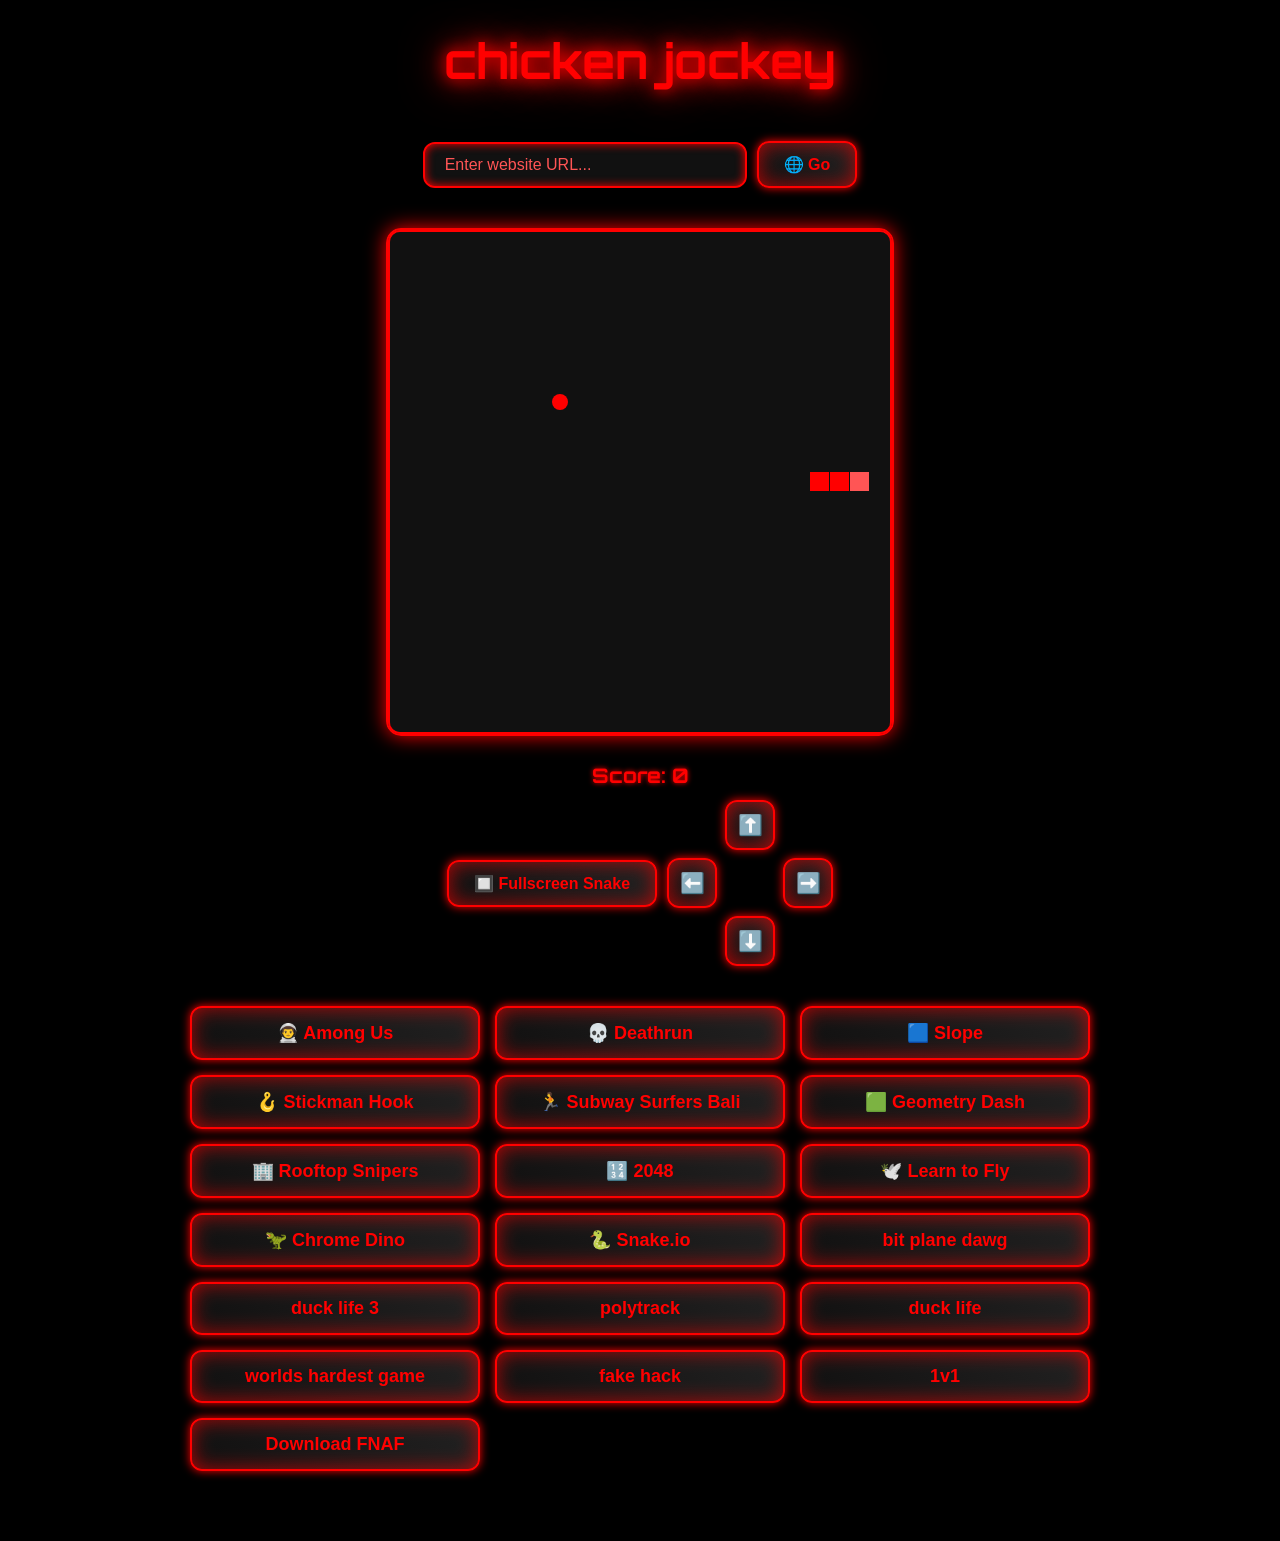
<file: index.html>
<!DOCTYPE html>
<html lang="en">
<head>
  <meta charset="UTF-8">
  <meta name="viewport" content="width=device-width, initial-scale=1.0">
  <title>Canvas</title>
  <link rel="icon" href="canvas.ico" type="image/x-icon">

  <link href="https://fonts.googleapis.com/css2?family=Orbitron:wght@700&display=swap" rel="stylesheet">
  <style>
    body {
      display: flex;
      flex-direction: column;
      align-items: center;
      min-height: 100vh;
      background: #000;
      font-family: 'Orbitron', sans-serif;
      color: #f00;
      margin: 0;
      padding: 30px 10px;
    }

    header {
      font-size: 3rem;
      font-weight: bold;
      color: #f00;
      text-align: center;
      text-shadow: 0 0 15px #f00, 0 0 30px #ff0000aa, 0 0 45px #ff0000bb;
      margin-bottom: 30px;
      animation: flicker 2s infinite;
    }

    @keyframes flicker {
      0%, 19%, 21%, 23%, 25%, 54%, 56%, 100% {opacity: 1;}
      20%, 22%, 24%, 55% {opacity: 0.4;}
    }

    .search-bar {
      margin: 20px 0 40px 0;
      display: flex;
      justify-content: center;
      align-items: center;
    }

    .search-input {
      padding: 12px 20px;
      font-size: 16px;
      border: 2px solid #f00;
      border-radius: 12px;
      outline: none;
      background: #111;
      color: #f00;
      width: 280px;
      margin-right: 10px;
      box-shadow: 0 0 10px #f00 inset;
    }

    .search-input::placeholder { color: #f55; }

    .search-btn, .fullscreen-btn, .touch-btn {
      padding: 12px 25px;
      font-size: 16px;
      font-weight: bold;
      border: 2px solid #f00;
      border-radius: 12px;
      background: linear-gradient(45deg, #111, #222);
      color: #f00;
      cursor: pointer;
      box-shadow: 0 0 10px #f00, 0 0 20px #ff0000aa inset;
      transition: transform 0.2s ease, box-shadow 0.2s ease, background 0.3s;
    }

    .search-btn:hover, .fullscreen-btn:hover, .touch-btn:hover {
      transform: scale(1.1);
      background: linear-gradient(45deg, #330000, #550000);
      box-shadow: 0 0 25px #ff0000, 0 0 35px #ff4444 inset;
    }

    .game-container {
      position: relative;
      margin-bottom: 15px;
      border: 2px solid #f00;
      border-radius: 15px;
      box-shadow: 0 0 20px #f00, 0 0 40px #ff0000aa inset;
    }

    canvas {
      display: block;
      background: #111;
      border: 2px solid #f00;
      border-radius: 12px;
      box-shadow: 0 0 15px #f00 inset;
    }

    .score {
      font-size: 20px;
      font-weight: bold;
      color: #f00;
      text-shadow: 0 0 5px #f00;
      margin: 12px 0;
      text-align: center;
    }

    .controls-row {
      display: flex;
      gap: 10px;
      align-items: center;
      justify-content: center;
      margin-bottom: 40px;
    }

    .touch-controls {
      display: grid;
      grid-template-columns: repeat(3, 50px);
      grid-template-rows: repeat(3, 50px);
      gap: 8px;
      justify-content: center;
      align-items: center;
    }

    .touch-controls div {
      display: flex;
      justify-content: center;
      align-items: center;
    }

    .touch-btn { font-size: 20px; padding: 10px; width: 50px; height: 50px; }

    .launcher-container {
      display: grid;
      grid-template-columns: repeat(auto-fit, minmax(220px, 1fr));
      gap: 15px;
      width: 100%;
      max-width: 900px;
      margin-bottom: 40px;
    }

    .launcher-btn {
      padding: 14px 20px;
      font-size: 18px;
      font-weight: bold;
      border: 2px solid #f00;
      border-radius: 12px;
      background: linear-gradient(45deg, #111, #222);
      color: #f00;
      cursor: pointer;
      text-align: center;
      box-shadow: 0 0 10px #f00, 0 0 20px #ff0000aa inset;
      transition: transform 0.2s ease, box-shadow 0.2s ease, background 0.3s;
    }

    .launcher-btn:hover {
      transform: scale(1.1);
      background: linear-gradient(45deg, #330000, #550000);
      box-shadow: 0 0 25px #ff0000, 0 0 35px #ff4444 inset;
    }
  </style>
</head>
<body>
  <header id="pageTitle">My assignments-Canvas</header>

  <div class="search-bar">
    <input type="text" id="urlInput" class="search-input" placeholder="Enter website URL...">
    <button class="search-btn" onclick="openURL()">🌐 Go</button>
  </div>

  <div class="game-container">
    <canvas id="gameCanvas"></canvas>
  </div>
  <div class="score">Score: <span id="score">0</span></div>

  <div class="controls-row">
    <button class="fullscreen-btn" onclick="toggleFullscreen()">🔲 Fullscreen Snake</button>
    <div class="touch-controls">
      <div></div>
      <div><button class="touch-btn" id="upBtn">⬆️</button></div>
      <div></div>
      <div><button class="touch-btn" id="leftBtn">⬅️</button></div>
      <div></div>
      <div><button class="touch-btn" id="rightBtn">➡️</button></div>
      <div></div>
      <div><button class="touch-btn" id="downBtn">⬇️</button></div>
      <div></div>
    </div>
  </div>

  <div class="launcher-container">
    <button class="launcher-btn" onclick="window.open('among-us/index.html','_blank')">👨‍🚀 Among Us</button>
    <button class="launcher-btn" onclick="window.open('deathrun/index.html','_blank')">💀 Deathrun</button>
    <button class="launcher-btn" onclick="window.open('slope/index.html','_blank')">🟦 Slope</button>
    <button class="launcher-btn" onclick="window.open('Stickman-Hook-main/index.html','_blank')">🪝 Stickman Hook</button>
    <button class="launcher-btn" onclick="window.open('subway-surfers-bali/index.html','_blank')">🏃 Subway Surfers Bali</button>
    <button class="launcher-btn" onclick="window.open('geometrydash/index.html','_blank')">🟩 Geometry Dash</button>
    <button class="launcher-btn" onclick="window.open('rooftopsnipers/index.html','_blank')">🏢 Rooftop Snipers</button>
    <button class="launcher-btn" onclick="window.open('2048/index.html','_blank')">🔢 2048</button>
    <button class="launcher-btn" onclick="window.open('learn-to-fly/index.html','_blank')">🕊️ Learn to Fly</button>
    <button class="launcher-btn" onclick="window.open('chrome-dino/index.html','_blank')">🦖 Chrome Dino</button>
    <button class="launcher-btn" onclick="window.open('snake-io/index.html','_blank')">🐍 Snake.io</button>
    <button class="launcher-btn" onclick="window.open('bit-planes/index.html','_blank')">bit plane dawg</button>
    <button class="launcher-btn" onclick="window.open('duck-life-3/index.html','_blank')">duck life 3</button>
    <button class="launcher-btn" onclick="window.open('poly-track/index.html','_blank')">polytrack</button>
    <button class="launcher-btn" onclick="window.open('duck-life-1/index.html','_blank')">duck life</button>
    <button class="launcher-btn" onclick="window.open('worlds-hardest-game/index.html','_blank')">worlds hardest game</button>
    <button class="launcher-btn" onclick="window.open('fake-virus/index.html','_blank')">fake hack</button>
    <button class="launcher-btn" onclick="window.open('1v1space/index.html','_blank')">1v1</button>
    <button class="launcher-btn" onclick="window.open('https://www.dropbox.com/scl/fi/ii67kqz07r5ntwaayr083/FNAF-1.zip?rlkey=k8g0d206216ex6wamsgj6av4g&st=xuwetb6e&dl=1', '_blank')">Download FNAF</button>

  </div>

  <script>
    const titles = ["your goat, sturron", "by urs truly", "chicken jockey", "revive low taper fade","ENRIQUEEE","67"];
    document.getElementById('pageTitle').innerText = titles[Math.floor(Math.random() * titles.length)];

    function toggleFullscreen() {
      if (!document.fullscreenElement) {
        document.getElementById('gameCanvas').requestFullscreen().catch(err => {
          alert(`Error: ${err.message}`);
        });
      } else { document.exitFullscreen(); }
    }

    function openURL() {
      let url = document.getElementById('urlInput').value.trim();
      if (!url) return alert("Enter a URL first!");
      if (!/^https?:\/\//i.test(url)) url = "https://" + url;
      window.open(url, "_blank");
    }

    const canvas = document.getElementById('gameCanvas');
    const ctx = canvas.getContext('2d');
    const gridSize = 20;
    const tileCountX = 25;
    const tileCountY = 25;
    canvas.width = gridSize * tileCountX;
    canvas.height = gridSize * tileCountY;

    let snake = [
      { x: 12, y: 12 },
      { x: 11, y: 12 },
      { x: 10, y: 12 }
    ];
    let velocity = { x: 1, y: 0 };
    let apple = { x: 8, y: 8 };
    let score = 0;

    function draw() {
      const head = { x: snake[0].x + velocity.x, y: snake[0].y + velocity.y };
      head.x = (head.x + tileCountX) % tileCountX;
      head.y = (head.y + tileCountY) % tileCountY;

      if (snake.some(segment => segment.x === head.x && segment.y === head.y)) {
        alert("Game Over! Score: " + score);
        snake = [{ x: 12, y: 12 }, { x: 11, y: 12 }, { x: 10, y: 12 }];
        velocity = { x: 1, y: 0 };
        score = 0;
        document.getElementById('score').innerText = score;
        apple = { x: Math.floor(Math.random() * tileCountX), y: Math.floor(Math.random() * tileCountY) };
        return;
      }

      snake.unshift(head);
      if (head.x === apple.x && head.y === apple.y) {
        score++;
        document.getElementById('score').innerText = score;
        apple = { x: Math.floor(Math.random() * tileCountX), y: Math.floor(Math.random() * tileCountY) };
      } else snake.pop();

      ctx.fillStyle = "#111";
      ctx.fillRect(0, 0, canvas.width, canvas.height);

      ctx.fillStyle = "red";
      ctx.beginPath();
      ctx.arc(apple.x * gridSize + gridSize/2, apple.y * gridSize + gridSize/2, gridSize/2 - 2, 0, Math.PI * 2);
      ctx.fill();

      for (let i = 0; i < snake.length; i++) {
        ctx.fillStyle = i === 0 ? "#ff5555" : "#ff0000";
        ctx.fillRect(snake[i].x * gridSize, snake[i].y * gridSize, gridSize - 1, gridSize - 1);
      }
    }

    setInterval(draw, 100);

    window.addEventListener('keydown', e => {
      switch(e.key) {
        case 'ArrowUp': if (velocity.y === 0) velocity = { x: 0, y: -1 }; break;
        case 'ArrowDown': if (velocity.y === 0) velocity = { x: 0, y: 1 }; break;
        case 'ArrowLeft': if (velocity.x === 0) velocity = { x: -1, y: 0 }; break;
        case 'ArrowRight': if (velocity.x === 0) velocity = { x: 1, y: 0 }; break;
      }
    });

    document.getElementById('upBtn').addEventListener('click', () => { if (velocity.y === 0) velocity = { x: 0, y: -1 }; });
    document.getElementById('downBtn').addEventListener('click', () => { if (velocity.y === 0) velocity = { x: 0, y: 1 }; });
    document.getElementById('leftBtn').addEventListener('click', () => { if (velocity.x === 0) velocity = { x: -1, y: 0 }; });
    document.getElementById('rightBtn').addEventListener('click', () => { if (velocity.x === 0) velocity = { x: 1, y: 0 }; });
  </script>
</body>
</html>
</file>
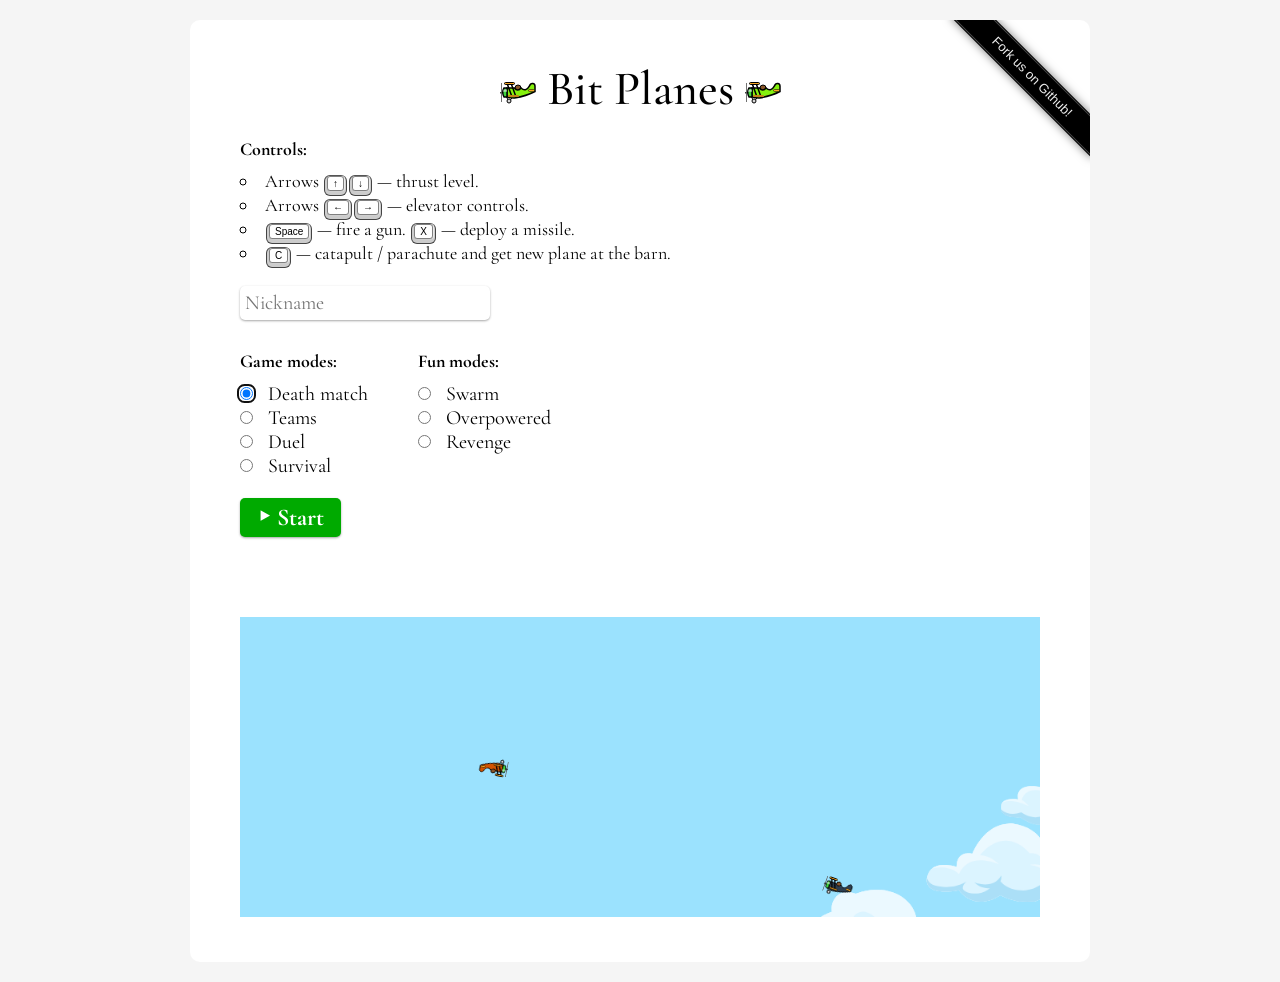
<file: bit-planes/index.html>
<!DOCTYPE html>
<html lang="en">

<head>
    <meta charset="UTF-8">
    <meta name="viewport"
          content="width=device-width, initial-scale=1, maximum-scale=1, minimum-scale=1, user-scalable=no">
    <link href="https://fonts.googleapis.com/css?family=Cormorant+Garamond&amp;display=swap" rel="stylesheet">
    <title>Bit Planes</title>
<link href="styles37ad.css?5d2872322fef463c838c" rel="stylesheet"></head>
<body>
<main>
    <section class="welcome">
        <div class="ribbon right black">
            <a href="https://github.com/N-coder82/Bit-Planes" tabindex="-1" target="_blank">Fork us on Github!</a>
        </div>
        <h1>
            <i class="logo"></i>
            Bit Planes
            <i class="logo"></i>
        </h1>
        <p>
            <strong>Controls:</strong><br>
        </p>
        <ul>
            <li>Arrows <kbd>↑</kbd><kbd>↓</kbd> — thrust level.</li>
            <li>Arrows <kbd>←</kbd><kbd>→</kbd> — elevator controls.</li>
            <li><kbd>Space</kbd> — fire a gun. <kbd>X</kbd> — deploy a missile.</li>
            <li><kbd>C</kbd> — catapult / parachute and get new plane at the barn.</li>
        </ul>

        <form id="game">
            <label>
                <input type="text" name="nickname" placeholder="Nickname">
            </label>
            <div class="game-modes">
                <div class="game-modes-column">
                    <p>
                        <strong>Game modes:</strong>
                    </p>
                    <div>
                        <label title="Everyone against everyone."><input type="radio" name="mode" value="death-match"
                                                                         checked autofocus> Death match</label>
                    </div>
                    <div>
                        <label title="Fight between teams."><input type="radio" name="mode" value="teams"> Teams</label>
                    </div>
                    <div>
                        <label title="One on one duel."><input type="radio" name="mode" value="duel"> Duel</label>
                    </div>
                    <div>
                        <label title="Survive with a waives of enemies."><input type="radio" name="mode"
                                                                                value="survival"> Survival</label>
                    </div>
                </div>
                <div class="game-modes-column">
                    <p>
                        <strong>Fun modes:</strong>
                    </p>
                    <div>
                        <label title="Two big teams against each other."><input type="radio" name="mode" value="swarm">
                            Swarm</label>
                    </div>
                    <div>
                        <label title="Total domination."><input type="radio" name="mode" value="domination"> Overpowered</label>
                    </div>
                    <div>
                        <label title="Revenge of cows."><input type="radio" name="mode" value="revenge"> Revenge</label>
                    </div>
                </div>
            </div>
            <div class="action">
                <button class="btn">‣ Start</button>
            </div>
        </form>

        <div class="stats"></div>
        <canvas class="demo"></canvas>
    </section>
</main>

<div class="ui">
    <div class="cockpit">
        <div class="missile-capacity">
            <div class="missile"></div>
            <div class="missile"></div>
        </div>
        <div class="thrust">
            <div class="thrust-level"></div>
        </div>
        <div class="ammo-capacity">
            <div class="ammo"></div>
            <div class="ammo"></div>
            <div class="ammo"></div>
            <div class="ammo"></div>
            <div class="ammo"></div>
            <div class="ammo"></div>
            <div class="ammo"></div>
            <div class="ammo"></div>
            <div class="ammo"></div>
            <div class="ammo"></div>
            <div class="ammo"></div>
            <div class="ammo"></div>
            <div class="ammo"></div>
            <div class="ammo"></div>
            <div class="ammo"></div>
        </div>
    </div>
    <canvas class="minimap"></canvas>
    <div class="log"></div>
</div>
<canvas id="canvas"></canvas>

<!-- Yandex.Metrika counter -->
<script type="text/javascript">
  (function (m, e, t, r, i, k, a) {
    m[i] = m[i] || function () {
      (m[i].a = m[i].a || []).push(arguments)
    }
    m[i].l = 1 * new Date()
    for (var j = 0; j < document.scripts.length; j++) {
      if (document.scripts[j].src === r) {
        return
      }
    }
    k = e.createElement(t), a = e.getElementsByTagName(t)[0], k.async = 1, k.src = r, a.parentNode.insertBefore(k, a)
  })
  (window, document, 'script', 'https://mc.yandex.ru/metrika/tag.js', 'ym')

  ym(94977381, 'init', {
    clickmap: true,
    trackLinks: true,
    accurateTrackBounce: true,
  })
</script>
<noscript>
    <div><img src="https://mc.yandex.ru/watch/94977381" style="position:absolute; left:-9999px;" alt=""/></div>
</noscript>
<!-- /Yandex.Metrika counter -->

<script type="text/javascript" src="index37ad.js?5d2872322fef463c838c"></script></body>

<!-- Mirrored from medv.io/bit-planes/ by HTTrack Website Copier/3.x [XR&CO'2014], Tue, 07 May 2024 23:35:20 GMT -->
</html>
</file>
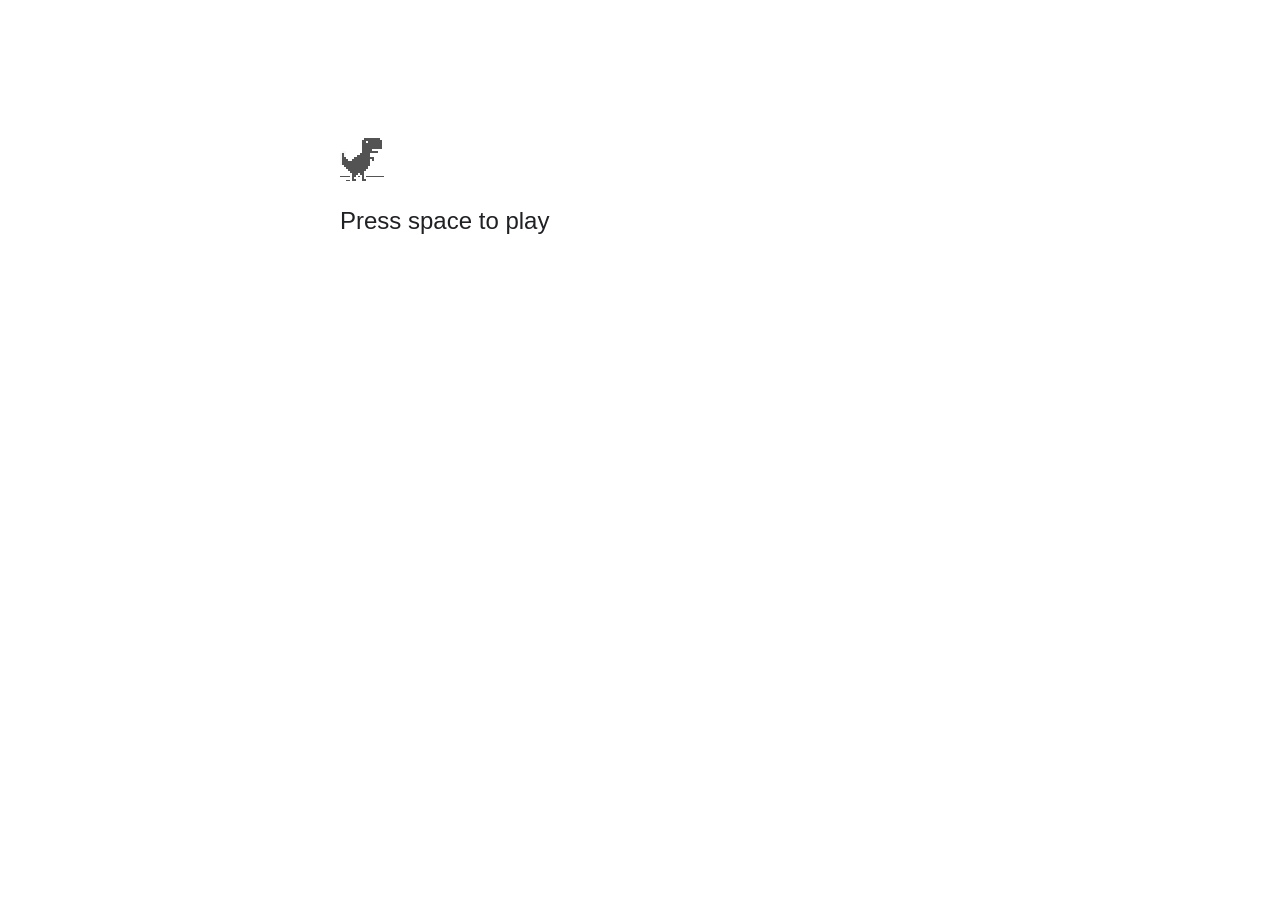
<file: chrome-dino/index.html>
<!DOCTYPE html>
<html dir="ltr" lang="en" class="offline"><head>
  <meta charset="utf-8">
  <meta name="color-scheme" content="light dark">
  <meta name="theme-color" content="#fff">
  <meta name="viewport" content="width=device-width, initial-scale=1.0,
                                 maximum-scale=1.0, user-scalable=no">
  <title>chrome://dino/</title>
  <style>/* Copyright 2017 The Chromium Authors. All rights reserved.
 * Use of this source code is governed by a BSD-style license that can be
 * found in the LICENSE file. */

a {
  color: var(--link-color);
}

body {
  --background-color: #fff;
  --error-code-color: var(--google-gray-700);
  --google-blue-100: rgb(210, 227, 252);
  --google-blue-300: rgb(138, 180, 248);
  --google-blue-600: rgb(26, 115, 232);
  --google-blue-700: rgb(25, 103, 210);
  --google-gray-100: rgb(241, 243, 244);
  --google-gray-300: rgb(218, 220, 224);
  --google-gray-500: rgb(154, 160, 166);
  --google-gray-50: rgb(248, 249, 250);
  --google-gray-600: rgb(128, 134, 139);
  --google-gray-700: rgb(95, 99, 104);
  --google-gray-800: rgb(60, 64, 67);
  --google-gray-900: rgb(32, 33, 36);
  --heading-color: var(--google-gray-900);
  --link-color: rgb(88, 88, 88);
  --popup-container-background-color: rgba(0,0,0,.65);
  --primary-button-fill-color-active: var(--google-blue-700);
  --primary-button-fill-color: var(--google-blue-600);
  --primary-button-text-color: #fff;
  --quiet-background-color: rgb(247, 247, 247);
  --secondary-button-border-color: var(--google-gray-500);
  --secondary-button-fill-color: #fff;
  --secondary-button-hover-border-color: var(--google-gray-600);
  --secondary-button-hover-fill-color: var(--google-gray-50);
  --secondary-button-text-color: var(--google-gray-700);
  --small-link-color: var(--google-gray-700);
  --text-color: var(--google-gray-700);
  background: var(--background-color);
  color: var(--text-color);
  word-wrap: break-word;
}

.nav-wrapper .secondary-button {
  background: var(--secondary-button-fill-color);
  border: 1px solid var(--secondary-button-border-color);
  color: var(--secondary-button-text-color);
  float: none;
  margin: 0;
  padding: 8px 16px;
}

.hidden {
  display: none;
}

html {
  -webkit-text-size-adjust: 100%;
  font-size: 125%;
}

.icon {
  background-repeat: no-repeat;
  background-size: 100%;
}

@media (prefers-color-scheme: dark) {
  body {
    --background-color: var(--google-gray-900);
    --error-code-color: var(--google-gray-500);
    --heading-color: var(--google-gray-500);
    --link-color: var(--google-blue-300);
    --primary-button-fill-color-active: rgb(129, 162, 208);
    --primary-button-fill-color: var(--google-blue-300);
    --primary-button-text-color: var(--google-gray-900);
    --quiet-background-color: var(--background-color);
    --secondary-button-border-color: var(--google-gray-700);
    --secondary-button-fill-color: var(--google-gray-900);
    --secondary-button-hover-fill-color: rgb(48, 51, 57);
    --secondary-button-text-color: var(--google-blue-300);
    --small-link-color: var(--google-blue-300);
    --text-color: var(--google-gray-500);
  }
}
</style>
  <style>/* Copyright 2014 The Chromium Authors. All rights reserved.
   Use of this source code is governed by a BSD-style license that can be
   found in the LICENSE file. */

button {
  border: 0;
  border-radius: 4px;
  box-sizing: border-box;
  color: var(--primary-button-text-color);
  cursor: pointer;
  float: right;
  font-size: .875em;
  margin: 0;
  padding: 8px 16px;
  transition: box-shadow 150ms cubic-bezier(0.4, 0, 0.2, 1);
  user-select: none;
}

[dir='rtl'] button {
  float: left;
}

.bad-clock button,
.captive-portal button,
.https-only button,
.insecure-form button,
.lookalike-url button,
.main-frame-blocked button,
.neterror button,
.pdf button,
.ssl button,
.safe-browsing-billing button {
  background: var(--primary-button-fill-color);
}

button:active {
  background: var(--primary-button-fill-color-active);
  outline: 0;
}

#debugging {
  display: inline;
  overflow: auto;
}

.debugging-content {
  line-height: 1em;
  margin-bottom: 0;
  margin-top: 1em;
}

.debugging-content-fixed-width {
  display: block;
  font-family: monospace;
  font-size: 1.2em;
  margin-top: 0.5em;
}

.debugging-title {
  font-weight: bold;
}

#details {
  margin: 0 0 50px;
}

#details p:not(:first-of-type) {
  margin-top: 20px;
}

.secondary-button:active {
  border-color: white;
  box-shadow: 0 1px 2px 0 rgba(60, 64, 67, .3),
      0 2px 6px 2px rgba(60, 64, 67, .15);
}

.secondary-button:hover {
  background: var(--secondary-button-hover-fill-color);
  border-color: var(--secondary-button-hover-border-color);
  text-decoration: none;
}

.error-code {
  color: var(--error-code-color);
  font-size: .8em;
  margin-top: 12px;
  text-transform: uppercase;
}

#error-debugging-info {
  font-size: 0.8em;
}

h1 {
  color: var(--heading-color);
  font-size: 1.6em;
  font-weight: normal;
  line-height: 1.25em;
  margin-bottom: 16px;
}

h2 {
  font-size: 1.2em;
  font-weight: normal;
}

.icon {
  height: 72px;
  margin: 0 0 40px;
  width: 72px;
}

input[type=checkbox] {
  opacity: 0;
}

input[type=checkbox]:focus ~ .checkbox::after {
  outline: -webkit-focus-ring-color auto 5px;
}

.interstitial-wrapper {
  box-sizing: border-box;
  font-size: 1em;
  line-height: 1.6em;
  margin: 14vh auto 0;
  max-width: 600px;
  width: 100%;
}

#main-message > p {
  display: inline;
}

#extended-reporting-opt-in {
  font-size: .875em;
  margin-top: 32px;
}

#extended-reporting-opt-in label {
  display: grid;
  grid-template-columns: 1.8em 1fr;
  position: relative;
}

#enhanced-protection-message {
  border-radius: 4px;
  font-size: 1em;
  margin-top: 32px;
  padding: 10px 5px;
}

#enhanced-protection-message label {
  display: grid;
  grid-template-columns: 2.5em 1fr;
  position: relative;
}

#enhanced-protection-message div {
  margin: 0.5em;
}

#enhanced-protection-message .icon {
  height: 1.5em;
  vertical-align: middle;
  width: 1.5em;
}

.nav-wrapper {
  margin-top: 51px;
}

.nav-wrapper::after {
  clear: both;
  content: '';
  display: table;
  width: 100%;
}

.small-link {
  color: var(--small-link-color);
  font-size: .875em;
}

.checkboxes {
  flex: 0 0 24px;
}

.checkbox {
  --padding: .9em;
  background: transparent;
  display: block;
  height: 1em;
  left: -1em;
  padding-inline-start: var(--padding);
  position: absolute;
  right: 0;
  top: -.5em;
  width: 1em;
}

.checkbox::after {
  border: 1px solid white;
  border-radius: 2px;
  content: '';
  height: 1em;
  left: var(--padding);
  position: absolute;
  top: var(--padding);
  width: 1em;
}

.checkbox::before {
  background: transparent;
  border: 2px solid white;
  border-inline-end-width: 0;
  border-top-width: 0;
  content: '';
  height: .2em;
  left: calc(.3em + var(--padding));
  opacity: 0;
  position: absolute;
  top: calc(.3em  + var(--padding));
  transform: rotate(-45deg);
  width: .5em;
}

input[type=checkbox]:checked ~ .checkbox::before {
  opacity: 1;
}

#recurrent-error-message {
  background: #ededed;
  border-radius: 4px;
  margin-bottom: 16px;
  margin-top: 12px;
  padding: 12px 16px;
}

.showing-recurrent-error-message #extended-reporting-opt-in {
  margin-top: 16px;
}

.showing-recurrent-error-message #enhanced-protection-message {
  margin-top: 16px;
}

@media (max-width: 700px) {
  .interstitial-wrapper {
    padding: 0 10%;
  }

  #error-debugging-info {
    overflow: auto;
  }
}

@media (max-width: 420px) {
  button,
  [dir='rtl'] button,
  .small-link {
    float: none;
    font-size: .825em;
    font-weight: 500;
    margin: 0;
    width: 100%;
  }

  button {
    padding: 16px 24px;
  }

  #details {
    margin: 20px 0 20px 0;
  }

  #details p:not(:first-of-type) {
    margin-top: 10px;
  }

  .secondary-button:not(.hidden) {
    display: block;
    margin-top: 20px;
    text-align: center;
    width: 100%;
  }

  .interstitial-wrapper {
    padding: 0 5%;
  }

  #extended-reporting-opt-in {
    margin-top: 24px;
  }

  #enhanced-protection-message {
    margin-top: 24px;
  }

  .nav-wrapper {
    margin-top: 30px;
  }
}

/**
 * Mobile specific styling.
 * Navigation buttons are anchored to the bottom of the screen.
 * Details message replaces the top content in its own scrollable area.
 */

@media (max-width: 420px) {
  .nav-wrapper .secondary-button {
    border: 0;
    margin: 16px 0 0;
    margin-inline-end: 0;
    padding-bottom: 16px;
    padding-top: 16px;
  }
}

/* Fixed nav. */
@media (min-width: 240px) and (max-width: 420px) and
       (min-height: 401px),
       (min-width: 421px) and (min-height: 240px) and
       (max-height: 560px) {
  body .nav-wrapper {
    background: var(--background-color);
    bottom: 0;
    box-shadow: 0 -12px 24px var(--background-color);
    left: 0;
    margin: 0 auto;
    max-width: 736px;
    padding-inline-end: 24px;
    padding-inline-start: 24px;
    position: fixed;
    right: 0;
    width: 100%;
    z-index: 2;
  }

  .interstitial-wrapper {
    max-width: 736px;
  }

  #details,
  #main-content {
    padding-bottom: 40px;
  }

  #details {
    padding-top: 5.5vh;
  }

  button.small-link {
    color: var(--google-blue-600);
  }
}

@media (max-width: 420px) and (orientation: portrait),
       (max-height: 560px) {
  body {
    margin: 0 auto;
  }

  button,
  [dir='rtl'] button,
  button.small-link,
  .nav-wrapper .secondary-button {
    font-family: Roboto-Regular,Helvetica;
    font-size: .933em;
    margin: 6px 0;
    transform: translatez(0);
  }

  .nav-wrapper {
    box-sizing: border-box;
    padding-bottom: 8px;
    width: 100%;
  }

  #details {
    box-sizing: border-box;
    height: auto;
    margin: 0;
    opacity: 1;
    transition: opacity 250ms cubic-bezier(0.4, 0, 0.2, 1);
  }

  #details.hidden,
  #main-content.hidden {
    height: 0;
    opacity: 0;
    overflow: hidden;
    padding-bottom: 0;
    transition: none;
  }

  h1 {
    font-size: 1.5em;
    margin-bottom: 8px;
  }

  .icon {
    margin-bottom: 5.69vh;
  }

  .interstitial-wrapper {
    box-sizing: border-box;
    margin: 7vh auto 12px;
    padding: 0 24px;
    position: relative;
  }

  .interstitial-wrapper p {
    font-size: .95em;
    line-height: 1.61em;
    margin-top: 8px;
  }

  #main-content {
    margin: 0;
    transition: opacity 100ms cubic-bezier(0.4, 0, 0.2, 1);
  }

  .small-link {
    border: 0;
  }

  .suggested-left > #control-buttons,
  .suggested-right > #control-buttons {
    float: none;
    margin: 0;
  }
}

@media (min-width: 421px) and (min-height: 500px) and (max-height: 560px) {
  .interstitial-wrapper {
    margin-top: 10vh;
  }
}

@media (min-height: 400px) and (orientation:portrait) {
  .interstitial-wrapper {
    margin-bottom: 145px;
  }
}

@media (min-height: 299px) {
  .nav-wrapper {
    padding-bottom: 16px;
  }
}

@media (max-height: 560px) and (min-height: 240px) and (orientation:landscape) {
  .extended-reporting-has-checkbox #details {
    padding-bottom: 80px;
  }
}

@media (min-height: 500px) and (max-height: 650px) and (max-width: 414px) and
       (orientation: portrait) {
  .interstitial-wrapper {
    margin-top: 7vh;
  }
}

@media (min-height: 650px) and (max-width: 414px) and (orientation: portrait) {
  .interstitial-wrapper {
    margin-top: 10vh;
  }
}

/* Small mobile screens. No fixed nav. */
@media (max-height: 400px) and (orientation: portrait),
       (max-height: 239px) and (orientation: landscape),
       (max-width: 419px) and (max-height: 399px) {
  .interstitial-wrapper {
    display: flex;
    flex-direction: column;
    margin-bottom: 0;
  }

  #details {
    flex: 1 1 auto;
    order: 0;
  }

  #main-content {
    flex: 1 1 auto;
    order: 0;
  }

  .nav-wrapper {
    flex: 0 1 auto;
    margin-top: 8px;
    order: 1;
    padding-inline-end: 0;
    padding-inline-start: 0;
    position: relative;
    width: 100%;
  }

  button,
  .nav-wrapper .secondary-button {
    padding: 16px 24px;
  }

  button.small-link {
    color: var(--google-blue-600);
  }
}

@media (max-width: 239px) and (orientation: portrait) {
  .nav-wrapper {
    padding-inline-end: 0;
    padding-inline-start: 0;
  }
}
</style>
  <style>/* Copyright 2013 The Chromium Authors. All rights reserved.
 * Use of this source code is governed by a BSD-style license that can be
 * found in the LICENSE file. */

/* Don't use the main frame div when the error is in a subframe. */
html[subframe] #main-frame-error {
  display: none;
}

/* Don't use the subframe error div when the error is in a main frame. */
html:not([subframe]) #sub-frame-error {
  display: none;
}

h1 {
  margin-top: 0;
  word-wrap: break-word;
}

h1 span {
  font-weight: 500;
}

a {
  text-decoration: none;
}

.icon {
  -webkit-user-select: none;
  display: inline-block;
}

.icon-generic {
  /* Can't access chrome://theme/IDR_ERROR_NETWORK_GENERIC from an untrusted
   * renderer process, so embed the resource manually. */
  content: -webkit-image-set(
      url([data-uri]) 1x,
      url([data-uri]) 2x);
}

.icon-offline {
  content: -webkit-image-set(
      url([data-uri]) 1x,
      url([data-uri]) 2x);
  position: relative;
}

.icon-disabled {
  content: -webkit-image-set(
      url([data-uri]) 1x,
      url([data-uri]) 2x);
  width: 112px;
}

.hidden {
  display: none;
}

#suggestions-list a {
  color: var(--google-blue-600);
}

#suggestions-list p {
  margin-block-end: 0;
}

#suggestions-list ul {
  margin-top: 0;
}

.single-suggestion {
  list-style-type: none;
  padding-inline-start: 0;
}

#error-information-button {
  content: url([data-uri]);
  height: 24px;
  vertical-align: -.15em;
  width: 24px;
}

.use-popup-container#error-information-popup-container
  #error-information-popup {
  align-items: center;
  background-color: var(--popup-container-background-color);
  display: flex;
  height: 100%;
  left: 0;
  position: fixed;
  top: 0;
  width: 100%;
  z-index: 100;
}

.use-popup-container#error-information-popup-container
  #error-information-popup-content > p {
  margin-bottom: 11px;
  margin-inline-start: 20px;
}

.use-popup-container#error-information-popup-container #suggestions-list ul {
  margin-inline-start: 15px;
}

.use-popup-container#error-information-popup-container
  #error-information-popup-box {
  background-color: var(--background-color);
  left: 5%;
  padding-bottom: 15px;
  padding-top: 15px;
  position: fixed;
  width: 90%;
  z-index: 101;
}

.use-popup-container#error-information-popup-container div.error-code {
  margin-inline-start: 20px;
}

.use-popup-container#error-information-popup-container #suggestions-list p {
  margin-inline-start: 20px;
}

:not(.use-popup-container)#error-information-popup-container
  #error-information-popup-close {
  display: none;
}

#error-information-popup-close {
  margin-bottom: 0;
  margin-inline-end: 35px;
  margin-top: 15px;
  text-align: end;
}

.link-button {
  color: rgb(66, 133, 244);
  display: inline-block;
  font-weight: bold;
  text-transform: uppercase;
}

#sub-frame-error-details {

  color: #8F8F8F;

  /* Not done on mobile for performance reasons. */
  text-shadow: 0 1px 0 rgba(255,255,255,0.3);

}

[jscontent=hostName],
[jscontent=failedUrl] {
  overflow-wrap: break-word;
}

.secondary-button {
  background: #d9d9d9;
  color: #696969;
  margin-inline-end: 16px;
}

.snackbar {
  background: #323232;
  border-radius: 2px;
  bottom: 24px;
  box-sizing: border-box;
  color: #fff;
  font-size: .87em;
  left: 24px;
  max-width: 568px;
  min-width: 288px;
  opacity: 0;
  padding: 16px 24px 12px;
  position: fixed;
  transform: translateY(90px);
  will-change: opacity, transform;
  z-index: 999;
}

.snackbar-show {
  -webkit-animation:
    show-snackbar 250ms cubic-bezier(0, 0, 0.2, 1) forwards,
    hide-snackbar 250ms cubic-bezier(0.4, 0, 1, 1) forwards 5s;
}

@-webkit-keyframes show-snackbar {
  100% {
    opacity: 1;
    transform: translateY(0);
  }
}

@-webkit-keyframes hide-snackbar {
  0% {
    opacity: 1;
    transform: translateY(0);
  }
  100% {
    opacity: 0;
    transform: translateY(90px);
  }
}

.suggestions {
  margin-top: 18px;
}

.suggestion-header {
  font-weight: bold;
  margin-bottom: 4px;
}

.suggestion-body {
  color: #777;
}

/* Decrease padding at low sizes. */
@media (max-width: 640px), (max-height: 640px) {
  h1 {
    margin: 0 0 15px;
  }
  .suggestions {
    margin-top: 10px;
  }
  .suggestion-header {
    margin-bottom: 0;
  }
}

#download-link,
#download-link-clicked {
  margin-bottom: 30px;
  margin-top: 30px;
}

#download-link-clicked {
  color: #BBB;
}

#download-link::before,
#download-link-clicked::before {
  content: url([data-uri]);
  display: inline-block;
  margin-inline-end: 4px;
  vertical-align: -webkit-baseline-middle;
}

#download-link-clicked::before {
  opacity: 0;
  width: 0;
}

#offline-content-list-visibility-card {
  border: 1px solid white;
  border-radius: 8px;
  display: flex;
  font-size: .8em;
  justify-content: space-between;
  line-height: 1;
}

#offline-content-list.list-hidden #offline-content-list-visibility-card {
  border-color: rgb(218, 220, 224);
}

#offline-content-list-visibility-card > div {
  padding: 1em;
}

#offline-content-list-title {
  color: var(--google-gray-700);
}

#offline-content-list-show-text,
#offline-content-list-hide-text {
  color: rgb(66, 133, 244);
}

/* Hides the "hide" text div when the offline content list is collapsed/hidden
 * and, alternatively, hides the "show" text div when the offline content list
 * is expanded/shown.
 */
#offline-content-list.list-hidden #offline-content-list-hide-text,
#offline-content-list:not(.list-hidden) #offline-content-list-show-text {
  display: none;
}

/* Controls the animation of the offline content list when it is expanded/shown.
 */
#offline-content-suggestions {
  /* Max-height has to be set for the height animation to work. The chosen value
   * is a little greater than the maximum height the list will have, when all
   * suggestions have images, so that it is never clamped. This makes so that
   * when the actual height is smaller then the animation is not as smooth.
   */
  max-height: 27em;
  transition: max-height 200ms ease-in, visibility 0s 200ms,
              opacity 200ms 200ms linear;
}

/* Controls the animation of the offline content list when it is
 * collapsed/hidden.
 */
#offline-content-list.list-hidden #offline-content-suggestions {
  max-height: 0;
  opacity: 0;
  transition: opacity 200ms linear, visibility 0s 200ms,
              max-height 200ms 200ms ease-out;
  visibility: hidden;
}

#offline-content-list {
  margin-inline-start: -5%;
  width: 110%;
}

/* The selectors below adjust the "overflow" of the suggestion cards contents
 * based on the same screen size based strategy used for the main frame, which
 * is applied by the `interstitial-wrapper` class. */
@media (max-width: 420px)  {
  #offline-content-list {
    margin-inline-start: -2.5%;
    width: 105%;
  }
}
@media (max-width: 420px) and (orientation: portrait),
       (max-height: 560px) {
  #offline-content-list {
    margin-inline-start: -12px;
    width: calc(100% + 24px);
  }
}

.suggestion-with-image .offline-content-suggestion-thumbnail {
  flex-basis: 8.2em;
  flex-shrink: 0;
}

.suggestion-with-image .offline-content-suggestion-thumbnail > img {
  height: 100%;
  width: 100%;
}

.suggestion-with-image #offline-content-list:not(.is-rtl)
.offline-content-suggestion-thumbnail > img {
  border-bottom-right-radius: 7px;
  border-top-right-radius: 7px;
}

.suggestion-with-image #offline-content-list.is-rtl
.offline-content-suggestion-thumbnail > img {
  border-bottom-left-radius: 7px;
  border-top-left-radius: 7px;
}

.suggestion-with-icon .offline-content-suggestion-thumbnail {
  align-items: center;
  display: flex;
  justify-content: center;
  min-height: 4.2em;
  min-width: 4.2em;
}

.suggestion-with-icon .offline-content-suggestion-thumbnail > div {
  align-items: center;
  background-color: rgb(241, 243, 244);
  border-radius: 50%;
  display: flex;
  height: 2.3em;
  justify-content: center;
  width: 2.3em;
}

.suggestion-with-icon .offline-content-suggestion-thumbnail > div > img {
  height: 1.45em;
  width: 1.45em;
}

.offline-content-suggestion-favicon {
  height: 1em;
  margin-inline-end: 0.4em;
  width: 1.4em;
}

.offline-content-suggestion-favicon > img {
  height: 1.4em;
  width: 1.4em;
}

.no-favicon .offline-content-suggestion-favicon {
  display: none;
}

.image-video {
  content: url([data-uri]);
}

.image-music-note {
  content: url([data-uri]);
}

.image-earth {
  content: url([data-uri]);
}

.image-file {
  content: url([data-uri]);
}

.offline-content-suggestion-texts {
  display: flex;
  flex-direction: column;
  justify-content: space-between;
  line-height: 1.3;
  padding: .9em;
  width: 100%;
}

.offline-content-suggestion-title {
  -webkit-box-orient: vertical;
  -webkit-line-clamp: 3;
  color: rgb(32, 33, 36);
  display: -webkit-box;
  font-size: 1.1em;
  overflow: hidden;
  text-overflow: ellipsis;
}

div.offline-content-suggestion {
  align-items: stretch;
  border: 1px solid rgb(218, 220, 224);
  border-radius: 8px;
  display: flex;
  justify-content: space-between;
  margin-bottom: .8em;
}

.suggestion-with-image {
  flex-direction: row;
  height: 8.2em;
  max-height: 8.2em;
}

.suggestion-with-icon {
  flex-direction: row-reverse;
  height: 4.2em;
  max-height: 4.2em;
}

.suggestion-with-icon .offline-content-suggestion-title {
  -webkit-line-clamp: 1;
  word-break: break-all;
}

.suggestion-with-icon .offline-content-suggestion-texts {
  padding-inline-start: 0;
}

.offline-content-suggestion-attribution-freshness {
  color: rgb(95, 99, 104);
  display: flex;
  font-size: .8em;
  line-height: 1.7em;
}

.offline-content-suggestion-attribution {
  -webkit-box-orient: vertical;
  -webkit-line-clamp: 1;
  display: -webkit-box;
  flex-shrink: 1;
  margin-inline-end: 0.3em;
  overflow: hidden;
  overflow-wrap: break-word;
  text-overflow: ellipsis;
  word-break: break-all;
}

.no-attribution .offline-content-suggestion-attribution {
  display: none;
}

.offline-content-suggestion-freshness::before {
  content: '-';
  display: inline-block;
  flex-shrink: 0;
  margin-inline-end: .1em;
  margin-inline-start: .1em;
}

.no-attribution .offline-content-suggestion-freshness::before {
  display: none;
}

.offline-content-suggestion-freshness {
  flex-shrink: 0;
}

.suggestion-with-image .offline-content-suggestion-pin-spacer {
  flex-grow: 100;
  flex-shrink: 1;
}

.suggestion-with-image .offline-content-suggestion-pin {
  content: url([data-uri]);
  flex-shrink: 0;
  height: 1.4em;
  margin-inline-start: .4em;
  width: 1.4em;
}

/* Controls the animation (and a bit more) of the launch-downloads-home action
 * button when the offline content list is expanded/shown.
 */
#offline-content-list-action {
  text-align: center;
  transition: visibility 0s 200ms, opacity 200ms 200ms linear;
}

/* Controls the animation of the launch-downloads-home action button when the
 * offline content list is collapsed/hidden.
 */
#offline-content-list.list-hidden #offline-content-list-action {
  opacity: 0;
  transition: opacity 200ms linear, visibility 0s 200ms;
  visibility: hidden;
}

#cancel-save-page-button {
  background-image: url([data-uri]);
  background-position: right 27px center;
  background-repeat: no-repeat;
  border: 1px solid var(--google-gray-300);
  border-radius: 5px;
  color: var(--google-gray-700);
  margin-bottom: 26px;
  padding-bottom: 16px;
  padding-inline-end: 88px;
  padding-inline-start: 16px;
  padding-top: 16px;
  text-align: start;
}

html[dir='rtl'] #cancel-save-page-button {
  background-position: left 27px center;
}

#save-page-for-later-button {
  display: flex;
  justify-content: start;
}

#save-page-for-later-button a::before {
  content: url([data-uri]);
  display: inline-block;
  margin-inline-end: 4px;
  vertical-align: -webkit-baseline-middle;
}

.hidden#save-page-for-later-button {
  display: none;
}

/* Don't allow overflow when in a subframe. */
html[subframe] body {
  overflow: hidden;
}

#sub-frame-error {
  -webkit-align-items: center;
  -webkit-flex-flow: column;
  -webkit-justify-content: center;
  background-color: #DDD;
  display: -webkit-flex;
  height: 100%;
  left: 0;
  position: absolute;
  text-align: center;
  top: 0;
  transition: background-color 200ms ease-in-out;
  width: 100%;
}

#sub-frame-error:hover {
  background-color: #EEE;
}

#sub-frame-error .icon-generic {
  margin: 0 0 16px;
}

#sub-frame-error-details {
  margin: 0 10px;
  text-align: center;
  visibility: hidden;
}

/* Show details only when hovering. */
#sub-frame-error:hover #sub-frame-error-details {
  visibility: visible;
}

/* If the iframe is too small, always hide the error code. */
/* TODO(mmenke): See if overflow: no-display works better, once supported. */
@media (max-width: 200px), (max-height: 95px) {
  #sub-frame-error-details {
    display: none;
  }
}

/* Adjust icon for small embedded frames in apps. */
@media (max-height: 100px) {
  #sub-frame-error .icon-generic {
    height: auto;
    margin: 0;
    padding-top: 0;
    width: 25px;
  }
}

/* details-button is special; it's a <button> element that looks like a link. */
#details-button {
  box-shadow: none;
  min-width: 0;
}

/* Styles for platform dependent separation of controls and details button. */
.suggested-left > #control-buttons,
.suggested-right > #details-button {
  float: left;
}

.suggested-right > #control-buttons,
.suggested-left > #details-button {
  float: right;
}

.suggested-left .secondary-button {
  margin-inline-end: 0;
  margin-inline-start: 16px;
}

#details-button.singular {
  float: none;
}

/* download-button shows both icon and text. */
#download-button {
  padding-bottom: 4px;
  padding-top: 4px;
  position: relative;
}

#download-button::before {
  background: -webkit-image-set(
      url([data-uri]) 1x,
      url([data-uri]) 2x)
    no-repeat;
  content: '';
  display: inline-block;
  height: 24px;
  margin-inline-end: 4px;
  margin-inline-start: -4px;
  vertical-align: middle;
  width: 24px;
}

#download-button:disabled {
  background: rgb(180, 206, 249);
  color: rgb(255, 255, 255);
}

#buttons::after {
  clear: both;
  content: '';
  display: block;
  width: 100%;
}

.runner-container {
	outline: none;
}

/* Offline page */
html[dir='rtl'] .runner-container,
html[dir='rtl'].offline .icon-offline {
  transform: scaleX(-1);
}

.offline {
  transition: filter 1.5s cubic-bezier(0.65, 0.05, 0.36, 1),
              background-color 1.5s cubic-bezier(0.65, 0.05, 0.36, 1);

  will-change: filter, background-color;

}

.offline body {
  transition: background-color 1.5s cubic-bezier(0.65, 0.05, 0.36, 1);
}

.offline #main-message > p {
  display: none;
}

.offline.inverted {
  background-color: #fff;
  filter: invert(1);
}

.offline.inverted body {
  background-color: #fff;
}

.offline .interstitial-wrapper {
  color: var(--text-color);
  font-size: 1em;
  line-height: 1.55;
  margin: 0 auto;
  max-width: 600px;
  padding-top: 100px;
  position: relative;
  width: 100%;
}

.offline .runner-container {
  direction: ltr;
  height: 150px;
  max-width: 600px;
  overflow: hidden;
  position: absolute;
  top: 35px;
  width: 44px;
}

.offline .runner-canvas {
  height: 150px;
  max-width: 600px;
  opacity: 1;
  overflow: hidden;
  position: absolute;
  top: 0;
  z-index: 10;
}

.offline .controller {
  height: 100vh;
  left: 0;
  position: absolute;
  top: 0;
  width: 100vw;
  z-index: 9;
}

#offline-resources {
  display: none;
}

#offline-instruction {
  image-rendering: pixelated;
  left: 0;
  margin: auto;
  position: absolute;
  right: 0;
  top: 60px;
  width: fit-content;
}

.offline-runner-live-region {
  bottom: 0;
  clip-path: polygon(0 0, 0 0, 0 0);
  color: var(--background-color);
  display: block;
  font-size: xx-small;
  overflow: hidden;
  position: absolute;
  text-align: center;
  transition: color 1.5s cubic-bezier(0.65, 0.05, 0.36, 1);
  user-select: none;
}

/* Custom toggle */
.slow-speed-option {
  align-items: center;
  background: var(--google-gray-50);
  border-radius: 24px/50%;
  bottom: 0;
  color: var(--error-code-color);
  display: inline-flex;
  font-size: 1em;
  left: 0;
  line-height: 1.1em;
  margin: 5px auto;
  padding: 2px 12px 3px 20px;
  position: absolute;
  right: 0;
  width: max-content;
  z-index: 999;
}

.slow-speed-option.hidden {
  display: none;
}

.slow-speed-option [type=checkbox] {
  opacity: 0;
  pointer-events: none;
  position: absolute;
}

.slow-speed-option .slow-speed-toggle {
  cursor: pointer;
  margin-inline-start: 8px;
  padding: 8px 4px;
  position: relative;
}

.slow-speed-option [type=checkbox]:disabled ~ .slow-speed-toggle {
  cursor: default;
}

.slow-speed-option-label [type=checkbox] {
  opacity: 0;
  pointer-events: none;
  position: absolute;
}

.slow-speed-option .slow-speed-toggle::before,
.slow-speed-option .slow-speed-toggle::after {
  content: '';
  display: block;
  margin: 0 3px;
  transition: all 100ms cubic-bezier(0.4, 0, 1, 1);
}

.slow-speed-option .slow-speed-toggle::before {
  background: rgb(189,193,198);
  border-radius: 0.65em;
  height: 0.9em;
  width: 2em;
}

.slow-speed-option .slow-speed-toggle::after {
  background: #fff;
  border-radius: 50%;
  box-shadow: 0 1px 3px 0 rgb(0 0 0 / 40%);
  height: 1.2em;
  position: absolute;
  top: 51%;
  transform: translate(-20%, -50%);
  width: 1.1em;
}

.slow-speed-option [type=checkbox]:focus + .slow-speed-toggle {
  box-shadow: 0 0 8px rgb(94, 158, 214);
  outline: 1px solid rgb(93, 157, 213);
}

.slow-speed-option [type=checkbox]:checked + .slow-speed-toggle::before {
  background: var(--google-blue-600);
  opacity: 0.5;
}

.slow-speed-option [type=checkbox]:checked + .slow-speed-toggle::after {
  background: var(--google-blue-600);
  transform: translate(calc(2em - 90%), -50%);
}

.slow-speed-option [type=checkbox]:checked:disabled +
  .slow-speed-toggle::before {
  background: rgb(189,193,198);
}

.slow-speed-option [type=checkbox]:checked:disabled +
  .slow-speed-toggle::after {
  background: var(--google-gray-50);
}

@media (max-width: 420px) {
  #download-button {
    padding-bottom: 12px;
    padding-top: 12px;
  }

  .suggested-left > #control-buttons,
  .suggested-right > #control-buttons {
    float: none;
  }

  .snackbar {
    border-radius: 0;
    bottom: 0;
    left: 0;
    width: 100%;
  }
}

@media (max-height: 350px) {
  h1 {
    margin: 0 0 15px;
  }

  .icon-offline {
    margin: 0 0 10px;
  }

  .interstitial-wrapper {
    margin-top: 5%;
  }

  .nav-wrapper {
    margin-top: 30px;
  }
}

@media (min-width: 420px) and (max-width: 736px) and
       (min-height: 240px) and (max-height: 420px) and
       (orientation:landscape) {
  .interstitial-wrapper {
    margin-bottom: 100px;
  }
}

@media (max-width: 360px) and (max-height: 480px) {
  .offline .interstitial-wrapper {
    padding-top: 60px;
  }

  .offline .runner-container {
    top: 8px;
  }
}

@media (min-height: 240px) and (orientation: landscape) {
  .offline .interstitial-wrapper {
    margin-bottom: 90px;
  }

  .icon-offline {
    margin-bottom: 20px;
  }
}

@media (max-height: 320px) and (orientation: landscape) {
  .icon-offline {
    margin-bottom: 0;
  }

  .offline .runner-container {
    top: 10px;
  }
}

@media (max-width: 240px) {
  button {
    padding-inline-end: 12px;
    padding-inline-start: 12px;
  }

  .interstitial-wrapper {
    overflow: inherit;
    padding: 0 8px;
  }
}

@media (max-width: 120px) {
  button {
    width: auto;
  }
}

.arcade-mode,
.arcade-mode .runner-container,
.arcade-mode .runner-canvas {
  image-rendering: pixelated;
  max-width: 100%;
  overflow: hidden;
}

.arcade-mode #buttons,
.arcade-mode #main-content {
  opacity: 0;
  overflow: hidden;
}

.arcade-mode .interstitial-wrapper {
  height: 100vh;
  max-width: 100%;
  overflow: hidden;
}

.arcade-mode .runner-container {
  left: 0;
  margin: auto;
  right: 0;
  transform-origin: top center;
  transition: transform 250ms cubic-bezier(0.4, 0, 1, 1) 400ms;
  z-index: 2;
}

@media (prefers-color-scheme: dark) {
  .icon {
    filter: invert(1);
  }

  .offline .runner-canvas {
    filter: invert(1);
  }

  .offline.inverted {
    background-color: var(--background-color);
    filter: invert(0);
  }

  .offline.inverted body {
    background-color: #fff;
  }

  .offline.inverted .offline-runner-live-region {
    color: #fff;
  }

  #suggestions-list a {
    color: var(--link-color);
  }

  #error-information-button {
    filter: invert(0.6);
  }

  .slow-speed-option {
    background: var(--google-gray-800);
    color: var(--google-gray-100);
  }

  .slow-speed-option .slow-speed-toggle::before,
  .slow-speed-option [type=checkbox]:checked:disabled +
    .slow-speed-toggle::before {
     background: rgb(189,193,198);
  }

  .slow-speed-option [type=checkbox]:checked + .slow-speed-toggle::after,
  .slow-speed-option [type=checkbox]:checked + .slow-speed-toggle::before {
    background: var(--google-blue-300);
  }
}
</style>
  <script>// Copyright 2013 The Chromium Authors. All rights reserved.
// Use of this source code is governed by a BSD-style license that can be
// found in the LICENSE file.

/**
 * @typedef {{
 *   downloadButtonClick: function(),
 *   reloadButtonClick: function(string),
 *   detailsButtonClick: function(),
 *   diagnoseErrorsButtonClick: function(),
 *   trackEasterEgg: function(),
 *   updateEasterEggHighScore: function(number),
 *   resetEasterEggHighScore: function(),
 *   launchOfflineItem: function(string, string),
 *   savePageForLater: function(),
 *   cancelSavePage: function(),
 *   listVisibilityChange: function(boolean),
 * }}
 */
// eslint-disable-next-line no-var
var errorPageController;

const HIDDEN_CLASS = 'hidden';

// Decodes a UTF16 string that is encoded as base64.
function decodeUTF16Base64ToString(encoded_text) {
  const data = atob(encoded_text);
  let result = '';
  for (let i = 0; i < data.length; i += 2) {
    result +=
        String.fromCharCode(data.charCodeAt(i) * 256 + data.charCodeAt(i + 1));
  }
  return result;
}

function toggleHelpBox() {
  const helpBoxOuter = document.getElementById('details');
  helpBoxOuter.classList.toggle(HIDDEN_CLASS);
  const detailsButton = document.getElementById('details-button');
  if (helpBoxOuter.classList.contains(HIDDEN_CLASS)) {
    /** @suppress {missingProperties} */
    detailsButton.innerText = detailsButton.detailsText;
  } else {
    /** @suppress {missingProperties} */
    detailsButton.innerText = detailsButton.hideDetailsText;
  }

  // Details appears over the main content on small screens.
  if (mobileNav) {
    document.getElementById('main-content').classList.toggle(HIDDEN_CLASS);
    const runnerContainer = document.querySelector('.runner-container');
    if (runnerContainer) {
      runnerContainer.classList.toggle(HIDDEN_CLASS);
    }
  }
}

function diagnoseErrors() {
  if (window.errorPageController) {
    errorPageController.diagnoseErrorsButtonClick();
  }
}

// Subframes use a different layout but the same html file.  This is to make it
// easier to support platforms that load the error page via different
// mechanisms (Currently just iOS). We also use the subframe style for portals
// as they are embedded like subframes and can't be interacted with by the user.
let isSubFrame = false;
if (window.top.location !== window.location || window.portalHost) {
  document.documentElement.setAttribute('subframe', '');
  isSubFrame = true;
}

// Re-renders the error page using |strings| as the dictionary of values.
// Used by NetErrorTabHelper to update DNS error pages with probe results.
function updateForDnsProbe(strings) {
  const context = new JsEvalContext(strings);
  jstProcess(context, document.getElementById('t'));
  onDocumentLoadOrUpdate();
}

// Adds an icon class to the list and removes classes previously set.
function updateIconClass(newClass) {
  const frameSelector = isSubFrame ? '#sub-frame-error' : '#main-frame-error';
  const iconEl = document.querySelector(frameSelector + ' .icon');

  if (iconEl.classList.contains(newClass)) {
    return;
  }

  iconEl.className = 'icon ' + newClass;
}

// Implements button clicks.  This function is needed during the transition
// between implementing these in trunk chromium and implementing them in iOS.
function reloadButtonClick(url) {
  if (window.errorPageController) {
    // 

    // 
    errorPageController.reloadButtonClick();
    // 
  } else {
    window.location = url;
  }
}

function downloadButtonClick() {
  if (window.errorPageController) {
    errorPageController.downloadButtonClick();
    const downloadButton = document.getElementById('download-button');
    downloadButton.disabled = true;
    /** @suppress {missingProperties} */
    downloadButton.textContent = downloadButton.disabledText;

    document.getElementById('download-link-wrapper')
        .classList.add(HIDDEN_CLASS);
    document.getElementById('download-link-clicked-wrapper')
        .classList.remove(HIDDEN_CLASS);
  }
}

function detailsButtonClick() {
  if (window.errorPageController) {
    errorPageController.detailsButtonClick();
  }
}

let primaryControlOnLeft = true;
// 

function setAutoFetchState(scheduled, can_schedule) {
  document.getElementById('cancel-save-page-button')
      .classList.toggle(HIDDEN_CLASS, !scheduled);
  document.getElementById('save-page-for-later-button')
      .classList.toggle(HIDDEN_CLASS, scheduled || !can_schedule);
}

function savePageLaterClick() {
  errorPageController.savePageForLater();
  // savePageForLater will eventually trigger a call to setAutoFetchState() when
  // it completes.
}

function cancelSavePageClick() {
  errorPageController.cancelSavePage();
  // setAutoFetchState is not called in response to cancelSavePage(), so do it
  // now.
  setAutoFetchState(false, true);
}

function toggleErrorInformationPopup() {
  document.getElementById('error-information-popup-container')
      .classList.toggle(HIDDEN_CLASS);
}

function launchOfflineItem(itemID, name_space) {
  errorPageController.launchOfflineItem(itemID, name_space);
}

function launchDownloadsPage() {
  errorPageController.launchDownloadsPage();
}

function getIconForSuggestedItem(item) {
  // Note: |item.content_type| contains the enum values from
  // chrome::mojom::AvailableContentType.
  switch (item.content_type) {
    case 1:  // kVideo
      return 'image-video';
    case 2:  // kAudio
      return 'image-music-note';
    case 0:  // kPrefetchedPage
    case 3:  // kOtherPage
      return 'image-earth';
  }
  return 'image-file';
}

function getSuggestedContentDiv(item, index) {
  // Note: See AvailableContentToValue in available_offline_content_helper.cc
  // for the data contained in an |item|.
  // TODO(carlosk): Present |snippet_base64| when that content becomes
  // available.
  let thumbnail = '';
  const extraContainerClasses = [];
  // html_inline.py will try to replace src attributes with data URIs using a
  // simple regex. The following is obfuscated slightly to avoid that.
  const source = 'src';
  if (item.thumbnail_data_uri) {
    extraContainerClasses.push('suggestion-with-image');
    thumbnail = `<img ${source}="${item.thumbnail_data_uri}">`;
  } else {
    extraContainerClasses.push('suggestion-with-icon');
    const iconClass = getIconForSuggestedItem(item);
    thumbnail = `<div><img class="${iconClass}"></div>`;
  }

  let favicon = '';
  if (item.favicon_data_uri) {
    favicon = `<img ${source}="${item.favicon_data_uri}">`;
  } else {
    extraContainerClasses.push('no-favicon');
  }

  if (!item.attribution_base64) {
    extraContainerClasses.push('no-attribution');
  }

  return `
  <div class="offline-content-suggestion ${extraContainerClasses.join(' ')}"
    onclick="launchOfflineItem('${item.ID}', '${item.name_space}')">
      <div class="offline-content-suggestion-texts">
        <div id="offline-content-suggestion-title-${index}"
             class="offline-content-suggestion-title">
        </div>
        <div class="offline-content-suggestion-attribution-freshness">
          <div id="offline-content-suggestion-favicon-${index}"
               class="offline-content-suggestion-favicon">
            ${favicon}
          </div>
          <div id="offline-content-suggestion-attribution-${index}"
               class="offline-content-suggestion-attribution">
          </div>
          <div class="offline-content-suggestion-freshness">
            ${item.date_modified}
          </div>
          <div class="offline-content-suggestion-pin-spacer"></div>
          <div class="offline-content-suggestion-pin"></div>
        </div>
      </div>
      <div class="offline-content-suggestion-thumbnail">
        ${thumbnail}
      </div>
  </div>`;
}

/**
 * @typedef {{
 *   ID: string,
 *   name_space: string,
 *   title_base64: string,
 *   snippet_base64: string,
 *   date_modified: string,
 *   attribution_base64: string,
 *   thumbnail_data_uri: string,
 *   favicon_data_uri: string,
 *   content_type: number,
 * }}
 */
let AvailableOfflineContent;

// Populates a list of suggested offline content.
// Note: For security reasons all content downloaded from the web is considered
// unsafe and must be securely handled to be presented on the dino page. Images
// have already been safely re-encoded but textual content -- like title and
// attribution -- must be properly handled here.
// @param {boolean} isShown
// @param {Array<AvailableOfflineContent>} suggestions
function offlineContentAvailable(isShown, suggestions) {
  if (!suggestions || !loadTimeData.valueExists('offlineContentList')) {
    return;
  }

  const suggestionsHTML = [];
  for (let index = 0; index < suggestions.length; index++) {
    suggestionsHTML.push(getSuggestedContentDiv(suggestions[index], index));
  }

  document.getElementById('offline-content-suggestions').innerHTML =
      suggestionsHTML.join('\n');

  // Sets textual web content using |textContent| to make sure it's handled as
  // plain text.
  for (let index = 0; index < suggestions.length; index++) {
    document.getElementById(`offline-content-suggestion-title-${index}`)
        .textContent =
        decodeUTF16Base64ToString(suggestions[index].title_base64);
    document.getElementById(`offline-content-suggestion-attribution-${index}`)
        .textContent =
        decodeUTF16Base64ToString(suggestions[index].attribution_base64);
  }

  const contentListElement = document.getElementById('offline-content-list');
  if (document.dir === 'rtl') {
    contentListElement.classList.add('is-rtl');
  }
  contentListElement.hidden = false;
  // The list is configured as hidden by default. Show it if needed.
  if (isShown) {
    toggleOfflineContentListVisibility(false);
  }
}

function toggleOfflineContentListVisibility(updatePref) {
  if (!loadTimeData.valueExists('offlineContentList')) {
    return;
  }

  const contentListElement = document.getElementById('offline-content-list');
  const isVisible = !contentListElement.classList.toggle('list-hidden');

  if (updatePref && window.errorPageController) {
    errorPageController.listVisibilityChanged(isVisible);
  }
}

// Called on document load, and from updateForDnsProbe().
function onDocumentLoadOrUpdate() {
  const downloadButtonVisible = loadTimeData.valueExists('downloadButton') &&
      loadTimeData.getValue('downloadButton').msg;
  const detailsButton = document.getElementById('details-button');

  // If offline content suggestions will be visible, the usual buttons will not
  // be presented.
  const offlineContentVisible =
      loadTimeData.valueExists('suggestedOfflineContentPresentation');
  if (offlineContentVisible) {
    document.querySelector('.nav-wrapper').classList.add(HIDDEN_CLASS);
    detailsButton.classList.add(HIDDEN_CLASS);

    document.getElementById('download-link').hidden = !downloadButtonVisible;
    document.getElementById('download-links-wrapper')
        .classList.remove(HIDDEN_CLASS);
    document.getElementById('error-information-popup-container')
        .classList.add('use-popup-container', HIDDEN_CLASS);
    document.getElementById('error-information-button')
        .classList.remove(HIDDEN_CLASS);
  }

  const attemptAutoFetch = loadTimeData.valueExists('attemptAutoFetch') &&
      loadTimeData.getValue('attemptAutoFetch');

  const reloadButtonVisible = loadTimeData.valueExists('reloadButton') &&
      loadTimeData.getValue('reloadButton').msg;

  const reloadButton = document.getElementById('reload-button');
  const downloadButton = document.getElementById('download-button');
  if (reloadButton.style.display === 'none' &&
      downloadButton.style.display === 'none') {
    detailsButton.classList.add('singular');
  }

  // Show or hide control buttons.
  const controlButtonDiv = document.getElementById('control-buttons');
  controlButtonDiv.hidden =
      offlineContentVisible || !(reloadButtonVisible || downloadButtonVisible);

  const iconClass = loadTimeData.valueExists('iconClass') &&
      loadTimeData.getValue('iconClass');

  updateIconClass(iconClass);

  if (!isSubFrame && iconClass === 'icon-offline') {
    document.documentElement.classList.add('offline');
    new Runner('.interstitial-wrapper');
  }
}

function onDocumentLoad() {
  // Sets up the proper button layout for the current platform.
  const buttonsDiv = document.getElementById('buttons');
  if (primaryControlOnLeft) {
    buttonsDiv.classList.add('suggested-left');
  } else {
    buttonsDiv.classList.add('suggested-right');
  }

  onDocumentLoadOrUpdate();
}

document.addEventListener('DOMContentLoaded', onDocumentLoad);
</script>
  <script>// Copyright 2015 The Chromium Authors. All rights reserved.
// Use of this source code is governed by a BSD-style license that can be
// found in the LICENSE file.

let mobileNav = false;

/**
 * For small screen mobile the navigation buttons are moved
 * below the advanced text.
 */
function onResize() {
  const helpOuterBox = document.querySelector('#details');
  const mainContent = document.querySelector('#main-content');
  const mediaQuery = '(min-width: 240px) and (max-width: 420px) and ' +
      '(min-height: 401px), ' +
      '(max-height: 560px) and (min-height: 240px) and ' +
      '(min-width: 421px)';

  const detailsHidden = helpOuterBox.classList.contains(HIDDEN_CLASS);
  const runnerContainer = document.querySelector('.runner-container');

  // Check for change in nav status.
  if (mobileNav !== window.matchMedia(mediaQuery).matches) {
    mobileNav = !mobileNav;

    // Handle showing the top content / details sections according to state.
    if (mobileNav) {
      mainContent.classList.toggle(HIDDEN_CLASS, !detailsHidden);
      helpOuterBox.classList.toggle(HIDDEN_CLASS, detailsHidden);
      if (runnerContainer) {
        runnerContainer.classList.toggle(HIDDEN_CLASS, !detailsHidden);
      }
    } else if (!detailsHidden) {
      // Non mobile nav with visible details.
      mainContent.classList.remove(HIDDEN_CLASS);
      helpOuterBox.classList.remove(HIDDEN_CLASS);
      if (runnerContainer) {
        runnerContainer.classList.remove(HIDDEN_CLASS);
      }
    }
  }
}

function setupMobileNav() {
  window.addEventListener('resize', onResize);
  onResize();
}

document.addEventListener('DOMContentLoaded', setupMobileNav);
</script>
  <script>// Copyright (c) 2014 The Chromium Authors. All rights reserved.
// Use of this source code is governed by a BSD-style license that can be
// found in the LICENSE file.

/**
 * T-Rex runner.
 * @param {string} outerContainerId Outer containing element id.
 * @param {!Object=} opt_config
 * @constructor
 * @implements {EventListener}
 * @export
 */
function Runner(outerContainerId, opt_config) {
  // Singleton
  if (Runner.instance_) {
    return Runner.instance_;
  }
  Runner.instance_ = this;

  this.outerContainerEl = document.querySelector(outerContainerId);
  this.containerEl = null;
  this.snackbarEl = null;
  // A div to intercept touch events. Only set while (playing && useTouch).
  this.touchController = null;

  this.config = opt_config || Object.assign(Runner.config, Runner.normalConfig);
  // Logical dimensions of the container.
  this.dimensions = Runner.defaultDimensions;

  this.gameType = null;
  Runner.spriteDefinition = Runner.spriteDefinitionByType['original'];

  this.altGameImageSprite = null;
  this.altGameModeActive = false;
  this.altGameModeFlashTimer = null;
  this.fadeInTimer = 0;

  this.canvas = null;
  this.canvasCtx = null;

  this.tRex = null;

  this.distanceMeter = null;
  this.distanceRan = 0;

  this.highestScore = 0;
  this.syncHighestScore = false;

  this.time = 0;
  this.runningTime = 0;
  this.msPerFrame = 1000 / FPS;
  this.currentSpeed = this.config.SPEED;
  Runner.slowDown = false;

  this.obstacles = [];

  this.activated = false; // Whether the easter egg has been activated.
  this.playing = false; // Whether the game is currently in play state.
  this.crashed = false;
  this.paused = false;
  this.inverted = false;
  this.invertTimer = 0;
  this.resizeTimerId_ = null;

  this.playCount = 0;

  // Sound FX.
  this.audioBuffer = null;

  /** @type {Object} */
  this.soundFx = {};
  this.generatedSoundFx = null;

  // Global web audio context for playing sounds.
  this.audioContext = null;

  // Images.
  this.images = {};
  this.imagesLoaded = 0;

  // Gamepad state.
  this.pollingGamepads = false;
  this.gamepadIndex = undefined;
  this.previousGamepad = null;

  if (this.isDisabled()) {
    this.setupDisabledRunner();
  } else {
    if (Runner.isAltGameModeEnabled()) {
      this.initAltGameType();
      Runner.gameType = this.gameType;
    }
    this.loadImages();

    window['initializeEasterEggHighScore'] =
        this.initializeHighScore.bind(this);
  }
}

/**
 * Default game width.
 * @const
 */
const DEFAULT_WIDTH = 600;

/**
 * Frames per second.
 * @const
 */
const FPS = 60;

/** @const */
const IS_HIDPI = window.devicePixelRatio > 1;

/** @const */
const IS_IOS = /CriOS/.test(window.navigator.userAgent);

/** @const */
const IS_MOBILE = /Android/.test(window.navigator.userAgent) || IS_IOS;

/** @const */
const IS_RTL = document.querySelector('html').dir == 'rtl';

/** @const */
const ARCADE_MODE_URL = 'chrome://dino/';

/** @const */
const RESOURCE_POSTFIX = 'offline-resources-';

/** @const */
const A11Y_STRINGS = {
  ariaLabel: 'dinoGameA11yAriaLabel',
  description: 'dinoGameA11yDescription',
  gameOver: 'dinoGameA11yGameOver',
  highScore: 'dinoGameA11yHighScore',
  jump: 'dinoGameA11yJump',
  started: 'dinoGameA11yStartGame',
  speedLabel: 'dinoGameA11ySpeedToggle'
};

/**
 * Default game configuration.
 * Shared config for all  versions of the game. Additional parameters are
 * defined in Runner.normalConfig and Runner.slowConfig.
 */
Runner.config = {
  AUDIOCUE_PROXIMITY_THRESHOLD: 190,
  AUDIOCUE_PROXIMITY_THRESHOLD_MOBILE_A11Y: 250,
  BG_CLOUD_SPEED: 0.2,
  BOTTOM_PAD: 10,
  // Scroll Y threshold at which the game can be activated.
  CANVAS_IN_VIEW_OFFSET: -10,
  CLEAR_TIME: 3000,
  CLOUD_FREQUENCY: 0.5,
  FADE_DURATION: 1,
  FLASH_DURATION: 1000,
  GAMEOVER_CLEAR_TIME: 1200,
  INITIAL_JUMP_VELOCITY: 12,
  INVERT_FADE_DURATION: 12000,
  MAX_BLINK_COUNT: 3,
  MAX_CLOUDS: 6,
  MAX_OBSTACLE_LENGTH: 3,
  MAX_OBSTACLE_DUPLICATION: 2,
  RESOURCE_TEMPLATE_ID: 'audio-resources',
  SPEED: 6,
  SPEED_DROP_COEFFICIENT: 3,
  ARCADE_MODE_INITIAL_TOP_POSITION: 35,
  ARCADE_MODE_TOP_POSITION_PERCENT: 0.1
};

Runner.normalConfig = {
  ACCELERATION: 0.001,
  AUDIOCUE_PROXIMITY_THRESHOLD: 190,
  AUDIOCUE_PROXIMITY_THRESHOLD_MOBILE_A11Y: 250,
  GAP_COEFFICIENT: 0.6,
  INVERT_DISTANCE: 700,
  MAX_SPEED: 13,
  MOBILE_SPEED_COEFFICIENT: 1.2,
  SPEED: 6
};


Runner.slowConfig = {
  ACCELERATION: 0.0005,
  AUDIOCUE_PROXIMITY_THRESHOLD: 170,
  AUDIOCUE_PROXIMITY_THRESHOLD_MOBILE_A11Y: 220,
  GAP_COEFFICIENT: 0.3,
  INVERT_DISTANCE: 350,
  MAX_SPEED: 9,
  MOBILE_SPEED_COEFFICIENT: 1.5,
  SPEED: 4.2
};


/**
 * Default dimensions.
 */
Runner.defaultDimensions = {
  WIDTH: DEFAULT_WIDTH,
  HEIGHT: 150
};


/**
 * CSS class names.
 * @enum {string}
 */
Runner.classes = {
  ARCADE_MODE: 'arcade-mode',
  CANVAS: 'runner-canvas',
  CONTAINER: 'runner-container',
  CRASHED: 'crashed',
  ICON: 'icon-offline',
  INVERTED: 'inverted',
  SNACKBAR: 'snackbar',
  SNACKBAR_SHOW: 'snackbar-show',
  TOUCH_CONTROLLER: 'controller'
};


/**
 * Sound FX. Reference to the ID of the audio tag on interstitial page.
 * @enum {string}
 */
Runner.sounds = {
  BUTTON_PRESS: 'offline-sound-press',
  HIT: 'offline-sound-hit',
  SCORE: 'offline-sound-reached'
};


/**
 * Key code mapping.
 * @enum {Object}
 */
Runner.keycodes = {
  JUMP: {'38': 1, '32': 1},  // Up, spacebar
  DUCK: {'40': 1},  // Down
  RESTART: {'13': 1}  // Enter
};


/**
 * Runner event names.
 * @enum {string}
 */
Runner.events = {
  ANIM_END: 'webkitAnimationEnd',
  CLICK: 'click',
  KEYDOWN: 'keydown',
  KEYUP: 'keyup',
  POINTERDOWN: 'pointerdown',
  POINTERUP: 'pointerup',
  RESIZE: 'resize',
  TOUCHEND: 'touchend',
  TOUCHSTART: 'touchstart',
  VISIBILITY: 'visibilitychange',
  BLUR: 'blur',
  FOCUS: 'focus',
  LOAD: 'load',
  GAMEPADCONNECTED: 'gamepadconnected',
};

Runner.prototype = {
  /**
   * Initialize alternative game type.
   */
  initAltGameType() {
    if (GAME_TYPE.length > 0) {
      this.gameType = loadTimeData && loadTimeData.valueExists('altGameType') ?
          GAME_TYPE[parseInt(loadTimeData.getValue('altGameType'), 10) - 1] :
          '';
    }
  },

  /**
   * Whether the easter egg has been disabled. CrOS enterprise enrolled devices.
   * @return {boolean}
   */
  isDisabled() {
    return loadTimeData && loadTimeData.valueExists('disabledEasterEgg');
  },

  /**
   * For disabled instances, set up a snackbar with the disabled message.
   */
  setupDisabledRunner() {
    this.containerEl = document.createElement('div');
    this.containerEl.className = Runner.classes.SNACKBAR;
    this.containerEl.textContent = loadTimeData.getValue('disabledEasterEgg');
    this.outerContainerEl.appendChild(this.containerEl);

    // Show notification when the activation key is pressed.
    document.addEventListener(Runner.events.KEYDOWN, function(e) {
      if (Runner.keycodes.JUMP[e.keyCode]) {
        this.containerEl.classList.add(Runner.classes.SNACKBAR_SHOW);
        document.querySelector('.icon').classList.add('icon-disabled');
      }
    }.bind(this));
  },

  /**
   * Setting individual settings for debugging.
   * @param {string} setting
   * @param {number|string} value
   */
  updateConfigSetting(setting, value) {
    if (setting in this.config && value !== undefined) {
      this.config[setting] = value;

      switch (setting) {
        case 'GRAVITY':
        case 'MIN_JUMP_HEIGHT':
        case 'SPEED_DROP_COEFFICIENT':
          this.tRex.config[setting] = value;
          break;
        case 'INITIAL_JUMP_VELOCITY':
          this.tRex.setJumpVelocity(value);
          break;
        case 'SPEED':
          this.setSpeed(/** @type {number} */ (value));
          break;
      }
    }
  },

  /**
   * Creates an on page image element from the base 64 encoded string source.
   * @param {string} resourceName Name in data object,
   * @return {HTMLImageElement} The created element.
   */
  createImageElement(resourceName) {
    const imgSrc = loadTimeData && loadTimeData.valueExists(resourceName) ?
        loadTimeData.getString(resourceName) :
        null;

    if (imgSrc) {
      const el =
          /** @type {HTMLImageElement} */ (document.createElement('img'));
      el.id = resourceName;
      el.src = imgSrc;
      document.getElementById('offline-resources').appendChild(el);
      return el;
    }
    return null;
  },

  /**
   * Cache the appropriate image sprite from the page and get the sprite sheet
   * definition.
   */
  loadImages() {
    let scale = '1x';
    this.spriteDef = Runner.spriteDefinition.LDPI;
    if (IS_HIDPI) {
      scale = '2x';
      this.spriteDef = Runner.spriteDefinition.HDPI;
    }

    Runner.imageSprite = /** @type {HTMLImageElement} */
        (document.getElementById(RESOURCE_POSTFIX + scale));

    if (this.gameType) {
      Runner.altGameImageSprite = /** @type {HTMLImageElement} */
          (this.createImageElement('altGameSpecificImage' + scale));
      Runner.altCommonImageSprite = /** @type {HTMLImageElement} */
          (this.createImageElement('altGameCommonImage' + scale));
    }
    Runner.origImageSprite = Runner.imageSprite;

    // Disable the alt game mode if the sprites can't be loaded.
    if (!Runner.altGameImageSprite || !Runner.altCommonImageSprite) {
      Runner.isAltGameModeEnabled = () => false;
      this.altGameModeActive = false;
    }

    if (Runner.imageSprite.complete) {
      this.init();
    } else {
      // If the images are not yet loaded, add a listener.
      Runner.imageSprite.addEventListener(Runner.events.LOAD,
          this.init.bind(this));
    }
  },

  /**
   * Load and decode base 64 encoded sounds.
   */
  loadSounds() {
    if (!IS_IOS) {
      this.audioContext = new AudioContext();

      const resourceTemplate =
          document.getElementById(this.config.RESOURCE_TEMPLATE_ID).content;

      for (const sound in Runner.sounds) {
        let soundSrc =
            resourceTemplate.getElementById(Runner.sounds[sound]).src;
        soundSrc = soundSrc.substr(soundSrc.indexOf(',') + 1);
        const buffer = decodeBase64ToArrayBuffer(soundSrc);

        // Async, so no guarantee of order in array.
        this.audioContext.decodeAudioData(buffer, function(index, audioData) {
            this.soundFx[index] = audioData;
          }.bind(this, sound));
      }
    }
  },

  /**
   * Sets the game speed. Adjust the speed accordingly if on a smaller screen.
   * @param {number=} opt_speed
   */
  setSpeed(opt_speed) {
    const speed = opt_speed || this.currentSpeed;

    // Reduce the speed on smaller mobile screens.
    if (this.dimensions.WIDTH < DEFAULT_WIDTH) {
      const mobileSpeed = Runner.slowDown ? speed :
                                            speed * this.dimensions.WIDTH /
              DEFAULT_WIDTH * this.config.MOBILE_SPEED_COEFFICIENT;
      this.currentSpeed = mobileSpeed > speed ? speed : mobileSpeed;
    } else if (opt_speed) {
      this.currentSpeed = opt_speed;
    }
  },

  /**
   * Game initialiser.
   */
  init() {
    // Hide the static icon.
    document.querySelector('.' + Runner.classes.ICON).style.visibility =
        'hidden';

    this.adjustDimensions();
    this.setSpeed();

    const ariaLabel = getA11yString(A11Y_STRINGS.ariaLabel);
    this.containerEl = document.createElement('div');
    this.containerEl.setAttribute('role', IS_MOBILE ? 'button' : 'application');
    this.containerEl.setAttribute('tabindex', '0');
    this.containerEl.setAttribute('title', ariaLabel);

    this.containerEl.className = Runner.classes.CONTAINER;

    // Player canvas container.
    this.canvas = createCanvas(this.containerEl, this.dimensions.WIDTH,
        this.dimensions.HEIGHT);

    // Live region for game status updates.
    this.a11yStatusEl = document.createElement('span');
    this.a11yStatusEl.className = 'offline-runner-live-region';
    this.a11yStatusEl.setAttribute('aria-live', 'assertive');
    this.a11yStatusEl.textContent = '';
    Runner.a11yStatusEl = this.a11yStatusEl;

    // Add checkbox to slow down the game.
    this.slowSpeedCheckboxLabel = document.createElement('label');
    this.slowSpeedCheckboxLabel.className = 'slow-speed-option hidden';
    this.slowSpeedCheckboxLabel.textContent =
        getA11yString(A11Y_STRINGS.speedLabel);

    this.slowSpeedCheckbox = document.createElement('input');
    this.slowSpeedCheckbox.setAttribute('type', 'checkbox');
    this.slowSpeedCheckbox.setAttribute(
        'title', getA11yString(A11Y_STRINGS.speedLabel));
    this.slowSpeedCheckbox.setAttribute('tabindex', '0');
    this.slowSpeedCheckbox.setAttribute('checked', 'checked');

    this.slowSpeedToggleEl = document.createElement('span');
    this.slowSpeedToggleEl.className = 'slow-speed-toggle';

    this.slowSpeedCheckboxLabel.appendChild(this.slowSpeedCheckbox);
    this.slowSpeedCheckboxLabel.appendChild(this.slowSpeedToggleEl);

    if (IS_IOS) {
      this.outerContainerEl.appendChild(this.a11yStatusEl);
    } else {
      this.containerEl.appendChild(this.a11yStatusEl);
    }

    announcePhrase(getA11yString(A11Y_STRINGS.description));

    this.generatedSoundFx = new GeneratedSoundFx();

    this.canvasCtx =
        /** @type {CanvasRenderingContext2D} */ (this.canvas.getContext('2d'));
    this.canvasCtx.fillStyle = '#f7f7f7';
    this.canvasCtx.fill();
    Runner.updateCanvasScaling(this.canvas);

    // Horizon contains clouds, obstacles and the ground.
    this.horizon = new Horizon(this.canvas, this.spriteDef, this.dimensions,
        this.config.GAP_COEFFICIENT);

    // Distance meter
    this.distanceMeter = new DistanceMeter(this.canvas,
          this.spriteDef.TEXT_SPRITE, this.dimensions.WIDTH);

    // Draw t-rex
    this.tRex = new Trex(this.canvas, this.spriteDef.TREX);

    this.outerContainerEl.appendChild(this.containerEl);
    this.outerContainerEl.appendChild(this.slowSpeedCheckboxLabel);

    this.startListening();
    this.update();

    window.addEventListener(Runner.events.RESIZE,
        this.debounceResize.bind(this));

    // Handle dark mode
    const darkModeMediaQuery =
        window.matchMedia('(prefers-color-scheme: dark)');
    this.isDarkMode = darkModeMediaQuery && darkModeMediaQuery.matches;
    darkModeMediaQuery.addListener((e) => {
      this.isDarkMode = e.matches;
    });
  },

  /**
   * Create the touch controller. A div that covers whole screen.
   */
  createTouchController() {
    this.touchController = document.createElement('div');
    this.touchController.className = Runner.classes.TOUCH_CONTROLLER;
    this.touchController.addEventListener(Runner.events.TOUCHSTART, this);
    this.touchController.addEventListener(Runner.events.TOUCHEND, this);
    this.outerContainerEl.appendChild(this.touchController);
  },

  /**
   * Debounce the resize event.
   */
  debounceResize() {
    if (!this.resizeTimerId_) {
      this.resizeTimerId_ =
          setInterval(this.adjustDimensions.bind(this), 250);
    }
  },

  /**
   * Adjust game space dimensions on resize.
   */
  adjustDimensions() {
    clearInterval(this.resizeTimerId_);
    this.resizeTimerId_ = null;

    const boxStyles = window.getComputedStyle(this.outerContainerEl);
    const padding = Number(boxStyles.paddingLeft.substr(0,
        boxStyles.paddingLeft.length - 2));

    this.dimensions.WIDTH = this.outerContainerEl.offsetWidth - padding * 2;
    if (this.isArcadeMode()) {
      this.dimensions.WIDTH = Math.min(DEFAULT_WIDTH, this.dimensions.WIDTH);
      if (this.activated) {
        this.setArcadeModeContainerScale();
      }
    }

    // Redraw the elements back onto the canvas.
    if (this.canvas) {
      this.canvas.width = this.dimensions.WIDTH;
      this.canvas.height = this.dimensions.HEIGHT;

      Runner.updateCanvasScaling(this.canvas);

      this.distanceMeter.calcXPos(this.dimensions.WIDTH);
      this.clearCanvas();
      this.horizon.update(0, 0, true);
      this.tRex.update(0);

      // Outer container and distance meter.
      if (this.playing || this.crashed || this.paused) {
        this.containerEl.style.width = this.dimensions.WIDTH + 'px';
        this.containerEl.style.height = this.dimensions.HEIGHT + 'px';
        this.distanceMeter.update(0, Math.ceil(this.distanceRan));
        this.stop();
      } else {
        this.tRex.draw(0, 0);
      }

      // Game over panel.
      if (this.crashed && this.gameOverPanel) {
        this.gameOverPanel.updateDimensions(this.dimensions.WIDTH);
        this.gameOverPanel.draw(this.altGameModeActive, this.tRex);
      }
    }
  },

  /**
   * Play the game intro.
   * Canvas container width expands out to the full width.
   */
  playIntro() {
    if (!this.activated && !this.crashed) {
      this.playingIntro = true;
      this.tRex.playingIntro = true;

      // CSS animation definition.
      const keyframes = '@-webkit-keyframes intro { ' +
            'from { width:' + Trex.config.WIDTH + 'px }' +
            'to { width: ' + this.dimensions.WIDTH + 'px }' +
          '}';
      document.styleSheets[0].insertRule(keyframes, 0);

      this.containerEl.addEventListener(Runner.events.ANIM_END,
          this.startGame.bind(this));

      this.containerEl.style.webkitAnimation = 'intro .4s ease-out 1 both';
      this.containerEl.style.width = this.dimensions.WIDTH + 'px';

      this.setPlayStatus(true);
      this.activated = true;
    } else if (this.crashed) {
      this.restart();
    }
  },


  /**
   * Update the game status to started.
   */
  startGame() {
    if (this.isArcadeMode()) {
      this.setArcadeMode();
    }
    this.toggleSpeed();
    this.runningTime = 0;
    this.playingIntro = false;
    this.tRex.playingIntro = false;
    this.containerEl.style.webkitAnimation = '';
    this.playCount++;
    this.generatedSoundFx.background();
    announcePhrase(getA11yString(A11Y_STRINGS.started));

    if (Runner.audioCues) {
      this.containerEl.setAttribute('title', getA11yString(A11Y_STRINGS.jump));
    }

    // Handle tabbing off the page. Pause the current game.
    document.addEventListener(Runner.events.VISIBILITY,
          this.onVisibilityChange.bind(this));

    window.addEventListener(Runner.events.BLUR,
          this.onVisibilityChange.bind(this));

    window.addEventListener(Runner.events.FOCUS,
          this.onVisibilityChange.bind(this));
  },

  clearCanvas() {
    this.canvasCtx.clearRect(0, 0, this.dimensions.WIDTH,
        this.dimensions.HEIGHT);
  },

  /**
   * Checks whether the canvas area is in the viewport of the browser
   * through the current scroll position.
   * @return boolean.
   */
  isCanvasInView() {
    return this.containerEl.getBoundingClientRect().top >
        Runner.config.CANVAS_IN_VIEW_OFFSET;
  },

  /**
   * Enable the alt game mode. Switching out the sprites.
   */
  enableAltGameMode() {
    Runner.imageSprite = Runner.altGameImageSprite;
    Runner.spriteDefinition = Runner.spriteDefinitionByType[Runner.gameType];

    if (IS_HIDPI) {
      this.spriteDef = Runner.spriteDefinition.HDPI;
    } else {
      this.spriteDef = Runner.spriteDefinition.LDPI;
    }

    this.altGameModeActive = true;
    this.tRex.enableAltGameMode(this.spriteDef.TREX);
    this.horizon.enableAltGameMode(this.spriteDef);
    this.generatedSoundFx.background();
  },

  /**
   * Update the game frame and schedules the next one.
   */
  update() {
    this.updatePending = false;

    const now = getTimeStamp();
    let deltaTime = now - (this.time || now);

    // Flashing when switching game modes.
    if (this.altGameModeFlashTimer < 0 || this.altGameModeFlashTimer === 0) {
      this.altGameModeFlashTimer = null;
      this.tRex.setFlashing(false);
      this.enableAltGameMode();
    } else if (this.altGameModeFlashTimer > 0) {
      this.altGameModeFlashTimer -= deltaTime;
      this.tRex.update(deltaTime);
      deltaTime = 0;
    }

    this.time = now;

    if (this.playing) {
      this.clearCanvas();

      // Additional fade in - Prevents jump when switching sprites
      if (this.altGameModeActive &&
          this.fadeInTimer <= this.config.FADE_DURATION) {
        this.fadeInTimer += deltaTime / 1000;
        this.canvasCtx.globalAlpha = this.fadeInTimer;
      } else {
        this.canvasCtx.globalAlpha = 1;
      }

      if (this.tRex.jumping) {
        this.tRex.updateJump(deltaTime);
      }

      this.runningTime += deltaTime;
      const hasObstacles = this.runningTime > this.config.CLEAR_TIME;

      // First jump triggers the intro.
      if (this.tRex.jumpCount === 1 && !this.playingIntro) {
        this.playIntro();
      }

      // The horizon doesn't move until the intro is over.
      if (this.playingIntro) {
        this.horizon.update(0, this.currentSpeed, hasObstacles);
      } else if (!this.crashed) {
        const showNightMode = this.isDarkMode ^ this.inverted;
        deltaTime = !this.activated ? 0 : deltaTime;
        this.horizon.update(
            deltaTime, this.currentSpeed, hasObstacles, showNightMode);
      }

      // Check for collisions.
      let collision = hasObstacles &&
          checkForCollision(this.horizon.obstacles[0], this.tRex);

      // For a11y, audio cues.
      if (Runner.audioCues && hasObstacles) {
        const jumpObstacle =
            this.horizon.obstacles[0].typeConfig.type != 'COLLECTABLE';

        if (!this.horizon.obstacles[0].jumpAlerted) {
          const threshold = Runner.isMobileMouseInput ?
              Runner.config.AUDIOCUE_PROXIMITY_THRESHOLD_MOBILE_A11Y :
              Runner.config.AUDIOCUE_PROXIMITY_THRESHOLD;
          const adjProximityThreshold = threshold +
              (threshold * Math.log10(this.currentSpeed / Runner.config.SPEED));

          if (this.horizon.obstacles[0].xPos < adjProximityThreshold) {
            if (jumpObstacle) {
              this.generatedSoundFx.jump();
            }
            this.horizon.obstacles[0].jumpAlerted = true;
          }
        }
      }

      // Activated alt game mode.
      if (Runner.isAltGameModeEnabled() && collision &&
          this.horizon.obstacles[0].typeConfig.type == 'COLLECTABLE') {
        this.horizon.removeFirstObstacle();
        this.tRex.setFlashing(true);
        collision = false;
        this.altGameModeFlashTimer = this.config.FLASH_DURATION;
        this.runningTime = 0;
        this.generatedSoundFx.collect();
      }

      if (!collision) {
        this.distanceRan += this.currentSpeed * deltaTime / this.msPerFrame;

        if (this.currentSpeed < this.config.MAX_SPEED) {
          this.currentSpeed += this.config.ACCELERATION;
        }
      } else {
        this.gameOver();
      }

      const playAchievementSound = this.distanceMeter.update(deltaTime,
          Math.ceil(this.distanceRan));

      if (!Runner.audioCues && playAchievementSound) {
        this.playSound(this.soundFx.SCORE);
      }

      // Night mode.
      if (!Runner.isAltGameModeEnabled()) {
        if (this.invertTimer > this.config.INVERT_FADE_DURATION) {
          this.invertTimer = 0;
          this.invertTrigger = false;
          this.invert(false);
        } else if (this.invertTimer) {
          this.invertTimer += deltaTime;
        } else {
          const actualDistance =
              this.distanceMeter.getActualDistance(Math.ceil(this.distanceRan));

          if (actualDistance > 0) {
            this.invertTrigger =
                !(actualDistance % this.config.INVERT_DISTANCE);

            if (this.invertTrigger && this.invertTimer === 0) {
              this.invertTimer += deltaTime;
              this.invert(false);
            }
          }
        }
      }
    }

    if (this.playing || (!this.activated &&
        this.tRex.blinkCount < Runner.config.MAX_BLINK_COUNT)) {
      this.tRex.update(deltaTime);
      this.scheduleNextUpdate();
    }
  },

  /**
   * Event handler.
   * @param {Event} e
   */
  handleEvent(e) {
    return (function(evtType, events) {
      switch (evtType) {
        case events.KEYDOWN:
        case events.TOUCHSTART:
        case events.POINTERDOWN:
          this.onKeyDown(e);
          break;
        case events.KEYUP:
        case events.TOUCHEND:
        case events.POINTERUP:
          this.onKeyUp(e);
          break;
        case events.GAMEPADCONNECTED:
          this.onGamepadConnected(e);
          break;
      }
    }.bind(this))(e.type, Runner.events);
  },

  /**
   * Initialize audio cues if activated by focus on the canvas element.
   * @param {Event} e
   */
  handleCanvasKeyPress(e) {
    if (!this.activated) {
      this.toggleSpeed();
      Runner.audioCues = true;
      this.generatedSoundFx.init();
      Runner.generatedSoundFx = this.generatedSoundFx;
      Runner.config.CLEAR_TIME *= 1.2;
    } else if (e.keyCode && Runner.keycodes.JUMP[e.keyCode]) {
      this.onKeyDown(e);
    }
  },

  /**
   * Prevent space key press from scrolling.
   * @param {Event} e
   */
  preventScrolling(e) {
    if (e.keyCode === 32) {
      e.preventDefault();
    }
  },

  /**
   * Toggle speed setting if toggle is shown.
   */
  toggleSpeed() {
    if (Runner.audioCues) {
      const speedChange = Runner.slowDown != this.slowSpeedCheckbox.checked;

      if (speedChange) {
        Runner.slowDown = this.slowSpeedCheckbox.checked;
        const updatedConfig =
            Runner.slowDown ? Runner.slowConfig : Runner.normalConfig;

        Runner.config = Object.assign(Runner.config, updatedConfig);
        this.currentSpeed = updatedConfig.SPEED;
        this.tRex.enableSlowConfig();
        this.horizon.adjustObstacleSpeed();
      }
      this.disableSpeedToggle(true);
    }
  },

  /**
   * Show the speed toggle.
   * From focus event or when audio cues are activated.
   * @param {Event=} e
   */
  showSpeedToggle(e) {
    const isFocusEvent = e && e.type == 'focus';
    if (Runner.audioCues || isFocusEvent) {
      this.slowSpeedCheckboxLabel.classList.toggle(
          HIDDEN_CLASS, isFocusEvent ? false : !this.crashed);
    }
  },

  /**
   * Disable the speed toggle.
   * @param {boolean} disable
   */
  disableSpeedToggle(disable) {
    if (disable) {
      this.slowSpeedCheckbox.setAttribute('disabled', 'disabled');
    } else {
      this.slowSpeedCheckbox.removeAttribute('disabled');
    }
  },

  /**
   * Bind relevant key / mouse / touch listeners.
   */
  startListening() {
    // A11y keyboard / screen reader activation.
    this.containerEl.addEventListener(
        Runner.events.KEYDOWN, this.handleCanvasKeyPress.bind(this));
    if (!IS_MOBILE) {
      this.containerEl.addEventListener(
          Runner.events.FOCUS, this.showSpeedToggle.bind(this));
    }
    this.canvas.addEventListener(
        Runner.events.KEYDOWN, this.preventScrolling.bind(this));
    this.canvas.addEventListener(
        Runner.events.KEYUP, this.preventScrolling.bind(this));

    // Keys.
    document.addEventListener(Runner.events.KEYDOWN, this);
    document.addEventListener(Runner.events.KEYUP, this);

    // Touch / pointer.
    this.containerEl.addEventListener(Runner.events.TOUCHSTART, this);
    document.addEventListener(Runner.events.POINTERDOWN, this);
    document.addEventListener(Runner.events.POINTERUP, this);

    if (this.isArcadeMode()) {
      // Gamepad
      window.addEventListener(Runner.events.GAMEPADCONNECTED, this);
    }
  },

  /**
   * Remove all listeners.
   */
  stopListening() {
    document.removeEventListener(Runner.events.KEYDOWN, this);
    document.removeEventListener(Runner.events.KEYUP, this);

    if (this.touchController) {
      this.touchController.removeEventListener(Runner.events.TOUCHSTART, this);
      this.touchController.removeEventListener(Runner.events.TOUCHEND, this);
    }

    this.containerEl.removeEventListener(Runner.events.TOUCHSTART, this);
    document.removeEventListener(Runner.events.POINTERDOWN, this);
    document.removeEventListener(Runner.events.POINTERUP, this);

    if (this.isArcadeMode()) {
      window.removeEventListener(Runner.events.GAMEPADCONNECTED, this);
    }
  },

  /**
   * Process keydown.
   * @param {Event} e
   */
  onKeyDown(e) {
    // Prevent native page scrolling whilst tapping on mobile.
    if (IS_MOBILE && this.playing) {
      e.preventDefault();
    }

    if (this.isCanvasInView()) {
      // Allow toggling of speed toggle.
      if (Runner.keycodes.JUMP[e.keyCode] &&
          e.target == this.slowSpeedCheckbox) {
        return;
      }

      if (!this.crashed && !this.paused) {
        // For a11y, screen reader activation.
        const isMobileMouseInput = IS_MOBILE &&
                e.type === Runner.events.POINTERDOWN &&
                e.pointerType == 'mouse' && e.target == this.containerEl ||
            (IS_IOS && e.pointerType == 'touch' &&
             document.activeElement == this.containerEl);

        if (Runner.keycodes.JUMP[e.keyCode] ||
            e.type === Runner.events.TOUCHSTART || isMobileMouseInput ||
            (Runner.keycodes.DUCK[e.keyCode] && this.altGameModeActive)) {
          e.preventDefault();
          // Starting the game for the first time.
          if (!this.playing) {
            // Started by touch so create a touch controller.
            if (!this.touchController && e.type === Runner.events.TOUCHSTART) {
              this.createTouchController();
            }

            if (isMobileMouseInput) {
              this.handleCanvasKeyPress(e);
            }
            this.loadSounds();
            this.setPlayStatus(true);
            this.update();
            if (window.errorPageController) {
              errorPageController.trackEasterEgg();
            }
          }
          // Start jump.
          if (!this.tRex.jumping && !this.tRex.ducking) {
            if (Runner.audioCues) {
              this.generatedSoundFx.cancelFootSteps();
            } else {
              this.playSound(this.soundFx.BUTTON_PRESS);
            }
            this.tRex.startJump(this.currentSpeed);
          }
          // Ducking is disabled on alt game modes.
        } else if (
            !this.altGameModeActive && this.playing &&
            Runner.keycodes.DUCK[e.keyCode]) {
          e.preventDefault();
          if (this.tRex.jumping) {
            // Speed drop, activated only when jump key is not pressed.
            this.tRex.setSpeedDrop();
          } else if (!this.tRex.jumping && !this.tRex.ducking) {
            // Duck.
            this.tRex.setDuck(true);
          }
        }
      }
    }
  },

  /**
   * Process key up.
   * @param {Event} e
   */
  onKeyUp(e) {
    const keyCode = String(e.keyCode);
    const isjumpKey = Runner.keycodes.JUMP[keyCode] ||
        e.type === Runner.events.TOUCHEND || e.type === Runner.events.POINTERUP;

    if (this.isRunning() && isjumpKey) {
      this.tRex.endJump();
    } else if (Runner.keycodes.DUCK[keyCode]) {
      this.tRex.speedDrop = false;
      this.tRex.setDuck(false);
    } else if (this.crashed) {
      // Check that enough time has elapsed before allowing jump key to restart.
      const deltaTime = getTimeStamp() - this.time;

      if (this.isCanvasInView() &&
          (Runner.keycodes.RESTART[keyCode] || this.isLeftClickOnCanvas(e) ||
          (deltaTime >= this.config.GAMEOVER_CLEAR_TIME &&
          Runner.keycodes.JUMP[keyCode]))) {
        this.handleGameOverClicks(e);
      }
    } else if (this.paused && isjumpKey) {
      // Reset the jump state
      this.tRex.reset();
      this.play();
    }
  },

  /**
   * Process gamepad connected event.
   * @param {Event} e
   */
  onGamepadConnected(e) {
    if (!this.pollingGamepads) {
      this.pollGamepadState();
    }
  },

  /**
   * rAF loop for gamepad polling.
   */
  pollGamepadState() {
    const gamepads = navigator.getGamepads();
    this.pollActiveGamepad(gamepads);

    this.pollingGamepads = true;
    requestAnimationFrame(this.pollGamepadState.bind(this));
  },

  /**
   * Polls for a gamepad with the jump button pressed. If one is found this
   * becomes the "active" gamepad and all others are ignored.
   * @param {!Array<Gamepad>} gamepads
   */
  pollForActiveGamepad(gamepads) {
    for (let i = 0; i < gamepads.length; ++i) {
      if (gamepads[i] && gamepads[i].buttons.length > 0 &&
          gamepads[i].buttons[0].pressed) {
        this.gamepadIndex = i;
        this.pollActiveGamepad(gamepads);
        return;
      }
    }
  },

  /**
   * Polls the chosen gamepad for button presses and generates KeyboardEvents
   * to integrate with the rest of the game logic.
   * @param {!Array<Gamepad>} gamepads
   */
  pollActiveGamepad(gamepads) {
    if (this.gamepadIndex === undefined) {
      this.pollForActiveGamepad(gamepads);
      return;
    }

    const gamepad = gamepads[this.gamepadIndex];
    if (!gamepad) {
      this.gamepadIndex = undefined;
      this.pollForActiveGamepad(gamepads);
      return;
    }

    // The gamepad specification defines the typical mapping of physical buttons
    // to button indicies: https://w3c.github.io/gamepad/#remapping
    this.pollGamepadButton(gamepad, 0, 38);  // Jump
    if (gamepad.buttons.length >= 2) {
      this.pollGamepadButton(gamepad, 1, 40);  // Duck
    }
    if (gamepad.buttons.length >= 10) {
      this.pollGamepadButton(gamepad, 9, 13);  // Restart
    }

    this.previousGamepad = gamepad;
  },

  /**
   * Generates a key event based on a gamepad button.
   * @param {!Gamepad} gamepad
   * @param {number} buttonIndex
   * @param {number} keyCode
   */
  pollGamepadButton(gamepad, buttonIndex, keyCode) {
    const state = gamepad.buttons[buttonIndex].pressed;
    let previousState = false;
    if (this.previousGamepad) {
      previousState = this.previousGamepad.buttons[buttonIndex].pressed;
    }
    // Generate key events on the rising and falling edge of a button press.
    if (state !== previousState) {
      const e = new KeyboardEvent(state ? Runner.events.KEYDOWN
                                      : Runner.events.KEYUP,
                                { keyCode: keyCode });
      document.dispatchEvent(e);
    }
  },

  /**
   * Handle interactions on the game over screen state.
   * A user is able to tap the high score twice to reset it.
   * @param {Event} e
   */
  handleGameOverClicks(e) {
    if (e.target != this.slowSpeedCheckbox) {
      e.preventDefault();
      if (this.distanceMeter.hasClickedOnHighScore(e) && this.highestScore) {
        if (this.distanceMeter.isHighScoreFlashing()) {
          // Subsequent click, reset the high score.
          this.saveHighScore(0, true);
          this.distanceMeter.resetHighScore();
        } else {
          // First click, flash the high score.
          this.distanceMeter.startHighScoreFlashing();
        }
      } else {
        this.distanceMeter.cancelHighScoreFlashing();
        this.restart();
      }
    }
  },

  /**
   * Returns whether the event was a left click on canvas.
   * On Windows right click is registered as a click.
   * @param {Event} e
   * @return {boolean}
   */
  isLeftClickOnCanvas(e) {
    return e.button != null && e.button < 2 &&
        e.type === Runner.events.POINTERUP &&
        (e.target === this.canvas ||
         (IS_MOBILE && Runner.audioCues && e.target === this.containerEl));
  },

  /**
   * RequestAnimationFrame wrapper.
   */
  scheduleNextUpdate() {
    if (!this.updatePending) {
      this.updatePending = true;
      this.raqId = requestAnimationFrame(this.update.bind(this));
    }
  },

  /**
   * Whether the game is running.
   * @return {boolean}
   */
  isRunning() {
    return !!this.raqId;
  },

  /**
   * Set the initial high score as stored in the user's profile.
   * @param {number} highScore
   */
  initializeHighScore(highScore) {
    this.syncHighestScore = true;
    highScore = Math.ceil(highScore);
    if (highScore < this.highestScore) {
      if (window.errorPageController) {
        errorPageController.updateEasterEggHighScore(this.highestScore);
      }
      return;
    }
    this.highestScore = highScore;
    this.distanceMeter.setHighScore(this.highestScore);
  },

  /**
   * Sets the current high score and saves to the profile if available.
   * @param {number} distanceRan Total distance ran.
   * @param {boolean=} opt_resetScore Whether to reset the score.
   */
  saveHighScore(distanceRan, opt_resetScore) {
    this.highestScore = Math.ceil(distanceRan);
    this.distanceMeter.setHighScore(this.highestScore);

    // Store the new high score in the profile.
    if (this.syncHighestScore && window.errorPageController) {
      if (opt_resetScore) {
        errorPageController.resetEasterEggHighScore();
      } else {
        errorPageController.updateEasterEggHighScore(this.highestScore);
      }
    }
  },

  /**
   * Game over state.
   */
  gameOver() {
    this.playSound(this.soundFx.HIT);
    vibrate(200);

    this.stop();
    this.crashed = true;
    this.distanceMeter.achievement = false;

    this.tRex.update(100, Trex.status.CRASHED);

    // Game over panel.
    if (!this.gameOverPanel) {
      const origSpriteDef = IS_HIDPI ?
          Runner.spriteDefinitionByType.original.HDPI :
          Runner.spriteDefinitionByType.original.LDPI;

      if (this.canvas) {
        if (Runner.isAltGameModeEnabled) {
          this.gameOverPanel = new GameOverPanel(
              this.canvas, origSpriteDef.TEXT_SPRITE, origSpriteDef.RESTART,
              this.dimensions, origSpriteDef.ALT_GAME_END,
              this.altGameModeActive);
        } else {
          this.gameOverPanel = new GameOverPanel(
              this.canvas, origSpriteDef.TEXT_SPRITE, origSpriteDef.RESTART,
              this.dimensions);
        }
      }
    }

    this.gameOverPanel.draw(this.altGameModeActive, this.tRex);

    // Update the high score.
    if (this.distanceRan > this.highestScore) {
      this.saveHighScore(this.distanceRan);
    }

    // Reset the time clock.
    this.time = getTimeStamp();

    if (Runner.audioCues) {
      this.generatedSoundFx.stopAll();
      announcePhrase(
          getA11yString(A11Y_STRINGS.gameOver)
              .replace(
                  '$1',
                  this.distanceMeter.getActualDistance(this.distanceRan)
                      .toString()) +
          ' ' +
          getA11yString(A11Y_STRINGS.highScore)
              .replace(
                  '$1',

                  this.distanceMeter.getActualDistance(this.highestScore)
                      .toString()));
      this.containerEl.setAttribute(
          'title', getA11yString(A11Y_STRINGS.ariaLabel));
    }
    this.showSpeedToggle();
    this.disableSpeedToggle(false);
  },

  stop() {
    this.setPlayStatus(false);
    this.paused = true;
    cancelAnimationFrame(this.raqId);
    this.raqId = 0;
    this.generatedSoundFx.stopAll();
  },

  play() {
    if (!this.crashed) {
      this.setPlayStatus(true);
      this.paused = false;
      this.tRex.update(0, Trex.status.RUNNING);
      this.time = getTimeStamp();
      this.update();
      this.generatedSoundFx.background();
    }
  },

  restart() {
    if (!this.raqId) {
      this.playCount++;
      this.runningTime = 0;
      this.setPlayStatus(true);
      this.toggleSpeed();
      this.paused = false;
      this.crashed = false;
      this.distanceRan = 0;
      this.setSpeed(this.config.SPEED);
      this.time = getTimeStamp();
      this.containerEl.classList.remove(Runner.classes.CRASHED);
      this.clearCanvas();
      this.distanceMeter.reset();
      this.horizon.reset();
      this.tRex.reset();
      this.playSound(this.soundFx.BUTTON_PRESS);
      this.invert(true);
      this.flashTimer = null;
      this.update();
      this.gameOverPanel.reset();
      this.generatedSoundFx.background();
      this.containerEl.setAttribute('title', getA11yString(A11Y_STRINGS.jump));
      announcePhrase(getA11yString(A11Y_STRINGS.started));
    }
  },

  setPlayStatus(isPlaying) {
    if (this.touchController) {
      this.touchController.classList.toggle(HIDDEN_CLASS, !isPlaying);
    }
    this.playing = isPlaying;
  },

  /**
   * Whether the game should go into arcade mode.
   * @return {boolean}
   */
  isArcadeMode() {
    // In RTL languages the title is wrapped with the left to right mark
    // control characters &#x202A; and &#x202C but are invisible.
    return IS_RTL ? document.title.indexOf(ARCADE_MODE_URL) == 1 :
                    document.title === ARCADE_MODE_URL;
  },

  /**
   * Hides offline messaging for a fullscreen game only experience.
   */
  setArcadeMode() {
    document.body.classList.add(Runner.classes.ARCADE_MODE);
    this.setArcadeModeContainerScale();
  },

  /**
   * Sets the scaling for arcade mode.
   */
  setArcadeModeContainerScale() {
    const windowHeight = window.innerHeight;
    const scaleHeight = windowHeight / this.dimensions.HEIGHT;
    const scaleWidth = window.innerWidth / this.dimensions.WIDTH;
    const scale = Math.max(1, Math.min(scaleHeight, scaleWidth));
    const scaledCanvasHeight = this.dimensions.HEIGHT * scale;
    // Positions the game container at 10% of the available vertical window
    // height minus the game container height.
    const translateY = Math.ceil(Math.max(0, (windowHeight - scaledCanvasHeight -
        Runner.config.ARCADE_MODE_INITIAL_TOP_POSITION) *
        Runner.config.ARCADE_MODE_TOP_POSITION_PERCENT)) *
        window.devicePixelRatio;

    const cssScale = IS_RTL ? -scale + ',' + scale : scale;
    this.containerEl.style.transform =
        'scale(' + cssScale + ') translateY(' + translateY + 'px)';
  },

  /**
   * Pause the game if the tab is not in focus.
   */
  onVisibilityChange(e) {
    if (document.hidden || document.webkitHidden || e.type === 'blur' ||
        document.visibilityState !== 'visible') {
      this.stop();
    } else if (!this.crashed) {
      this.tRex.reset();
      this.play();
    }
  },

  /**
   * Play a sound.
   * @param {AudioBuffer} soundBuffer
   */
  playSound(soundBuffer) {
    if (soundBuffer) {
      const sourceNode = this.audioContext.createBufferSource();
      sourceNode.buffer = soundBuffer;
      sourceNode.connect(this.audioContext.destination);
      sourceNode.start(0);
    }
  },

  /**
   * Inverts the current page / canvas colors.
   * @param {boolean} reset Whether to reset colors.
   */
  invert(reset) {
    const htmlEl = document.firstElementChild;

    if (reset) {
      htmlEl.classList.toggle(Runner.classes.INVERTED,
          false);
      this.invertTimer = 0;
      this.inverted = false;
    } else {
      this.inverted = htmlEl.classList.toggle(
          Runner.classes.INVERTED, this.invertTrigger);
    }
  }
};


/**
 * Updates the canvas size taking into
 * account the backing store pixel ratio and
 * the device pixel ratio.
 *
 * See article by Paul Lewis:
 * http://www.html5rocks.com/en/tutorials/canvas/hidpi/
 *
 * @param {HTMLCanvasElement} canvas
 * @param {number=} opt_width
 * @param {number=} opt_height
 * @return {boolean} Whether the canvas was scaled.
 */
Runner.updateCanvasScaling = function(canvas, opt_width, opt_height) {
  const context =
      /** @type {CanvasRenderingContext2D} */ (canvas.getContext('2d'));

  // Query the various pixel ratios
  const devicePixelRatio = Math.floor(window.devicePixelRatio) || 1;
  /** @suppress {missingProperties} */
  const backingStoreRatio =
      Math.floor(context.webkitBackingStorePixelRatio) || 1;
  const ratio = devicePixelRatio / backingStoreRatio;

  // Upscale the canvas if the two ratios don't match
  if (devicePixelRatio !== backingStoreRatio) {
    const oldWidth = opt_width || canvas.width;
    const oldHeight = opt_height || canvas.height;

    canvas.width = oldWidth * ratio;
    canvas.height = oldHeight * ratio;

    canvas.style.width = oldWidth + 'px';
    canvas.style.height = oldHeight + 'px';

    // Scale the context to counter the fact that we've manually scaled
    // our canvas element.
    context.scale(ratio, ratio);
    return true;
  } else if (devicePixelRatio === 1) {
    // Reset the canvas width / height. Fixes scaling bug when the page is
    // zoomed and the devicePixelRatio changes accordingly.
    canvas.style.width = canvas.width + 'px';
    canvas.style.height = canvas.height + 'px';
  }
  return false;
};


/**
 * Whether events are enabled.
 * @return {boolean}
 */
Runner.isAltGameModeEnabled = function() {
  return loadTimeData && loadTimeData.valueExists('enableAltGameMode');
};


/**
 * Generated sound FX class for audio cues.
 * @constructor
 */
function GeneratedSoundFx() {
  this.audioCues = false;
  this.context = null;
  this.panner = null;
}

GeneratedSoundFx.prototype = {
  init() {
    this.audioCues = true;
    if (!this.context) {
      // iOS only supports the webkit version.
      this.context = window.webkitAudioContext ? new webkitAudioContext() :
                                                 new AudioContext();
      if (IS_IOS) {
        this.context.onstatechange = (function() {
                                       if (this.context.state != 'running') {
                                         this.context.resume();
                                       }
                                     }).bind(this);
        this.context.resume();
      }
      this.panner = this.context.createStereoPanner ?
          this.context.createStereoPanner() :
          null;
    }
  },

  stopAll() {
    this.cancelFootSteps();
  },

  /**
   * Play oscillators at certain frequency and for a certain time.
   * @param {number} frequency
   * @param {number} startTime
   * @param {number} duration
   * @param {?number=} opt_vol
   * @param {number=} opt_pan
   */
  playNote(frequency, startTime, duration, opt_vol, opt_pan) {
    const osc1 = this.context.createOscillator();
    const osc2 = this.context.createOscillator();
    const volume = this.context.createGain();

    // Set oscillator wave type
    osc1.type = 'triangle';
    osc2.type = 'triangle';
    volume.gain.value = 0.1;

    // Set up node routing
    if (this.panner) {
      this.panner.pan.value = opt_pan || 0;
      osc1.connect(volume).connect(this.panner);
      osc2.connect(volume).connect(this.panner);
      this.panner.connect(this.context.destination);
    } else {
      osc1.connect(volume);
      osc2.connect(volume);
      volume.connect(this.context.destination);
    }

    // Detune oscillators for chorus effect
    osc1.frequency.value = frequency + 1;
    osc2.frequency.value = frequency - 2;

    // Fade out
    volume.gain.setValueAtTime(opt_vol || 0.01, startTime + duration - 0.05);
    volume.gain.linearRampToValueAtTime(0.00001, startTime + duration);

    // Start oscillators
    osc1.start(startTime);
    osc2.start(startTime);
    // Stop oscillators
    osc1.stop(startTime + duration);
    osc2.stop(startTime + duration);
  },

  background() {
    if (this.audioCues) {
      const now = this.context.currentTime;
      this.playNote(493.883, now, 0.116);
      this.playNote(659.255, now + 0.116, 0.232);
      this.loopFootSteps();
    }
  },

  loopFootSteps() {
    if (this.audioCues && !this.bgSoundIntervalId) {
      this.bgSoundIntervalId = setInterval(function() {
        this.playNote(73.42, this.context.currentTime, 0.05, 0.16);
        this.playNote(69.30, this.context.currentTime + 0.116, 0.116, 0.16);
      }.bind(this), 280);
    }
  },

  cancelFootSteps() {
    if (this.audioCues && this.bgSoundIntervalId) {
      clearInterval(this.bgSoundIntervalId);
      this.bgSoundIntervalId = null;
      this.playNote(103.83, this.context.currentTime, 0.232, 0.02);
      this.playNote(116.54, this.context.currentTime + 0.116, 0.232, 0.02);
    }
  },

  collect() {
    if (this.audioCues) {
      this.cancelFootSteps();
      const now = this.context.currentTime;
      this.playNote(830.61, now, 0.116);
      this.playNote(1318.51, now + 0.116, 0.232);
    }
  },

  jump() {
    if (this.audioCues) {
      const now = this.context.currentTime;
      this.playNote(659.25, now, 0.116, 0.3, -0.6);
      this.playNote(880, now + 0.116, 0.232, 0.3, -0.6);
    }
  },
};


/**
 * Speak a phrase using Speech Synthesis API for a11y.
 * @param {string} phrase Sentence to speak.
 */
function speakPhrase(phrase) {
  if ('speechSynthesis' in window) {
    const msg = new SpeechSynthesisUtterance(phrase);
    const voices = window.speechSynthesis.getVoices();
    msg.text = phrase;
    speechSynthesis.speak(msg);
  }
}


/**
 * For screen readers make an announcement to the live region.
 * @param {string} phrase Sentence to speak.
 */
function announcePhrase(phrase) {
  if (Runner.a11yStatusEl) {
    Runner.a11yStatusEl.textContent = '';
    Runner.a11yStatusEl.textContent = phrase;
  }
}


/**
 * Returns a string from loadTimeData data object.
 * @param {string} stringName
 * @return {string}
 */
function getA11yString(stringName) {
  return loadTimeData && loadTimeData.valueExists(stringName) ?
      loadTimeData.getString(stringName) :
      '';
}


/**
 * Get random number.
 * @param {number} min
 * @param {number} max
 */
function getRandomNum(min, max) {
  return Math.floor(Math.random() * (max - min + 1)) + min;
}


/**
 * Vibrate on mobile devices.
 * @param {number} duration Duration of the vibration in milliseconds.
 */
function vibrate(duration) {
  if (IS_MOBILE && window.navigator.vibrate) {
    window.navigator.vibrate(duration);
  }
}


/**
 * Create canvas element.
 * @param {Element} container Element to append canvas to.
 * @param {number} width
 * @param {number} height
 * @param {string=} opt_classname
 * @return {HTMLCanvasElement}
 */
function createCanvas(container, width, height, opt_classname) {
  const canvas =
      /** @type {!HTMLCanvasElement} */ (document.createElement('canvas'));
  canvas.className = opt_classname ? Runner.classes.CANVAS + ' ' +
      opt_classname : Runner.classes.CANVAS;
  canvas.width = width;
  canvas.height = height;
  container.appendChild(canvas);

  return canvas;
}


/**
 * Decodes the base 64 audio to ArrayBuffer used by Web Audio.
 * @param {string} base64String
 */
function decodeBase64ToArrayBuffer(base64String) {
  const len = (base64String.length / 4) * 3;
  const str = atob(base64String);
  const arrayBuffer = new ArrayBuffer(len);
  const bytes = new Uint8Array(arrayBuffer);

  for (let i = 0; i < len; i++) {
    bytes[i] = str.charCodeAt(i);
  }
  return bytes.buffer;
}


/**
 * Return the current timestamp.
 * @return {number}
 */
function getTimeStamp() {
  return IS_IOS ? new Date().getTime() : performance.now();
}


//******************************************************************************


/**
 * Game over panel.
 * @param {!HTMLCanvasElement} canvas
 * @param {Object} textImgPos
 * @param {Object} restartImgPos
 * @param {!Object} dimensions Canvas dimensions.
 * @param {Object=} opt_altGameEndImgPos
 * @param {boolean=} opt_altGameActive
 * @constructor
 */
function GameOverPanel(
    canvas, textImgPos, restartImgPos, dimensions, opt_altGameEndImgPos,
    opt_altGameActive) {
  this.canvas = canvas;
  this.canvasCtx =
      /** @type {CanvasRenderingContext2D} */ (canvas.getContext('2d'));
  this.canvasDimensions = dimensions;
  this.textImgPos = textImgPos;
  this.restartImgPos = restartImgPos;
  this.altGameEndImgPos = opt_altGameEndImgPos;
  this.altGameModeActive = opt_altGameActive;

  // Retry animation.
  this.frameTimeStamp = 0;
  this.animTimer = 0;
  this.currentFrame = 0;

  this.gameOverRafId = null;

  this.flashTimer = 0;
  this.flashCounter = 0;
  this.originalText = true;
}

GameOverPanel.RESTART_ANIM_DURATION = 875;
GameOverPanel.LOGO_PAUSE_DURATION = 875;
GameOverPanel.FLASH_ITERATIONS = 5;

/**
 * Animation frames spec.
 */
GameOverPanel.animConfig = {
  frames: [0, 36, 72, 108, 144, 180, 216, 252],
  msPerFrame: GameOverPanel.RESTART_ANIM_DURATION / 8
};

/**
 * Dimensions used in the panel.
 * @enum {number}
 */
GameOverPanel.dimensions = {
  TEXT_X: 0,
  TEXT_Y: 13,
  TEXT_WIDTH: 191,
  TEXT_HEIGHT: 11,
  RESTART_WIDTH: 36,
  RESTART_HEIGHT: 32
};


GameOverPanel.prototype = {
  /**
   * Update the panel dimensions.
   * @param {number} width New canvas width.
   * @param {number} opt_height Optional new canvas height.
   */
  updateDimensions(width, opt_height) {
    this.canvasDimensions.WIDTH = width;
    if (opt_height) {
      this.canvasDimensions.HEIGHT = opt_height;
    }
    this.currentFrame = GameOverPanel.animConfig.frames.length - 1;
  },

  drawGameOverText(dimensions, opt_useAltText) {
    const centerX = this.canvasDimensions.WIDTH / 2;
    let textSourceX = dimensions.TEXT_X;
    let textSourceY = dimensions.TEXT_Y;
    let textSourceWidth = dimensions.TEXT_WIDTH;
    let textSourceHeight = dimensions.TEXT_HEIGHT;

    const textTargetX = Math.round(centerX - (dimensions.TEXT_WIDTH / 2));
    const textTargetY = Math.round((this.canvasDimensions.HEIGHT - 25) / 3);
    const textTargetWidth = dimensions.TEXT_WIDTH;
    const textTargetHeight = dimensions.TEXT_HEIGHT;

    if (IS_HIDPI) {
      textSourceY *= 2;
      textSourceX *= 2;
      textSourceWidth *= 2;
      textSourceHeight *= 2;
    }

    if (!opt_useAltText) {
      textSourceX += this.textImgPos.x;
      textSourceY += this.textImgPos.y;
    }

    const spriteSource =
        opt_useAltText ? Runner.altCommonImageSprite : Runner.origImageSprite;

    this.canvasCtx.save();

    if (IS_RTL) {
      this.canvasCtx.translate(this.canvasDimensions.WIDTH, 0);
      this.canvasCtx.scale(-1, 1);
    }

    // Game over text from sprite.
    this.canvasCtx.drawImage(
        spriteSource, textSourceX, textSourceY, textSourceWidth,
        textSourceHeight, textTargetX, textTargetY, textTargetWidth,
        textTargetHeight);

    this.canvasCtx.restore();
  },

  /**
   * Draw additional adornments for alternative game types.
   */
  drawAltGameElements(tRex) {
    // Additional adornments.
    if (this.altGameModeActive && Runner.spriteDefinition.ALT_GAME_END_CONFIG) {
      const altGameEndConfig = Runner.spriteDefinition.ALT_GAME_END_CONFIG;

      let altGameEndSourceWidth = altGameEndConfig.WIDTH;
      let altGameEndSourceHeight = altGameEndConfig.HEIGHT;
      const altGameEndTargetX = tRex.xPos + altGameEndConfig.X_OFFSET;
      const altGameEndTargetY = tRex.yPos + altGameEndConfig.Y_OFFSET;

      if (IS_HIDPI) {
        altGameEndSourceWidth *= 2;
        altGameEndSourceHeight *= 2;
      }

      this.canvasCtx.drawImage(
          Runner.altCommonImageSprite, this.altGameEndImgPos.x,
          this.altGameEndImgPos.y, altGameEndSourceWidth,
          altGameEndSourceHeight, altGameEndTargetX, altGameEndTargetY,
          altGameEndConfig.WIDTH, altGameEndConfig.HEIGHT);
    }
  },

  /**
   * Draw restart button.
   */
  drawRestartButton() {
    const dimensions = GameOverPanel.dimensions;
    let framePosX = GameOverPanel.animConfig.frames[this.currentFrame];
    let restartSourceWidth = dimensions.RESTART_WIDTH;
    let restartSourceHeight = dimensions.RESTART_HEIGHT;
    const restartTargetX =
        (this.canvasDimensions.WIDTH / 2) - (dimensions.RESTART_WIDTH / 2);
    const restartTargetY = this.canvasDimensions.HEIGHT / 2;

    if (IS_HIDPI) {
      restartSourceWidth *= 2;
      restartSourceHeight *= 2;
      framePosX *= 2;
    }

    this.canvasCtx.save();

    if (IS_RTL) {
      this.canvasCtx.translate(this.canvasDimensions.WIDTH, 0);
      this.canvasCtx.scale(-1, 1);
    }

    this.canvasCtx.drawImage(
        Runner.origImageSprite, this.restartImgPos.x + framePosX,
        this.restartImgPos.y, restartSourceWidth, restartSourceHeight,
        restartTargetX, restartTargetY, dimensions.RESTART_WIDTH,
        dimensions.RESTART_HEIGHT);
    this.canvasCtx.restore();
  },


  /**
   * Draw the panel.
   * @param {boolean} opt_altGameModeActive
   * @param {!Trex} opt_tRex
   */
  draw(opt_altGameModeActive, opt_tRex) {
    if (opt_altGameModeActive) {
      this.altGameModeActive = opt_altGameModeActive;
    }

    this.drawGameOverText(GameOverPanel.dimensions, false);
    this.drawRestartButton();
    this.drawAltGameElements(opt_tRex);
    this.update();
  },

  /**
   * Update animation frames.
   */
  update() {
    const now = getTimeStamp();
    const deltaTime = now - (this.frameTimeStamp || now);

    this.frameTimeStamp = now;
    this.animTimer += deltaTime;
    this.flashTimer += deltaTime;

    // Restart Button
    if (this.currentFrame == 0 &&
        this.animTimer > GameOverPanel.LOGO_PAUSE_DURATION) {
      this.animTimer = 0;
      this.currentFrame++;
      this.drawRestartButton();
    } else if (
        this.currentFrame > 0 &&
        this.currentFrame < GameOverPanel.animConfig.frames.length) {
      if (this.animTimer >= GameOverPanel.animConfig.msPerFrame) {
        this.currentFrame++;
        this.drawRestartButton();
      }
    } else if (
        !this.altGameModeActive &&
        this.currentFrame == GameOverPanel.animConfig.frames.length) {
      this.reset();
      return;
    }

    // Game over text
    if (this.altGameModeActive &&
        Runner.spriteDefinitionByType.original.ALT_GAME_OVER_TEXT_CONFIG) {
      const altTextConfig =
          Runner.spriteDefinitionByType.original.ALT_GAME_OVER_TEXT_CONFIG;

      if (this.flashCounter < GameOverPanel.FLASH_ITERATIONS &&
          this.flashTimer > altTextConfig.FLASH_DURATION) {
        this.flashTimer = 0;
        this.originalText = !this.originalText;

        this.clearGameOverTextBounds();
        if (this.originalText) {
          this.drawGameOverText(GameOverPanel.dimensions, false);
          this.flashCounter++;
        } else {
          this.drawGameOverText(altTextConfig, true);
        }
      } else if (this.flashCounter >= GameOverPanel.FLASH_ITERATIONS) {
        this.reset();
        return;
      }
    }

    this.gameOverRafId = requestAnimationFrame(this.update.bind(this));
  },

  /**
   * Clear game over text.
   */
  clearGameOverTextBounds() {
    this.canvasCtx.save();

    this.canvasCtx.clearRect(
        Math.round(
            this.canvasDimensions.WIDTH / 2 -
            (GameOverPanel.dimensions.TEXT_WIDTH / 2)),
        Math.round((this.canvasDimensions.HEIGHT - 25) / 3),
        GameOverPanel.dimensions.TEXT_WIDTH,
        GameOverPanel.dimensions.TEXT_HEIGHT + 4);
    this.canvasCtx.restore();
  },

  reset() {
    if (this.gameOverRafId) {
      cancelAnimationFrame(this.gameOverRafId);
      this.gameOverRafId = null;
    }
    this.animTimer = 0;
    this.frameTimeStamp = 0;
    this.currentFrame = 0;
    this.flashTimer = 0;
    this.flashCounter = 0;
    this.originalText = true;
  }
};


//******************************************************************************

/**
 * Check for a collision.
 * @param {!Obstacle} obstacle
 * @param {!Trex} tRex T-rex object.
 * @param {CanvasRenderingContext2D=} opt_canvasCtx Optional canvas context for
 *    drawing collision boxes.
 * @return {Array<CollisionBox>|undefined}
 */
function checkForCollision(obstacle, tRex, opt_canvasCtx) {
  const obstacleBoxXPos = Runner.defaultDimensions.WIDTH + obstacle.xPos;

  // Adjustments are made to the bounding box as there is a 1 pixel white
  // border around the t-rex and obstacles.
  const tRexBox = new CollisionBox(
      tRex.xPos + 1,
      tRex.yPos + 1,
      tRex.config.WIDTH - 2,
      tRex.config.HEIGHT - 2);

  const obstacleBox = new CollisionBox(
      obstacle.xPos + 1,
      obstacle.yPos + 1,
      obstacle.typeConfig.width * obstacle.size - 2,
      obstacle.typeConfig.height - 2);

  // Debug outer box
  if (opt_canvasCtx) {
    drawCollisionBoxes(opt_canvasCtx, tRexBox, obstacleBox);
  }

  // Simple outer bounds check.
  if (boxCompare(tRexBox, obstacleBox)) {
    const collisionBoxes = obstacle.collisionBoxes;
    let tRexCollisionBoxes = [];

    if (Runner.isAltGameModeEnabled()) {
      tRexCollisionBoxes = Runner.spriteDefinition.TREX.COLLISION_BOXES;
    } else {
      tRexCollisionBoxes = tRex.ducking ? Trex.collisionBoxes.DUCKING :
                                          Trex.collisionBoxes.RUNNING;
    }

    // Detailed axis aligned box check.
    for (let t = 0; t < tRexCollisionBoxes.length; t++) {
      for (let i = 0; i < collisionBoxes.length; i++) {
        // Adjust the box to actual positions.
        const adjTrexBox =
            createAdjustedCollisionBox(tRexCollisionBoxes[t], tRexBox);
        const adjObstacleBox =
            createAdjustedCollisionBox(collisionBoxes[i], obstacleBox);
        const crashed = boxCompare(adjTrexBox, adjObstacleBox);

        // Draw boxes for debug.
        if (opt_canvasCtx) {
          drawCollisionBoxes(opt_canvasCtx, adjTrexBox, adjObstacleBox);
        }

        if (crashed) {
          return [adjTrexBox, adjObstacleBox];
        }
      }
    }
  }
}


/**
 * Adjust the collision box.
 * @param {!CollisionBox} box The original box.
 * @param {!CollisionBox} adjustment Adjustment box.
 * @return {CollisionBox} The adjusted collision box object.
 */
function createAdjustedCollisionBox(box, adjustment) {
  return new CollisionBox(
      box.x + adjustment.x,
      box.y + adjustment.y,
      box.width,
      box.height);
}


/**
 * Draw the collision boxes for debug.
 */
function drawCollisionBoxes(canvasCtx, tRexBox, obstacleBox) {
  canvasCtx.save();
  canvasCtx.strokeStyle = '#f00';
  canvasCtx.strokeRect(tRexBox.x, tRexBox.y, tRexBox.width, tRexBox.height);

  canvasCtx.strokeStyle = '#0f0';
  canvasCtx.strokeRect(obstacleBox.x, obstacleBox.y,
      obstacleBox.width, obstacleBox.height);
  canvasCtx.restore();
}


/**
 * Compare two collision boxes for a collision.
 * @param {CollisionBox} tRexBox
 * @param {CollisionBox} obstacleBox
 * @return {boolean} Whether the boxes intersected.
 */
function boxCompare(tRexBox, obstacleBox) {
  let crashed = false;
  const tRexBoxX = tRexBox.x;
  const tRexBoxY = tRexBox.y;

  const obstacleBoxX = obstacleBox.x;
  const obstacleBoxY = obstacleBox.y;

  // Axis-Aligned Bounding Box method.
  if (tRexBox.x < obstacleBoxX + obstacleBox.width &&
      tRexBox.x + tRexBox.width > obstacleBoxX &&
      tRexBox.y < obstacleBox.y + obstacleBox.height &&
      tRexBox.height + tRexBox.y > obstacleBox.y) {
    crashed = true;
  }

  return crashed;
}


//******************************************************************************

/**
 * Collision box object.
 * @param {number} x X position.
 * @param {number} y Y Position.
 * @param {number} w Width.
 * @param {number} h Height.
 * @constructor
 */
function CollisionBox(x, y, w, h) {
  this.x = x;
  this.y = y;
  this.width = w;
  this.height = h;
}


//******************************************************************************

/**
 * Obstacle.
 * @param {CanvasRenderingContext2D} canvasCtx
 * @param {ObstacleType} type
 * @param {Object} spriteImgPos Obstacle position in sprite.
 * @param {Object} dimensions
 * @param {number} gapCoefficient Mutipler in determining the gap.
 * @param {number} speed
 * @param {number=} opt_xOffset
 * @param {boolean=} opt_isAltGameMode
 * @constructor
 */
function Obstacle(
    canvasCtx, type, spriteImgPos, dimensions, gapCoefficient, speed,
    opt_xOffset, opt_isAltGameMode) {
  this.canvasCtx = canvasCtx;
  this.spritePos = spriteImgPos;
  this.typeConfig = type;
  this.gapCoefficient = Runner.slowDown ? gapCoefficient * 2 : gapCoefficient;
  this.size = getRandomNum(1, Obstacle.MAX_OBSTACLE_LENGTH);
  this.dimensions = dimensions;
  this.remove = false;
  this.xPos = dimensions.WIDTH + (opt_xOffset || 0);
  this.yPos = 0;
  this.width = 0;
  this.collisionBoxes = [];
  this.gap = 0;
  this.speedOffset = 0;
  this.altGameModeActive = opt_isAltGameMode;
  this.imageSprite = this.typeConfig.type == 'COLLECTABLE' ?
      Runner.altCommonImageSprite :
      this.altGameModeActive ? Runner.altGameImageSprite : Runner.imageSprite;

  // For animated obstacles.
  this.currentFrame = 0;
  this.timer = 0;

  this.init(speed);
}

/**
 * Coefficient for calculating the maximum gap.
 */
Obstacle.MAX_GAP_COEFFICIENT = 1.5;

/**
 * Maximum obstacle grouping count.
 */
Obstacle.MAX_OBSTACLE_LENGTH = 3;


Obstacle.prototype = {
  /**
   * Initialise the DOM for the obstacle.
   * @param {number} speed
   */
  init(speed) {
    this.cloneCollisionBoxes();

    // Only allow sizing if we're at the right speed.
    if (this.size > 1 && this.typeConfig.multipleSpeed > speed) {
      this.size = 1;
    }

    this.width = this.typeConfig.width * this.size;

    // Check if obstacle can be positioned at various heights.
    if (Array.isArray(this.typeConfig.yPos)) {
      const yPosConfig =
          IS_MOBILE ? this.typeConfig.yPosMobile : this.typeConfig.yPos;
      this.yPos = yPosConfig[getRandomNum(0, yPosConfig.length - 1)];
    } else {
      this.yPos = this.typeConfig.yPos;
    }

    this.draw();

    // Make collision box adjustments,
    // Central box is adjusted to the size as one box.
    //      ____        ______        ________
    //    _|   |-|    _|     |-|    _|       |-|
    //   | |<->| |   | |<--->| |   | |<----->| |
    //   | | 1 | |   | |  2  | |   | |   3   | |
    //   |_|___|_|   |_|_____|_|   |_|_______|_|
    //
    if (this.size > 1) {
      this.collisionBoxes[1].width = this.width - this.collisionBoxes[0].width -
          this.collisionBoxes[2].width;
      this.collisionBoxes[2].x = this.width - this.collisionBoxes[2].width;
    }

    // For obstacles that go at a different speed from the horizon.
    if (this.typeConfig.speedOffset) {
      this.speedOffset = Math.random() > 0.5 ? this.typeConfig.speedOffset :
                                               -this.typeConfig.speedOffset;
    }

    this.gap = this.getGap(this.gapCoefficient, speed);

    // Increase gap for audio cues enabled.
    if (Runner.audioCues) {
      this.gap *= 2;
    }
  },

  /**
   * Draw and crop based on size.
   */
  draw() {
    let sourceWidth = this.typeConfig.width;
    let sourceHeight = this.typeConfig.height;

    if (IS_HIDPI) {
      sourceWidth = sourceWidth * 2;
      sourceHeight = sourceHeight * 2;
    }

    // X position in sprite.
    let sourceX =
        (sourceWidth * this.size) * (0.5 * (this.size - 1)) + this.spritePos.x;

    // Animation frames.
    if (this.currentFrame > 0) {
      sourceX += sourceWidth * this.currentFrame;
    }

    this.canvasCtx.drawImage(
        this.imageSprite, sourceX, this.spritePos.y, sourceWidth * this.size,
        sourceHeight, this.xPos, this.yPos, this.typeConfig.width * this.size,
        this.typeConfig.height);
  },

  /**
   * Obstacle frame update.
   * @param {number} deltaTime
   * @param {number} speed
   */
  update(deltaTime, speed) {
    if (!this.remove) {
      if (this.typeConfig.speedOffset) {
        speed += this.speedOffset;
      }
      this.xPos -= Math.floor((speed * FPS / 1000) * deltaTime);

      // Update frame
      if (this.typeConfig.numFrames) {
        this.timer += deltaTime;
        if (this.timer >= this.typeConfig.frameRate) {
          this.currentFrame =
              this.currentFrame === this.typeConfig.numFrames - 1 ?
              0 :
              this.currentFrame + 1;
          this.timer = 0;
        }
      }
      this.draw();

      if (!this.isVisible()) {
        this.remove = true;
      }
    }
  },

  /**
   * Calculate a random gap size.
   * - Minimum gap gets wider as speed increses
   * @param {number} gapCoefficient
   * @param {number} speed
   * @return {number} The gap size.
   */
  getGap(gapCoefficient, speed) {
    const minGap = Math.round(
        this.width * speed + this.typeConfig.minGap * gapCoefficient);
    const maxGap = Math.round(minGap * Obstacle.MAX_GAP_COEFFICIENT);
    return getRandomNum(minGap, maxGap);
  },

  /**
   * Check if obstacle is visible.
   * @return {boolean} Whether the obstacle is in the game area.
   */
  isVisible() {
    return this.xPos + this.width > 0;
  },

  /**
   * Make a copy of the collision boxes, since these will change based on
   * obstacle type and size.
   */
  cloneCollisionBoxes() {
    const collisionBoxes = this.typeConfig.collisionBoxes;

    for (let i = collisionBoxes.length - 1; i >= 0; i--) {
      this.collisionBoxes[i] = new CollisionBox(
          collisionBoxes[i].x, collisionBoxes[i].y, collisionBoxes[i].width,
          collisionBoxes[i].height);
    }
  }
};


//******************************************************************************
/**
 * T-rex game character.
 * @param {HTMLCanvasElement} canvas
 * @param {Object} spritePos Positioning within image sprite.
 * @constructor
 */
function Trex(canvas, spritePos) {
  this.canvas = canvas;
  this.canvasCtx =
      /** @type {CanvasRenderingContext2D} */ (canvas.getContext('2d'));
  this.spritePos = spritePos;
  this.xPos = 0;
  this.yPos = 0;
  this.xInitialPos = 0;
  // Position when on the ground.
  this.groundYPos = 0;
  this.currentFrame = 0;
  this.currentAnimFrames = [];
  this.blinkDelay = 0;
  this.blinkCount = 0;
  this.animStartTime = 0;
  this.timer = 0;
  this.msPerFrame = 1000 / FPS;
  this.config = Object.assign(Trex.config, Trex.normalJumpConfig);
  // Current status.
  this.status = Trex.status.WAITING;
  this.jumping = false;
  this.ducking = false;
  this.jumpVelocity = 0;
  this.reachedMinHeight = false;
  this.speedDrop = false;
  this.jumpCount = 0;
  this.jumpspotX = 0;
  this.altGameModeEnabled = false;
  this.flashing = false;

  this.init();
}


/**
 * T-rex player config.
 */
Trex.config = {
  DROP_VELOCITY: -5,
  FLASH_OFF: 175,
  FLASH_ON: 100,
  HEIGHT: 47,
  HEIGHT_DUCK: 25,
  INTRO_DURATION: 1500,
  SPEED_DROP_COEFFICIENT: 3,
  SPRITE_WIDTH: 262,
  START_X_POS: 50,
  WIDTH: 44,
  WIDTH_DUCK: 59
};

Trex.slowJumpConfig = {
  GRAVITY: 0.25,
  MAX_JUMP_HEIGHT: 50,
  MIN_JUMP_HEIGHT: 45,
  INITIAL_JUMP_VELOCITY: -20,
};

Trex.normalJumpConfig = {
  GRAVITY: 0.6,
  MAX_JUMP_HEIGHT: 30,
  MIN_JUMP_HEIGHT: 30,
  INITIAL_JUMP_VELOCITY: -10,
};

/**
 * Used in collision detection.
 * @enum {Array<CollisionBox>}
 */
Trex.collisionBoxes = {
  DUCKING: [new CollisionBox(1, 18, 55, 25)],
  RUNNING: [
    new CollisionBox(22, 0, 17, 16), new CollisionBox(1, 18, 30, 9),
    new CollisionBox(10, 35, 14, 8), new CollisionBox(1, 24, 29, 5),
    new CollisionBox(5, 30, 21, 4), new CollisionBox(9, 34, 15, 4)
  ]
};


/**
 * Animation states.
 * @enum {string}
 */
Trex.status = {
  CRASHED: 'CRASHED',
  DUCKING: 'DUCKING',
  JUMPING: 'JUMPING',
  RUNNING: 'RUNNING',
  WAITING: 'WAITING'
};

/**
 * Blinking coefficient.
 * @const
 */
Trex.BLINK_TIMING = 7000;


/**
 * Animation config for different states.
 * @enum {Object}
 */
Trex.animFrames = {
  WAITING: {
    frames: [44, 0],
    msPerFrame: 1000 / 3
  },
  RUNNING: {
    frames: [88, 132],
    msPerFrame: 1000 / 12
  },
  CRASHED: {
    frames: [220],
    msPerFrame: 1000 / 60
  },
  JUMPING: {
    frames: [0],
    msPerFrame: 1000 / 60
  },
  DUCKING: {
    frames: [264, 323],
    msPerFrame: 1000 / 8
  }
};


Trex.prototype = {
  /**
   * T-rex player initaliser.
   * Sets the t-rex to blink at random intervals.
   */
  init() {
    this.groundYPos = Runner.defaultDimensions.HEIGHT - this.config.HEIGHT -
        Runner.config.BOTTOM_PAD;
    this.yPos = this.groundYPos;
    this.minJumpHeight = this.groundYPos - this.config.MIN_JUMP_HEIGHT;

    this.draw(0, 0);
    this.update(0, Trex.status.WAITING);
  },

  /**
   * Assign the appropriate jump parameters based on the game speed.
   */
  enableSlowConfig: function() {
    const jumpConfig =
        Runner.slowDown ? Trex.slowJumpConfig : Trex.normalJumpConfig;
    Trex.config = Object.assign(Trex.config, jumpConfig);

    this.adjustAltGameConfigForSlowSpeed();
  },

  /**
   * Enables the alternative game. Redefines the dino config.
   * @param {Object} spritePos New positioning within image sprite.
   */
  enableAltGameMode: function(spritePos) {
    this.altGameModeEnabled = true;
    this.spritePos = spritePos;
    const spriteDefinition = Runner.spriteDefinition['TREX'];

    // Update animation frames.
    Trex.animFrames.RUNNING.frames =
        [spriteDefinition.RUNNING_1.x, spriteDefinition.RUNNING_2.x];
    Trex.animFrames.CRASHED.frames = [spriteDefinition.CRASHED.x];

    if (typeof spriteDefinition.JUMPING.x == 'object') {
      Trex.animFrames.JUMPING.frames = spriteDefinition.JUMPING.x;
    } else {
      Trex.animFrames.JUMPING.frames = [spriteDefinition.JUMPING.x];
    }

    Trex.animFrames.DUCKING.frames =
        [spriteDefinition.RUNNING_1.x, spriteDefinition.RUNNING_2.x];

    // Update Trex config
    Trex.config.GRAVITY = spriteDefinition.GRAVITY || Trex.config.GRAVITY;
    Trex.config.HEIGHT = spriteDefinition.RUNNING_1.h,
    Trex.config.INITIAL_JUMP_VELOCITY = spriteDefinition.INITIAL_JUMP_VELOCITY;
    Trex.config.MAX_JUMP_HEIGHT = spriteDefinition.MAX_JUMP_HEIGHT;
    Trex.config.MIN_JUMP_HEIGHT = spriteDefinition.MIN_JUMP_HEIGHT;
    Trex.config.WIDTH = spriteDefinition.RUNNING_1.w;
    Trex.config.WIDTH_JUMP = spriteDefinition.JUMPING.w;
    Trex.config.INVERT_JUMP = spriteDefinition.INVERT_JUMP;

    this.adjustAltGameConfigForSlowSpeed(spriteDefinition.GRAVITY);
    this.config = Trex.config;

    // Adjust bottom horizon placement.
    this.groundYPos = Runner.defaultDimensions.HEIGHT - this.config.HEIGHT -
        Runner.spriteDefinition['BOTTOM_PAD'];
    this.yPos = this.groundYPos;
    this.reset();
  },

  /**
   * Slow speeds adjustments for the alt game modes.
   * @param {number=} opt_gravityValue
   */
  adjustAltGameConfigForSlowSpeed: function(opt_gravityValue) {
    if (Runner.slowDown) {
      if (opt_gravityValue) {
        Trex.config.GRAVITY = opt_gravityValue / 1.5;
      }
      Trex.config.MIN_JUMP_HEIGHT *= 1.5;
      Trex.config.MAX_JUMP_HEIGHT *= 1.5;
      Trex.config.INITIAL_JUMP_VELOCITY =
          Trex.config.INITIAL_JUMP_VELOCITY * 1.5;
    }
  },

  /**
   * Setter whether dino is flashing.
   * @param {boolean} status
   */
  setFlashing: function(status) {
    this.flashing = status;
  },

  /**
   * Setter for the jump velocity.
   * The approriate drop velocity is also set.
   * @param {number} setting
   */
  setJumpVelocity(setting) {
    this.config.INITIAL_JUMP_VELOCITY = -setting;
    this.config.DROP_VELOCITY = -setting / 2;
  },

  /**
   * Set the animation status.
   * @param {!number} deltaTime
   * @param {Trex.status=} opt_status Optional status to switch to.
   */
  update(deltaTime, opt_status) {
    this.timer += deltaTime;

    // Update the status.
    if (opt_status) {
      this.status = opt_status;
      this.currentFrame = 0;
      this.msPerFrame = Trex.animFrames[opt_status].msPerFrame;
      this.currentAnimFrames = Trex.animFrames[opt_status].frames;

      if (opt_status === Trex.status.WAITING) {
        this.animStartTime = getTimeStamp();
        this.setBlinkDelay();
      }
    }
    // Game intro animation, T-rex moves in from the left.
    if (this.playingIntro && this.xPos < this.config.START_X_POS) {
      this.xPos += Math.round((this.config.START_X_POS /
          this.config.INTRO_DURATION) * deltaTime);
      this.xInitialPos = this.xPos;
    }

    if (this.status === Trex.status.WAITING) {
      this.blink(getTimeStamp());
    } else {
      this.draw(this.currentAnimFrames[this.currentFrame], 0);
    }

    // Update the frame position.
    if (!this.flashing && this.timer >= this.msPerFrame) {
      this.currentFrame = this.currentFrame ==
          this.currentAnimFrames.length - 1 ? 0 : this.currentFrame + 1;
      this.timer = 0;
    }

    if (!this.altGameModeEnabled) {
      // Speed drop becomes duck if the down key is still being pressed.
      if (this.speedDrop && this.yPos === this.groundYPos) {
        this.speedDrop = false;
        this.setDuck(true);
      }
    }
  },

  /**
   * Draw the t-rex to a particular position.
   * @param {number} x
   * @param {number} y
   */
  draw(x, y) {
    let sourceX = x;
    let sourceY = y;
    let sourceWidth = this.ducking && this.status !== Trex.status.CRASHED ?
        this.config.WIDTH_DUCK :
        this.config.WIDTH;
    let sourceHeight = this.config.HEIGHT;
    const outputHeight = sourceHeight;

    let jumpOffset = Runner.spriteDefinition.TREX.JUMPING.xOffset;

    // Width of sprite changes on jump.
    if (this.altGameModeEnabled && this.jumping &&
        this.status !== Trex.status.CRASHED) {
      sourceWidth = this.config.WIDTH_JUMP;
    }

    if (IS_HIDPI) {
      sourceX *= 2;
      sourceY *= 2;
      sourceWidth *= 2;
      sourceHeight *= 2;
      jumpOffset *= 2;
    }

    // Adjustments for sprite sheet position.
    sourceX += this.spritePos.x;
    sourceY += this.spritePos.y;

    // Flashing.
    if (this.flashing) {
      if (this.timer < this.config.FLASH_ON) {
        this.canvasCtx.globalAlpha = 0.5;
      } else if (this.timer > this.config.FLASH_OFF) {
        this.timer = 0;
      }
    }

    // Ducking.
    if (!this.altGameModeEnabled && this.ducking &&
        this.status !== Trex.status.CRASHED) {
      this.canvasCtx.drawImage(Runner.imageSprite, sourceX, sourceY,
          sourceWidth, sourceHeight,
          this.xPos, this.yPos,
          this.config.WIDTH_DUCK, outputHeight);
    } else if (
        this.altGameModeEnabled && this.jumping &&
        this.status !== Trex.status.CRASHED) {
      // Jumping with adjustments.
      this.canvasCtx.drawImage(
          Runner.imageSprite, sourceX, sourceY, sourceWidth, sourceHeight,
          this.xPos - jumpOffset, this.yPos, this.config.WIDTH_JUMP,
          outputHeight);
    } else {
      // Crashed whilst ducking. Trex is standing up so needs adjustment.
      if (this.ducking && this.status === Trex.status.CRASHED) {
        this.xPos++;
      }
      // Standing / running
      this.canvasCtx.drawImage(Runner.imageSprite, sourceX, sourceY,
          sourceWidth, sourceHeight,
          this.xPos, this.yPos,
          this.config.WIDTH, outputHeight);
    }
    this.canvasCtx.globalAlpha = 1;
  },

  /**
   * Sets a random time for the blink to happen.
   */
  setBlinkDelay() {
    this.blinkDelay = Math.ceil(Math.random() * Trex.BLINK_TIMING);
  },

  /**
   * Make t-rex blink at random intervals.
   * @param {number} time Current time in milliseconds.
   */
  blink(time) {
    const deltaTime = time - this.animStartTime;

    if (deltaTime >= this.blinkDelay) {
      this.draw(this.currentAnimFrames[this.currentFrame], 0);

      if (this.currentFrame === 1) {
        // Set new random delay to blink.
        this.setBlinkDelay();
        this.animStartTime = time;
        this.blinkCount++;
      }
    }
  },

  /**
   * Initialise a jump.
   * @param {number} speed
   */
  startJump(speed) {
    if (!this.jumping) {
      this.update(0, Trex.status.JUMPING);
      // Tweak the jump velocity based on the speed.
      this.jumpVelocity = this.config.INITIAL_JUMP_VELOCITY - (speed / 10);
      this.jumping = true;
      this.reachedMinHeight = false;
      this.speedDrop = false;

      if (this.config.INVERT_JUMP) {
        this.minJumpHeight = this.groundYPos + this.config.MIN_JUMP_HEIGHT;
      }
    }
  },

  /**
   * Jump is complete, falling down.
   */
  endJump() {
    if (this.reachedMinHeight &&
        this.jumpVelocity < this.config.DROP_VELOCITY) {
      this.jumpVelocity = this.config.DROP_VELOCITY;
    }
  },

  /**
   * Update frame for a jump.
   * @param {number} deltaTime
   */
  updateJump(deltaTime) {
    const msPerFrame = Trex.animFrames[this.status].msPerFrame;
    const framesElapsed = deltaTime / msPerFrame;

    // Speed drop makes Trex fall faster.
    if (this.speedDrop) {
      this.yPos += Math.round(this.jumpVelocity *
          this.config.SPEED_DROP_COEFFICIENT * framesElapsed);
    } else if (this.config.INVERT_JUMP) {
      this.yPos -= Math.round(this.jumpVelocity * framesElapsed);
    } else {
      this.yPos += Math.round(this.jumpVelocity * framesElapsed);
    }

    this.jumpVelocity += this.config.GRAVITY * framesElapsed;

    // Minimum height has been reached.
    if (this.config.INVERT_JUMP && (this.yPos > this.minJumpHeight) ||
        !this.config.INVERT_JUMP && (this.yPos < this.minJumpHeight) ||
        this.speedDrop) {
      this.reachedMinHeight = true;
    }

    // Reached max height.
    if (this.config.INVERT_JUMP && (this.yPos > -this.config.MAX_JUMP_HEIGHT) ||
        !this.config.INVERT_JUMP && (this.yPos < this.config.MAX_JUMP_HEIGHT) ||
        this.speedDrop) {
      this.endJump();
    }

    // Back down at ground level. Jump completed.
    if ((this.config.INVERT_JUMP && this.yPos) < this.groundYPos ||
        (!this.config.INVERT_JUMP && this.yPos) > this.groundYPos) {
      this.reset();
      this.jumpCount++;

      if (Runner.audioCues) {
        Runner.generatedSoundFx.loopFootSteps();
      }
    }
  },

  /**
   * Set the speed drop. Immediately cancels the current jump.
   */
  setSpeedDrop() {
    this.speedDrop = true;
    this.jumpVelocity = 1;
  },

  /**
   * @param {boolean} isDucking
   */
  setDuck(isDucking) {
    if (isDucking && this.status !== Trex.status.DUCKING) {
      this.update(0, Trex.status.DUCKING);
      this.ducking = true;
    } else if (this.status === Trex.status.DUCKING) {
      this.update(0, Trex.status.RUNNING);
      this.ducking = false;
    }
  },

  /**
   * Reset the t-rex to running at start of game.
   */
  reset() {
    this.xPos = this.xInitialPos;
    this.yPos = this.groundYPos;
    this.jumpVelocity = 0;
    this.jumping = false;
    this.ducking = false;
    this.update(0, Trex.status.RUNNING);
    this.midair = false;
    this.speedDrop = false;
    this.jumpCount = 0;
  }
};


//******************************************************************************

/**
 * Handles displaying the distance meter.
 * @param {!HTMLCanvasElement} canvas
 * @param {Object} spritePos Image position in sprite.
 * @param {number} canvasWidth
 * @constructor
 */
function DistanceMeter(canvas, spritePos, canvasWidth) {
  this.canvas = canvas;
  this.canvasCtx =
      /** @type {CanvasRenderingContext2D} */ (canvas.getContext('2d'));
  this.image = Runner.imageSprite;
  this.spritePos = spritePos;
  this.x = 0;
  this.y = 5;

  this.currentDistance = 0;
  this.maxScore = 0;
  this.highScore = '0';
  this.container = null;

  this.digits = [];
  this.achievement = false;
  this.defaultString = '';
  this.flashTimer = 0;
  this.flashIterations = 0;
  this.invertTrigger = false;
  this.flashingRafId = null;
  this.highScoreBounds = {};
  this.highScoreFlashing = false;

  this.config = DistanceMeter.config;
  this.maxScoreUnits = this.config.MAX_DISTANCE_UNITS;
  this.canvasWidth = canvasWidth;
  this.init(canvasWidth);
}


/**
 * @enum {number}
 */
DistanceMeter.dimensions = {
  WIDTH: 10,
  HEIGHT: 13,
  DEST_WIDTH: 11
};


/**
 * Y positioning of the digits in the sprite sheet.
 * X position is always 0.
 * @type {Array<number>}
 */
DistanceMeter.yPos = [0, 13, 27, 40, 53, 67, 80, 93, 107, 120];


/**
 * Distance meter config.
 * @enum {number}
 */
DistanceMeter.config = {
  // Number of digits.
  MAX_DISTANCE_UNITS: 5,

  // Distance that causes achievement animation.
  ACHIEVEMENT_DISTANCE: 100,

  // Used for conversion from pixel distance to a scaled unit.
  COEFFICIENT: 0.025,

  // Flash duration in milliseconds.
  FLASH_DURATION: 1000 / 4,

  // Flash iterations for achievement animation.
  FLASH_ITERATIONS: 3,

  // Padding around the high score hit area.
  HIGH_SCORE_HIT_AREA_PADDING: 4
};


DistanceMeter.prototype = {
  /**
   * Initialise the distance meter to '00000'.
   * @param {number} width Canvas width in px.
   */
  init(width) {
    let maxDistanceStr = '';

    this.calcXPos(width);
    this.maxScore = this.maxScoreUnits;
    for (let i = 0; i < this.maxScoreUnits; i++) {
      this.draw(i, 0);
      this.defaultString += '0';
      maxDistanceStr += '9';
    }

    this.maxScore = parseInt(maxDistanceStr, 10);
  },

  /**
   * Calculate the xPos in the canvas.
   * @param {number} canvasWidth
   */
  calcXPos(canvasWidth) {
    this.x = canvasWidth - (DistanceMeter.dimensions.DEST_WIDTH *
        (this.maxScoreUnits + 1));
  },

  /**
   * Draw a digit to canvas.
   * @param {number} digitPos Position of the digit.
   * @param {number} value Digit value 0-9.
   * @param {boolean=} opt_highScore Whether drawing the high score.
   */
  draw(digitPos, value, opt_highScore) {
    let sourceWidth = DistanceMeter.dimensions.WIDTH;
    let sourceHeight = DistanceMeter.dimensions.HEIGHT;
    let sourceX = DistanceMeter.dimensions.WIDTH * value;
    let sourceY = 0;

    const targetX = digitPos * DistanceMeter.dimensions.DEST_WIDTH;
    const targetY = this.y;
    const targetWidth = DistanceMeter.dimensions.WIDTH;
    const targetHeight = DistanceMeter.dimensions.HEIGHT;

    // For high DPI we 2x source values.
    if (IS_HIDPI) {
      sourceWidth *= 2;
      sourceHeight *= 2;
      sourceX *= 2;
    }

    sourceX += this.spritePos.x;
    sourceY += this.spritePos.y;

    this.canvasCtx.save();

    if (IS_RTL) {
      if (opt_highScore) {
        this.canvasCtx.translate(
            this.canvasWidth -
                (DistanceMeter.dimensions.WIDTH * (this.maxScoreUnits + 3)),
            this.y);
      } else {
        this.canvasCtx.translate(
            this.canvasWidth - DistanceMeter.dimensions.WIDTH, this.y);
      }
      this.canvasCtx.scale(-1, 1);
    } else {
      const highScoreX =
          this.x - (this.maxScoreUnits * 2) * DistanceMeter.dimensions.WIDTH;
      if (opt_highScore) {
        this.canvasCtx.translate(highScoreX, this.y);
      } else {
        this.canvasCtx.translate(this.x, this.y);
      }
    }

    this.canvasCtx.drawImage(this.image, sourceX, sourceY,
        sourceWidth, sourceHeight,
        targetX, targetY,
        targetWidth, targetHeight
      );

    this.canvasCtx.restore();
  },

  /**
   * Covert pixel distance to a 'real' distance.
   * @param {number} distance Pixel distance ran.
   * @return {number} The 'real' distance ran.
   */
  getActualDistance(distance) {
    return distance ? Math.round(distance * this.config.COEFFICIENT) : 0;
  },

  /**
   * Update the distance meter.
   * @param {number} distance
   * @param {number} deltaTime
   * @return {boolean} Whether the acheivement sound fx should be played.
   */
  update(deltaTime, distance) {
    let paint = true;
    let playSound = false;

    if (!this.achievement) {
      distance = this.getActualDistance(distance);
      // Score has gone beyond the initial digit count.
      if (distance > this.maxScore && this.maxScoreUnits ==
        this.config.MAX_DISTANCE_UNITS) {
        this.maxScoreUnits++;
        this.maxScore = parseInt(this.maxScore + '9', 10);
      } else {
        this.distance = 0;
      }

      if (distance > 0) {
        // Achievement unlocked.
        if (distance % this.config.ACHIEVEMENT_DISTANCE === 0) {
          // Flash score and play sound.
          this.achievement = true;
          this.flashTimer = 0;
          playSound = true;
        }

        // Create a string representation of the distance with leading 0.
        const distanceStr = (this.defaultString +
            distance).substr(-this.maxScoreUnits);
        this.digits = distanceStr.split('');
      } else {
        this.digits = this.defaultString.split('');
      }
    } else {
      // Control flashing of the score on reaching acheivement.
      if (this.flashIterations <= this.config.FLASH_ITERATIONS) {
        this.flashTimer += deltaTime;

        if (this.flashTimer < this.config.FLASH_DURATION) {
          paint = false;
        } else if (this.flashTimer > this.config.FLASH_DURATION * 2) {
          this.flashTimer = 0;
          this.flashIterations++;
        }
      } else {
        this.achievement = false;
        this.flashIterations = 0;
        this.flashTimer = 0;
      }
    }

    // Draw the digits if not flashing.
    if (paint) {
      for (let i = this.digits.length - 1; i >= 0; i--) {
        this.draw(i, parseInt(this.digits[i], 10));
      }
    }

    this.drawHighScore();
    return playSound;
  },

  /**
   * Draw the high score.
   */
  drawHighScore() {
    if (parseInt(this.highScore, 10) > 0) {
      this.canvasCtx.save();
      this.canvasCtx.globalAlpha = .8;
      for (let i = this.highScore.length - 1; i >= 0; i--) {
        this.draw(i, parseInt(this.highScore[i], 10), true);
      }
      this.canvasCtx.restore();
    }
  },

  /**
   * Set the highscore as a array string.
   * Position of char in the sprite: H - 10, I - 11.
   * @param {number} distance Distance ran in pixels.
   */
  setHighScore(distance) {
    distance = this.getActualDistance(distance);
    const highScoreStr = (this.defaultString +
        distance).substr(-this.maxScoreUnits);

    this.highScore = ['10', '11', ''].concat(highScoreStr.split(''));
  },


  /**
   * Whether a clicked is in the high score area.
   * @param {Event} e Event object.
   * @return {boolean} Whether the click was in the high score bounds.
   */
  hasClickedOnHighScore(e) {
    let x = 0;
    let y = 0;

    if (e.touches) {
      // Bounds for touch differ from pointer.
      const canvasBounds = this.canvas.getBoundingClientRect();
      x = e.touches[0].clientX - canvasBounds.left;
      y = e.touches[0].clientY - canvasBounds.top;
    } else {
      x = e.offsetX;
      y = e.offsetY;
    }

    this.highScoreBounds = this.getHighScoreBounds();
    return x >= this.highScoreBounds.x && x <=
        this.highScoreBounds.x + this.highScoreBounds.width &&
        y >= this.highScoreBounds.y && y <=
        this.highScoreBounds.y + this.highScoreBounds.height;
  },

  /**
   * Get the bounding box for the high score.
   * @return {Object} Object with x, y, width and height properties.
   */
  getHighScoreBounds() {
    return {
      x: (this.x - (this.maxScoreUnits * 2) *
          DistanceMeter.dimensions.WIDTH) -
          DistanceMeter.config.HIGH_SCORE_HIT_AREA_PADDING,
      y: this.y,
      width: DistanceMeter.dimensions.WIDTH * (this.highScore.length + 1) +
          DistanceMeter.config.HIGH_SCORE_HIT_AREA_PADDING,
      height: DistanceMeter.dimensions.HEIGHT +
          (DistanceMeter.config.HIGH_SCORE_HIT_AREA_PADDING * 2)
    };
  },

  /**
   * Animate flashing the high score to indicate ready for resetting.
   * The flashing stops following this.config.FLASH_ITERATIONS x 2 flashes.
   */
  flashHighScore() {
    const now = getTimeStamp();
    const deltaTime = now - (this.frameTimeStamp || now);
    let paint = true;
    this.frameTimeStamp = now;

    // Reached the max number of flashes.
    if (this.flashIterations > this.config.FLASH_ITERATIONS * 2) {
      this.cancelHighScoreFlashing();
      return;
    }

    this.flashTimer += deltaTime;

    if (this.flashTimer < this.config.FLASH_DURATION) {
      paint = false;
    } else if (this.flashTimer > this.config.FLASH_DURATION * 2) {
      this.flashTimer = 0;
      this.flashIterations++;
    }

    if (paint) {
      this.drawHighScore();
    } else {
      this.clearHighScoreBounds();
    }
    // Frame update.
    this.flashingRafId =
        requestAnimationFrame(this.flashHighScore.bind(this));
  },

  /**
   * Draw empty rectangle over high score.
   */
  clearHighScoreBounds() {
    this.canvasCtx.save();
    this.canvasCtx.fillStyle = '#fff';
    this.canvasCtx.rect(this.highScoreBounds.x, this.highScoreBounds.y,
        this.highScoreBounds.width, this.highScoreBounds.height);
    this.canvasCtx.fill();
    this.canvasCtx.restore();
  },

  /**
   * Starts the flashing of the high score.
   */
  startHighScoreFlashing() {
    this.highScoreFlashing = true;
    this.flashHighScore();
  },

  /**
   * Whether high score is flashing.
   * @return {boolean}
   */
  isHighScoreFlashing() {
    return this.highScoreFlashing;
  },

  /**
   * Stop flashing the high score.
   */
  cancelHighScoreFlashing() {
    if (this.flashingRafId) {
      cancelAnimationFrame(this.flashingRafId);
    }
    this.flashIterations = 0;
    this.flashTimer = 0;
    this.highScoreFlashing = false;
    this.clearHighScoreBounds();
    this.drawHighScore();
  },

  /**
   * Clear the high score.
   */
  resetHighScore() {
    this.setHighScore(0);
    this.cancelHighScoreFlashing();
  },

  /**
   * Reset the distance meter back to '00000'.
   */
  reset() {
    this.update(0, 0);
    this.achievement = false;
  }
};


//******************************************************************************

/**
 * Cloud background item.
 * Similar to an obstacle object but without collision boxes.
 * @param {HTMLCanvasElement} canvas Canvas element.
 * @param {Object} spritePos Position of image in sprite.
 * @param {number} containerWidth
 * @constructor
 */
function Cloud(canvas, spritePos, containerWidth) {
  this.canvas = canvas;
  this.canvasCtx =
      /** @type {CanvasRenderingContext2D} */ (this.canvas.getContext('2d'));
  this.spritePos = spritePos;
  this.containerWidth = containerWidth;
  this.xPos = containerWidth;
  this.yPos = 0;
  this.remove = false;
  this.gap =
      getRandomNum(Cloud.config.MIN_CLOUD_GAP, Cloud.config.MAX_CLOUD_GAP);

  this.init();
}


/**
 * Cloud object config.
 * @enum {number}
 */
Cloud.config = {
  HEIGHT: 14,
  MAX_CLOUD_GAP: 400,
  MAX_SKY_LEVEL: 30,
  MIN_CLOUD_GAP: 100,
  MIN_SKY_LEVEL: 71,
  WIDTH: 46
};


Cloud.prototype = {
  /**
   * Initialise the cloud. Sets the Cloud height.
   */
  init() {
    this.yPos = getRandomNum(Cloud.config.MAX_SKY_LEVEL,
        Cloud.config.MIN_SKY_LEVEL);
    this.draw();
  },

  /**
   * Draw the cloud.
   */
  draw() {
    this.canvasCtx.save();
    let sourceWidth = Cloud.config.WIDTH;
    let sourceHeight = Cloud.config.HEIGHT;
    const outputWidth = sourceWidth;
    const outputHeight = sourceHeight;
    if (IS_HIDPI) {
      sourceWidth = sourceWidth * 2;
      sourceHeight = sourceHeight * 2;
    }

    this.canvasCtx.drawImage(Runner.imageSprite, this.spritePos.x,
        this.spritePos.y,
        sourceWidth, sourceHeight,
        this.xPos, this.yPos,
        outputWidth, outputHeight);

    this.canvasCtx.restore();
  },

  /**
   * Update the cloud position.
   * @param {number} speed
   */
  update(speed) {
    if (!this.remove) {
      this.xPos -= Math.ceil(speed);
      this.draw();

      // Mark as removeable if no longer in the canvas.
      if (!this.isVisible()) {
        this.remove = true;
      }
    }
  },

  /**
   * Check if the cloud is visible on the stage.
   * @return {boolean}
   */
  isVisible() {
    return this.xPos + Cloud.config.WIDTH > 0;
  }
};


/**
 * Background item.
 * Similar to cloud, without random y position.
 * @param {HTMLCanvasElement} canvas Canvas element.
 * @param {Object} spritePos Position of image in sprite.
 * @param {number} containerWidth
 * @param {string} type Element type.
 * @constructor
 */
function BackgroundEl(canvas, spritePos, containerWidth, type) {
  this.canvas = canvas;
  this.canvasCtx =
      /** @type {CanvasRenderingContext2D} */ (this.canvas.getContext('2d'));
  this.spritePos = spritePos;
  this.containerWidth = containerWidth;
  this.xPos = containerWidth;
  this.yPos = 0;
  this.remove = false;
  this.type = type;
  this.gap =
      getRandomNum(BackgroundEl.config.MIN_GAP, BackgroundEl.config.MAX_GAP);
  this.animTimer = 0;
  this.switchFrames = false;

  this.spriteConfig = {};
  this.init();
}

/**
 * Background element object config.
 * Real values assigned when game type changes.
 * @enum {number}
 */
BackgroundEl.config = {
  MAX_BG_ELS: 0,
  MAX_GAP: 0,
  MIN_GAP: 0,
  POS: 0,
  SPEED: 0,
  Y_POS: 0,
  MS_PER_FRAME: 0  // only needed when BACKGROUND_EL.FIXED is true
};


BackgroundEl.prototype = {
  /**
   * Initialise the element setting the y position.
   */
  init() {
    this.spriteConfig = Runner.spriteDefinition.BACKGROUND_EL[this.type];
    if (this.spriteConfig.FIXED) {
      this.xPos = this.spriteConfig.FIXED_X_POS;
    }
    this.yPos = BackgroundEl.config.Y_POS - this.spriteConfig.HEIGHT +
        this.spriteConfig.OFFSET;
    this.draw();
  },

  /**
   * Draw the element.
   */
  draw() {
    this.canvasCtx.save();
    let sourceWidth = this.spriteConfig.WIDTH;
    let sourceHeight = this.spriteConfig.HEIGHT;
    let sourceX = this.spriteConfig.X_POS;
    const outputWidth = sourceWidth;
    const outputHeight = sourceHeight;

    if (IS_HIDPI) {
      sourceWidth *= 2;
      sourceHeight *= 2;
      sourceX *= 2;
    }

    this.canvasCtx.drawImage(
        Runner.imageSprite, sourceX, this.spritePos.y, sourceWidth,
        sourceHeight, this.xPos, this.yPos, outputWidth, outputHeight);

    this.canvasCtx.restore();
  },

  /**
   * Update the background element position.
   * @param {number} speed
   */
  update(speed) {
    if (!this.remove) {
      if (this.spriteConfig.FIXED) {
        this.animTimer += speed;
        if (this.animTimer > BackgroundEl.config.MS_PER_FRAME) {
          this.animTimer = 0;
          this.switchFrames = !this.switchFrames;
        }

        if (this.spriteConfig.FIXED_Y_POS_1 &&
            this.spriteConfig.FIXED_Y_POS_2) {
          this.yPos = this.switchFrames ? this.spriteConfig.FIXED_Y_POS_1 :
                                          this.spriteConfig.FIXED_Y_POS_2;
        }
      } else {
        // Fixed speed, regardless of actual game speed.
        this.xPos -= BackgroundEl.config.SPEED;
      }
      this.draw();

      // Mark as removable if no longer in the canvas.
      if (!this.isVisible()) {
        this.remove = true;
      }
    }
  },

  /**
   * Check if the element is visible on the stage.
   * @return {boolean}
   */
  isVisible() {
    return this.xPos + this.spriteConfig.WIDTH > 0;
  }
};



//******************************************************************************

/**
 * Nightmode shows a moon and stars on the horizon.
 * @param {HTMLCanvasElement} canvas
 * @param {number} spritePos
 * @param {number} containerWidth
 * @constructor
 */
function NightMode(canvas, spritePos, containerWidth) {
  this.spritePos = spritePos;
  this.canvas = canvas;
  this.canvasCtx =
      /** @type {CanvasRenderingContext2D} */ (canvas.getContext('2d'));
  this.xPos = containerWidth - 50;
  this.yPos = 30;
  this.currentPhase = 0;
  this.opacity = 0;
  this.containerWidth = containerWidth;
  this.stars = [];
  this.drawStars = false;
  this.placeStars();
}

/**
 * @enum {number}
 */
NightMode.config = {
  FADE_SPEED: 0.035,
  HEIGHT: 40,
  MOON_SPEED: 0.25,
  NUM_STARS: 2,
  STAR_SIZE: 9,
  STAR_SPEED: 0.3,
  STAR_MAX_Y: 70,
  WIDTH: 20
};

NightMode.phases = [140, 120, 100, 60, 40, 20, 0];

NightMode.prototype = {
  /**
   * Update moving moon, changing phases.
   * @param {boolean} activated Whether night mode is activated.
   */
  update(activated) {
    // Moon phase.
    if (activated && this.opacity === 0) {
      this.currentPhase++;

      if (this.currentPhase >= NightMode.phases.length) {
        this.currentPhase = 0;
      }
    }

    // Fade in / out.
    if (activated && (this.opacity < 1 || this.opacity === 0)) {
      this.opacity += NightMode.config.FADE_SPEED;
    } else if (this.opacity > 0) {
      this.opacity -= NightMode.config.FADE_SPEED;
    }

    // Set moon positioning.
    if (this.opacity > 0) {
      this.xPos = this.updateXPos(this.xPos, NightMode.config.MOON_SPEED);

      // Update stars.
      if (this.drawStars) {
        for (let i = 0; i < NightMode.config.NUM_STARS; i++) {
          this.stars[i].x =
              this.updateXPos(this.stars[i].x, NightMode.config.STAR_SPEED);
        }
      }
      this.draw();
    } else {
      this.opacity = 0;
      this.placeStars();
    }
    this.drawStars = true;
  },

  updateXPos(currentPos, speed) {
    if (currentPos < -NightMode.config.WIDTH) {
      currentPos = this.containerWidth;
    } else {
      currentPos -= speed;
    }
    return currentPos;
  },

  draw() {
    let moonSourceWidth = this.currentPhase === 3 ? NightMode.config.WIDTH * 2 :
                                                    NightMode.config.WIDTH;
    let moonSourceHeight = NightMode.config.HEIGHT;
    let moonSourceX = this.spritePos.x + NightMode.phases[this.currentPhase];
    const moonOutputWidth = moonSourceWidth;
    let starSize = NightMode.config.STAR_SIZE;
    let starSourceX = Runner.spriteDefinitionByType.original.LDPI.STAR.x;

    if (IS_HIDPI) {
      moonSourceWidth *= 2;
      moonSourceHeight *= 2;
      moonSourceX = this.spritePos.x +
          (NightMode.phases[this.currentPhase] * 2);
      starSize *= 2;
      starSourceX = Runner.spriteDefinitionByType.original.HDPI.STAR.x;
    }

    this.canvasCtx.save();
    this.canvasCtx.globalAlpha = this.opacity;

    // Stars.
    if (this.drawStars) {
      for (let i = 0; i < NightMode.config.NUM_STARS; i++) {
        this.canvasCtx.drawImage(
            Runner.origImageSprite, starSourceX, this.stars[i].sourceY,
            starSize, starSize, Math.round(this.stars[i].x), this.stars[i].y,
            NightMode.config.STAR_SIZE, NightMode.config.STAR_SIZE);
      }
    }

    // Moon.
    this.canvasCtx.drawImage(
        Runner.origImageSprite, moonSourceX, this.spritePos.y, moonSourceWidth,
        moonSourceHeight, Math.round(this.xPos), this.yPos, moonOutputWidth,
        NightMode.config.HEIGHT);

    this.canvasCtx.globalAlpha = 1;
    this.canvasCtx.restore();
  },

  // Do star placement.
  placeStars() {
    const segmentSize = Math.round(this.containerWidth /
        NightMode.config.NUM_STARS);

    for (let i = 0; i < NightMode.config.NUM_STARS; i++) {
      this.stars[i] = {};
      this.stars[i].x = getRandomNum(segmentSize * i, segmentSize * (i + 1));
      this.stars[i].y = getRandomNum(0, NightMode.config.STAR_MAX_Y);

      if (IS_HIDPI) {
        this.stars[i].sourceY =
            Runner.spriteDefinitionByType.original.HDPI.STAR.y +
            NightMode.config.STAR_SIZE * 2 * i;
      } else {
        this.stars[i].sourceY =
            Runner.spriteDefinitionByType.original.LDPI.STAR.y +
            NightMode.config.STAR_SIZE * i;
      }
    }
  },

  reset() {
    this.currentPhase = 0;
    this.opacity = 0;
    this.update(false);
  }

};


//******************************************************************************

/**
 * Horizon Line.
 * Consists of two connecting lines. Randomly assigns a flat / bumpy horizon.
 * @param {HTMLCanvasElement} canvas
 * @param {Object} lineConfig Configuration object.
 * @constructor
 */
function HorizonLine(canvas, lineConfig) {
  let sourceX = lineConfig.SOURCE_X;
  let sourceY = lineConfig.SOURCE_Y;

  if (IS_HIDPI) {
    sourceX *= 2;
    sourceY *= 2;
  }

  this.spritePos = {x: sourceX, y: sourceY};
  this.canvas = canvas;
  this.canvasCtx =
      /** @type {CanvasRenderingContext2D} */ (canvas.getContext('2d'));
  this.sourceDimensions = {};
  this.dimensions = lineConfig;

  this.sourceXPos = [this.spritePos.x, this.spritePos.x +
      this.dimensions.WIDTH];
  this.xPos = [];
  this.yPos = 0;
  this.bumpThreshold = 0.5;

  this.setSourceDimensions(lineConfig);
  this.draw();
}


/**
 * Horizon line dimensions.
 * @enum {number}
 */
HorizonLine.dimensions = {
  WIDTH: 600,
  HEIGHT: 12,
  YPOS: 127
};


HorizonLine.prototype = {
  /**
   * Set the source dimensions of the horizon line.
   */
  setSourceDimensions(newDimensions) {
    for (const dimension in newDimensions) {
      if (dimension !== 'SOURCE_X' && dimension !== 'SOURCE_Y') {
        if (IS_HIDPI) {
          if (dimension !== 'YPOS') {
            this.sourceDimensions[dimension] = newDimensions[dimension] * 2;
          }
        } else {
          this.sourceDimensions[dimension] = newDimensions[dimension];
        }
        this.dimensions[dimension] = newDimensions[dimension];
      }
    }

    this.xPos = [0, newDimensions.WIDTH];
    this.yPos = newDimensions.YPOS;
  },

  /**
   * Return the crop x position of a type.
   */
  getRandomType() {
    return Math.random() > this.bumpThreshold ? this.dimensions.WIDTH : 0;
  },

  /**
   * Draw the horizon line.
   */
  draw() {
    this.canvasCtx.drawImage(Runner.imageSprite, this.sourceXPos[0],
        this.spritePos.y,
        this.sourceDimensions.WIDTH, this.sourceDimensions.HEIGHT,
        this.xPos[0], this.yPos,
        this.dimensions.WIDTH, this.dimensions.HEIGHT);

    this.canvasCtx.drawImage(Runner.imageSprite, this.sourceXPos[1],
        this.spritePos.y,
        this.sourceDimensions.WIDTH, this.sourceDimensions.HEIGHT,
        this.xPos[1], this.yPos,
        this.dimensions.WIDTH, this.dimensions.HEIGHT);
  },

  /**
   * Update the x position of an indivdual piece of the line.
   * @param {number} pos Line position.
   * @param {number} increment
   */
  updateXPos(pos, increment) {
    const line1 = pos;
    const line2 = pos === 0 ? 1 : 0;

    this.xPos[line1] -= increment;
    this.xPos[line2] = this.xPos[line1] + this.dimensions.WIDTH;

    if (this.xPos[line1] <= -this.dimensions.WIDTH) {
      this.xPos[line1] += this.dimensions.WIDTH * 2;
      this.xPos[line2] = this.xPos[line1] - this.dimensions.WIDTH;
      this.sourceXPos[line1] = this.getRandomType() + this.spritePos.x;
    }
  },

  /**
   * Update the horizon line.
   * @param {number} deltaTime
   * @param {number} speed
   */
  update(deltaTime, speed) {
    const increment = Math.floor(speed * (FPS / 1000) * deltaTime);

    if (this.xPos[0] <= 0) {
      this.updateXPos(0, increment);
    } else {
      this.updateXPos(1, increment);
    }
    this.draw();
  },

  /**
   * Reset horizon to the starting position.
   */
  reset() {
    this.xPos[0] = 0;
    this.xPos[1] = this.dimensions.WIDTH;
  }
};


//******************************************************************************

/**
 * Horizon background class.
 * @param {HTMLCanvasElement} canvas
 * @param {Object} spritePos Sprite positioning.
 * @param {Object} dimensions Canvas dimensions.
 * @param {number} gapCoefficient
 * @constructor
 */
function Horizon(canvas, spritePos, dimensions, gapCoefficient) {
  this.canvas = canvas;
  this.canvasCtx =
      /** @type {CanvasRenderingContext2D} */ (this.canvas.getContext('2d'));
  this.config = Horizon.config;
  this.dimensions = dimensions;
  this.gapCoefficient = gapCoefficient;
  this.obstacles = [];
  this.obstacleHistory = [];
  this.horizonOffsets = [0, 0];
  this.cloudFrequency = this.config.CLOUD_FREQUENCY;
  this.spritePos = spritePos;
  this.nightMode = null;
  this.altGameModeActive = false;

  // Cloud
  this.clouds = [];
  this.cloudSpeed = this.config.BG_CLOUD_SPEED;

  // Background elements
  this.backgroundEls = [];
  this.lastEl = null;
  this.backgroundSpeed = this.config.BG_CLOUD_SPEED;

  // Horizon
  this.horizonLine = null;
  this.horizonLines = [];
  this.init();
}


/**
 * Horizon config.
 * @enum {number}
 */
Horizon.config = {
  BG_CLOUD_SPEED: 0.2,
  BUMPY_THRESHOLD: .3,
  CLOUD_FREQUENCY: .5,
  HORIZON_HEIGHT: 16,
  MAX_CLOUDS: 6
};


Horizon.prototype = {
  /**
   * Initialise the horizon. Just add the line and a cloud. No obstacles.
   */
  init() {
    Obstacle.types = Runner.spriteDefinitionByType.original.OBSTACLES;
    this.addCloud();
    // Multiple Horizon lines
    for (let i = 0; i < Runner.spriteDefinition.LINES.length; i++) {
      this.horizonLines.push(
          new HorizonLine(this.canvas, Runner.spriteDefinition.LINES[i]));
    }

    this.nightMode = new NightMode(this.canvas, this.spritePos.MOON,
        this.dimensions.WIDTH);
  },

  /**
   * Update obstacle definitions based on the speed of the game.
   */
  adjustObstacleSpeed: function() {
    for (let i = 0; i < Obstacle.types.length; i++) {
      if (Runner.slowDown) {
        Obstacle.types[i].multipleSpeed = Obstacle.types[i].multipleSpeed / 2;
        Obstacle.types[i].minGap *= 1.5;
        Obstacle.types[i].minSpeed = Obstacle.types[i].minSpeed / 2;

        // Convert variable y position obstacles to fixed.
        if (typeof (Obstacle.types[i].yPos) == 'object') {
          Obstacle.types[i].yPos = Obstacle.types[i].yPos[0];
          Obstacle.types[i].yPosMobile = Obstacle.types[i].yPos[0];
        }
      }
    }
  },

  /**
   * Update sprites to correspond to change in sprite sheet.
   * @param {number} spritePos
   */
  enableAltGameMode: function(spritePos) {
    // Clear existing horizon objects.
    this.clouds = [];
    this.backgroundEls = [];

    this.altGameModeActive = true;
    this.spritePos = spritePos;

    Obstacle.types = Runner.spriteDefinition.OBSTACLES;
    this.adjustObstacleSpeed();

    Obstacle.MAX_GAP_COEFFICIENT = Runner.spriteDefinition.MAX_GAP_COEFFICIENT;
    Obstacle.MAX_OBSTACLE_LENGTH = Runner.spriteDefinition.MAX_OBSTACLE_LENGTH;

    BackgroundEl.config = Runner.spriteDefinition.BACKGROUND_EL_CONFIG;

    this.horizonLines = [];
    for (let i = 0; i < Runner.spriteDefinition.LINES.length; i++) {
      this.horizonLines.push(
          new HorizonLine(this.canvas, Runner.spriteDefinition.LINES[i]));
    }
    this.reset();
  },

  /**
   * @param {number} deltaTime
   * @param {number} currentSpeed
   * @param {boolean} updateObstacles Used as an override to prevent
   *     the obstacles from being updated / added. This happens in the
   *     ease in section.
   * @param {boolean} showNightMode Night mode activated.
   */
  update(deltaTime, currentSpeed, updateObstacles, showNightMode) {
    this.runningTime += deltaTime;

    if (this.altGameModeActive) {
      this.updateBackgroundEls(deltaTime, currentSpeed);
    }

    for (let i = 0; i < this.horizonLines.length; i++) {
      this.horizonLines[i].update(deltaTime, currentSpeed);
    }

    if (!this.altGameModeActive || Runner.spriteDefinition.HAS_CLOUDS) {
      this.nightMode.update(showNightMode);
      this.updateClouds(deltaTime, currentSpeed);
    }

    if (updateObstacles) {
      this.updateObstacles(deltaTime, currentSpeed);
    }
  },

  /**
   * Update background element positions. Also handles creating new elements.
   * @param {number} elSpeed
   * @param {Array<Object>} bgElArray
   * @param {number} maxBgEl
   * @param {Function} bgElAddFunction
   * @param {number} frequency
   */
  updateBackgroundEl(elSpeed, bgElArray, maxBgEl, bgElAddFunction, frequency) {
    const numElements = bgElArray.length;

    if (numElements) {
      for (let i = numElements - 1; i >= 0; i--) {
        bgElArray[i].update(elSpeed);
      }

      const lastEl = bgElArray[numElements - 1];

      // Check for adding a new element.
      if (numElements < maxBgEl &&
          (this.dimensions.WIDTH - lastEl.xPos) > lastEl.gap &&
          frequency > Math.random()) {
        bgElAddFunction();
      }
    } else {
      bgElAddFunction();
    }
  },

  /**
   * Update the cloud positions.
   * @param {number} deltaTime
   * @param {number} speed
   */
  updateClouds(deltaTime, speed) {
    const elSpeed = this.cloudSpeed / 1000 * deltaTime * speed;
    this.updateBackgroundEl(
        elSpeed, this.clouds, this.config.MAX_CLOUDS, this.addCloud.bind(this),
        this.cloudFrequency);

    // Remove expired elements.
    this.clouds = this.clouds.filter((obj) => !obj.remove);
  },

  /**
   * Update the background element positions.
   * @param {number} deltaTime
   * @param {number} speed
   */
  updateBackgroundEls(deltaTime, speed) {
    this.updateBackgroundEl(
        deltaTime, this.backgroundEls, BackgroundEl.config.MAX_BG_ELS,
        this.addBackgroundEl.bind(this), this.cloudFrequency);

    // Remove expired elements.
    this.backgroundEls = this.backgroundEls.filter((obj) => !obj.remove);
  },

  /**
   * Update the obstacle positions.
   * @param {number} deltaTime
   * @param {number} currentSpeed
   */
  updateObstacles(deltaTime, currentSpeed) {
    const updatedObstacles = this.obstacles.slice(0);

    for (let i = 0; i < this.obstacles.length; i++) {
      const obstacle = this.obstacles[i];
      obstacle.update(deltaTime, currentSpeed);

      // Clean up existing obstacles.
      if (obstacle.remove) {
        updatedObstacles.shift();
      }
    }
    this.obstacles = updatedObstacles;

    if (this.obstacles.length > 0) {
      const lastObstacle = this.obstacles[this.obstacles.length - 1];

      if (lastObstacle && !lastObstacle.followingObstacleCreated &&
          lastObstacle.isVisible() &&
          (lastObstacle.xPos + lastObstacle.width + lastObstacle.gap) <
          this.dimensions.WIDTH) {
        this.addNewObstacle(currentSpeed);
        lastObstacle.followingObstacleCreated = true;
      }
    } else {
      // Create new obstacles.
      this.addNewObstacle(currentSpeed);
    }
  },

  removeFirstObstacle() {
    this.obstacles.shift();
  },

  /**
   * Add a new obstacle.
   * @param {number} currentSpeed
   */
  addNewObstacle(currentSpeed) {
    const obstacleCount =
        Runner.isAltGameModeEnabled() && !this.altGameModeActive ||
            this.altGameModeActive ?
        Obstacle.types.length - 1 :
        Obstacle.types.length - 2;
    const obstacleTypeIndex =
        obstacleCount > 0 ? getRandomNum(0, obstacleCount) : 0;
    const obstacleType = Obstacle.types[obstacleTypeIndex];

    // Check for multiples of the same type of obstacle.
    // Also check obstacle is available at current speed.
    if ((obstacleCount > 0 && this.duplicateObstacleCheck(obstacleType.type)) ||
        currentSpeed < obstacleType.minSpeed) {
      this.addNewObstacle(currentSpeed);
    } else {
      const obstacleSpritePos = this.spritePos[obstacleType.type];

      this.obstacles.push(new Obstacle(
          this.canvasCtx, obstacleType, obstacleSpritePos, this.dimensions,
          this.gapCoefficient, currentSpeed, obstacleType.width,
          this.altGameModeActive));

      this.obstacleHistory.unshift(obstacleType.type);

      if (this.obstacleHistory.length > 1) {
        this.obstacleHistory.splice(Runner.config.MAX_OBSTACLE_DUPLICATION);
      }
    }
  },

  /**
   * Returns whether the previous two obstacles are the same as the next one.
   * Maximum duplication is set in config value MAX_OBSTACLE_DUPLICATION.
   * @return {boolean}
   */
  duplicateObstacleCheck(nextObstacleType) {
    let duplicateCount = 0;

    for (let i = 0; i < this.obstacleHistory.length; i++) {
      duplicateCount =
          this.obstacleHistory[i] === nextObstacleType ? duplicateCount + 1 : 0;
    }
    return duplicateCount >= Runner.config.MAX_OBSTACLE_DUPLICATION;
  },

  /**
   * Reset the horizon layer.
   * Remove existing obstacles and reposition the horizon line.
   */
  reset() {
    this.obstacles = [];
    for (let l = 0; l < this.horizonLines.length; l++) {
      this.horizonLines[l].reset();
    }

    this.nightMode.reset();
  },

  /**
   * Update the canvas width and scaling.
   * @param {number} width Canvas width.
   * @param {number} height Canvas height.
   */
  resize(width, height) {
    this.canvas.width = width;
    this.canvas.height = height;
  },

  /**
   * Add a new cloud to the horizon.
   */
  addCloud() {
    this.clouds.push(new Cloud(this.canvas, this.spritePos.CLOUD,
        this.dimensions.WIDTH));
  },

  /**
   * Add a random background element to the horizon.
   */
  addBackgroundEl() {
    const backgroundElTypes =
        Object.keys(Runner.spriteDefinition.BACKGROUND_EL);

    if (backgroundElTypes.length > 0) {
      let index = getRandomNum(0, backgroundElTypes.length - 1);
      let type = backgroundElTypes[index];

      // Add variation if available.
      while (type == this.lastEl && backgroundElTypes.length > 1) {
        index = getRandomNum(0, backgroundElTypes.length - 1);
        type = backgroundElTypes[index];
      }

      this.lastEl = type;
      this.backgroundEls.push(new BackgroundEl(
          this.canvas, this.spritePos.BACKGROUND_EL, this.dimensions.WIDTH,
          type));
    }
  }
};
</script>
  <script>// Copyright (c) 2021 The Chromium Authors. All rights reserved.
// Use of this source code is governed by a BSD-style license that can be
// found in the LICENSE file.

/* @const
 * Add matching sprite definition and config to Runner.spriteDefinitionByType.
 */
const GAME_TYPE = [];

/**
 * Obstacle definitions.
 * minGap: minimum pixel space between obstacles.
 * multipleSpeed: Speed at which multiples are allowed.
 * speedOffset: speed faster / slower than the horizon.
 * minSpeed: Minimum speed which the obstacle can make an appearance.
 *
 * @typedef {{
 *   type: string,
 *   width: number,
 *   height: number,
 *   yPos: number,
 *   multipleSpeed: number,
 *   minGap: number,
 *   minSpeed: number,
 *   collisionBoxes: Array<CollisionBox>,
 * }}
 */
let ObstacleType;

/**
 * T-Rex runner sprite definitions.
 */
Runner.spriteDefinitionByType = {
  original: {
    LDPI: {
      BACKGROUND_EL: {x: 86, y: 2},
      CACTUS_LARGE: {x: 332, y: 2},
      CACTUS_SMALL: {x: 228, y: 2},
      OBSTACLE_2: {x: 332, y: 2},
      OBSTACLE: {x: 228, y: 2},
      CLOUD: {x: 86, y: 2},
      HORIZON: {x: 2, y: 54},
      MOON: {x: 484, y: 2},
      PTERODACTYL: {x: 134, y: 2},
      RESTART: {x: 2, y: 68},
      TEXT_SPRITE: {x: 655, y: 2},
      TREX: {x: 848, y: 2},
      STAR: {x: 645, y: 2},
      COLLECTABLE: {x: 2, y: 2},
      ALT_GAME_END: {x: 121, y: 2}
    },
    HDPI: {
      BACKGROUND_EL: {x: 166, y: 2},
      CACTUS_LARGE: {x: 652, y: 2},
      CACTUS_SMALL: {x: 446, y: 2},
      OBSTACLE_2: {x: 652, y: 2},
      OBSTACLE: {x: 446, y: 2},
      CLOUD: {x: 166, y: 2},
      HORIZON: {x: 2, y: 104},
      MOON: {x: 954, y: 2},
      PTERODACTYL: {x: 260, y: 2},
      RESTART: {x: 2, y: 130},
      TEXT_SPRITE: {x: 1294, y: 2},
      TREX: {x: 1678, y: 2},
      STAR: {x: 1276, y: 2},
      COLLECTABLE: {x: 4, y: 4},
      ALT_GAME_END: {x: 242, y: 4}
    },
    MAX_GAP_COEFFICIENT: 1.5,
    MAX_OBSTACLE_LENGTH: 3,
    HAS_CLOUDS: 1,
    BOTTOM_PAD: 10,
    TREX: {
      WAITING_1: {x: 44, w: 44, h: 47, xOffset: 0},
      WAITING_2: {x: 0, w: 44, h: 47, xOffset: 0},
      RUNNING_1: {x: 88, w: 44, h: 47, xOffset: 0},
      RUNNING_2: {x: 132, w: 44, h: 47, xOffset: 0},
      JUMPING: {x: 0, w: 44, h: 47, xOffset: 0},
      CRASHED: {x: 220, w: 44, h: 47, xOffset: 0},
      COLLISION_BOXES: [
        new CollisionBox(22, 0, 17, 16), new CollisionBox(1, 18, 30, 9),
        new CollisionBox(10, 35, 14, 8), new CollisionBox(1, 24, 29, 5),
        new CollisionBox(5, 30, 21, 4), new CollisionBox(9, 34, 15, 4)
      ]
    },
    /** @type {Array<ObstacleType>} */
    OBSTACLES: [
      {
        type: 'CACTUS_SMALL',
        width: 17,
        height: 35,
        yPos: 105,
        multipleSpeed: 4,
        minGap: 120,
        minSpeed: 0,
        collisionBoxes: [
          new CollisionBox(0, 7, 5, 27), new CollisionBox(4, 0, 6, 34),
          new CollisionBox(10, 4, 7, 14)
        ]
      },
      {
        type: 'CACTUS_LARGE',
        width: 25,
        height: 50,
        yPos: 90,
        multipleSpeed: 7,
        minGap: 120,
        minSpeed: 0,
        collisionBoxes: [
          new CollisionBox(0, 12, 7, 38), new CollisionBox(8, 0, 7, 49),
          new CollisionBox(13, 10, 10, 38)
        ]
      },
      {
        type: 'PTERODACTYL',
        width: 46,
        height: 40,
        yPos: [100, 75, 50],    // Variable height.
        yPosMobile: [100, 50],  // Variable height mobile.
        multipleSpeed: 999,
        minSpeed: 8.5,
        minGap: 150,
        collisionBoxes: [
          new CollisionBox(15, 15, 16, 5), new CollisionBox(18, 21, 24, 6),
          new CollisionBox(2, 14, 4, 3), new CollisionBox(6, 10, 4, 7),
          new CollisionBox(10, 8, 6, 9)
        ],
        numFrames: 2,
        frameRate: 1000 / 6,
        speedOffset: .8
      }
    ],
    BACKGROUND_EL: {
      'CLOUD': {
        HEIGHT: 14,
        MAX_CLOUD_GAP: 400,
        MAX_SKY_LEVEL: 30,
        MIN_CLOUD_GAP: 100,
        MIN_SKY_LEVEL: 71,
        OFFSET: 4,
        WIDTH: 46,
        X_POS: 1,
        Y_POS: 120
      }
    },
    BACKGROUND_EL_CONFIG: {
      MAX_BG_ELS: 1,
      MAX_GAP: 400,
      MIN_GAP: 100,
      POS: 0,
      SPEED: 0.5,
      Y_POS: 125
    },
    LINES: [
      {SOURCE_X: 2, SOURCE_Y: 52, WIDTH: 600, HEIGHT: 12, YPOS: 127},
    ]
  }
};
</script>
  
</head>
<body id="t" class="neterror" style="font-family: 'Segoe UI', Tahoma, sans-serif; font-size: 75%" jstcache="0">
  <div id="main-frame-error" class="interstitial-wrapper" jstcache="0">
    <div id="main-content" jstcache="0">
      <div class="icon icon-offline" jstcache="0" style="visibility: hidden;"></div>
      <div id="main-message" jstcache="0">
        <h1 jstcache="0">
          <span jsselect="heading" jsvalues=".innerHTML:msg" jstcache="9">Press space to play</span>
          <a id="error-information-button" class="hidden" onclick="toggleErrorInformationPopup();" jstcache="0"></a>
        </h1>
        <p jsselect="summary" jsvalues=".innerHTML:msg" jstcache="1" style="display: none;"></p>
        <!--The suggestion list and error code are normally presented inline,
          in which case error-information-popup-* divs have no effect. When
          error-information-popup-container has the use-popup-container class, this
          information is provided in a popup instead.-->
        <div id="error-information-popup-container" jstcache="0">
          <div id="error-information-popup" jstcache="0">
            <div id="error-information-popup-box" jstcache="0">
              <div id="error-information-popup-content" jstcache="0">
                <div id="suggestions-list" style="display:none" jsdisplay="(suggestionsSummaryList &amp;&amp; suggestionsSummaryList.length)" jstcache="16">
                  <p jsvalues=".innerHTML:suggestionsSummaryListHeader" jstcache="18"></p>
                  <ul jsvalues=".className:suggestionsSummaryList.length == 1 ? 'single-suggestion' : ''" jstcache="19">
                    <li jsselect="suggestionsSummaryList" jsvalues=".innerHTML:summary" jstcache="21"></li>
                  </ul>
                </div>
                <div class="error-code" jscontent="errorCode" jstcache="17"></div>
                <p id="error-information-popup-close" jstcache="0">
                  <a class="link-button" jscontent="closeDescriptionPopup" onclick="toggleErrorInformationPopup();" jstcache="20">null</a>
                </p>
              </div>
            </div>
          </div>
        </div>
        <div id="download-links-wrapper" class="hidden" jstcache="0">
          <div id="download-link-wrapper" jstcache="0">
            <a id="download-link" class="link-button" onclick="downloadButtonClick()" jsselect="downloadButton" jscontent="msg" jsvalues=".disabledText:disabledMsg" jstcache="6" style="display: none;">
            </a>
          </div>
          <div id="download-link-clicked-wrapper" class="hidden" jstcache="0">
            <div id="download-link-clicked" class="link-button" jsselect="downloadButton" jscontent="disabledMsg" jstcache="11" style="display: none;">
            </div>
          </div>
        </div>
        <div id="save-page-for-later-button" class="hidden" jstcache="0">
          <a class="link-button" onclick="savePageLaterClick()" jsselect="savePageLater" jscontent="savePageMsg" jstcache="10" style="display: none;">
          </a>
        </div>
        <div id="cancel-save-page-button" class="hidden" onclick="cancelSavePageClick()" jsselect="savePageLater" jsvalues=".innerHTML:cancelMsg" jstcache="4" style="display: none;">
        </div>
        <div id="offline-content-list" class="list-hidden" hidden="" jstcache="0">
          <div id="offline-content-list-visibility-card" onclick="toggleOfflineContentListVisibility(true)" jstcache="0">
            <div id="offline-content-list-title" jsselect="offlineContentList" jscontent="title" jstcache="12" style="display: none;">
            </div>
            <div jstcache="0">
              <div id="offline-content-list-show-text" jsselect="offlineContentList" jscontent="showText" jstcache="14" style="display: none;">
              </div>
              <div id="offline-content-list-hide-text" jsselect="offlineContentList" jscontent="hideText" jstcache="15" style="display: none;">
              </div>
            </div>
          </div>
          <div id="offline-content-suggestions" jstcache="0"></div>
          <div id="offline-content-list-action" jstcache="0">
            <a class="link-button" onclick="launchDownloadsPage()" jsselect="offlineContentList" jscontent="actionText" jstcache="13" style="display: none;">
            </a>
          </div>
        </div>
      </div>
    </div>
    <div id="buttons" class="nav-wrapper suggested-left" jstcache="0">
      <div id="control-buttons" hidden="" jstcache="0">
        <button id="reload-button" class="blue-button text-button" onclick="reloadButtonClick(this.url);" jsselect="reloadButton" jsvalues=".url:reloadUrl" jscontent="msg" jstcache="5" style="display: none;"></button>
        <button id="download-button" class="blue-button text-button" onclick="downloadButtonClick()" jsselect="downloadButton" jscontent="msg" jsvalues=".disabledText:disabledMsg" jstcache="6" style="display: none;">
        </button>
      </div>
      <button id="details-button" class="secondary-button text-button small-link singular" onclick="detailsButtonClick(); toggleHelpBox()" jscontent="details" jsdisplay="(suggestionsDetails &amp;&amp; suggestionsDetails.length > 0) || diagnose" jsvalues=".detailsText:details; .hideDetailsText:hideDetails;" jstcache="2" style="display: none;"></button>
    </div>
    <div id="details" class="hidden" jstcache="0">
      <div class="suggestions" jsselect="suggestionsDetails" jstcache="3" style="display: none;">
        <div class="suggestion-header" jsvalues=".innerHTML:header" jstcache="7"></div>
        <div class="suggestion-body" jsvalues=".innerHTML:body" jstcache="8"></div>
      </div>
    </div>
  <div role="application" tabindex="0" class="runner-container"><canvas class="runner-canvas" width="552" height="150" style="width: 552px; height: 150px;"></canvas><span class="offline-runner-live-region" aria-live="assertive">Dino game. A pixelated dinosaur dodges cacti and pterodactyls as it runs across a desolate landscape. When you hear an audio cue, press space to jump over obstacles.</span></div><label class="slow-speed-option hidden">Start slower<input type="checkbox" title="Start slower" tabindex="0" checked="checked"><span class="slow-speed-toggle"></span></label></div>
  <div id="sub-frame-error" jstcache="0">
    <!-- Show details when hovering over the icon, in case the details are
         hidden because they're too large. -->
    <div class="icon" jstcache="0"></div>
    <div id="sub-frame-error-details" jsselect="summary" jsvalues=".innerHTML:msg" jstcache="1" style="display: none;"></div>
  </div>

  <div id="offline-resources" jstcache="0">
    <img id="offline-resources-1x" src="[data-uri]" jstcache="0">
    <img id="offline-resources-2x" src="[data-uri]" jstcache="0">
    <template id="audio-resources" jstcache="0">
      <audio id="offline-sound-press" src="[data-uri]"></audio>
      <audio id="offline-sound-hit" src="[data-uri]"></audio>
      <audio id="offline-sound-reached" src="[data-uri]"></audio>
    </template>
  </div>


<script jstcache="0">(function(){function l(a,b,c){return Function.prototype.call.apply(Array.prototype.slice,arguments)}function m(a,b,c){var e=l(arguments,2);return function(){return b.apply(a,e)}}function n(a,b){var c=new p(b);for(c.h=[a];c.h.length;){var e=c,d=c.h.shift();e.i(d);for(d=d.firstChild;d;d=d.nextSibling)1==d.nodeType&&e.h.push(d)}}function p(a){this.i=a}function q(a){a.style.display=""}function r(a){a.style.display="none"};var t=/\s*;\s*/;function u(a,b){this.l.apply(this,arguments)}u.prototype.l=function(a,b){this.a||(this.a={});if(b){var c=this.a,e=b.a;for(d in e)c[d]=e[d]}else{var d=this.a;e=v;for(c in e)d[c]=e[c]}this.a.$this=a;this.a.$context=this;this.f="undefined"!=typeof a&&null!=a?a:"";b||(this.a.$top=this.f)};var v={$default:null},w=[];function x(a){for(var b in a.a)delete a.a[b];a.f=null;w.push(a)}function y(a,b,c){try{return b.call(c,a.a,a.f)}catch(e){return v.$default}}
u.prototype.clone=function(a,b,c){if(0<w.length){var e=w.pop();u.call(e,a,this);a=e}else a=new u(a,this);a.a.$index=b;a.a.$count=c;return a};var z;window.trustedTypes&&(z=trustedTypes.createPolicy("jstemplate",{createScript:function(a){return a}}));var A={};function B(a){if(!A[a])try{var b="(function(a_, b_) { with (a_) with (b_) return "+a+" })",c=window.trustedTypes?z.createScript(b):b;A[a]=window.eval(c)}catch(e){}return A[a]}
function E(a){var b=[];a=a.split(t);for(var c=0,e=a.length;c<e;++c){var d=a[c].indexOf(":");if(!(0>d)){var g=a[c].substr(0,d).replace(/^\s+/,"").replace(/\s+$/,"");d=B(a[c].substr(d+1));b.push(g,d)}}return b};function F(){}var G=0,H={0:{}},I={},J={},K=[];function L(a){a.__jstcache||n(a,function(b){M(b)})}var N=[["jsselect",B],["jsdisplay",B],["jsvalues",E],["jsvars",E],["jseval",function(a){var b=[];a=a.split(t);for(var c=0,e=a.length;c<e;++c)if(a[c]){var d=B(a[c]);b.push(d)}return b}],["transclude",function(a){return a}],["jscontent",B],["jsskip",B]];
function M(a){if(a.__jstcache)return a.__jstcache;var b=a.getAttribute("jstcache");if(null!=b)return a.__jstcache=H[b];b=K.length=0;for(var c=N.length;b<c;++b){var e=N[b][0],d=a.getAttribute(e);J[e]=d;null!=d&&K.push(e+"="+d)}if(0==K.length)return a.setAttribute("jstcache","0"),a.__jstcache=H[0];var g=K.join("&");if(b=I[g])return a.setAttribute("jstcache",b),a.__jstcache=H[b];var h={};b=0;for(c=N.length;b<c;++b){d=N[b];e=d[0];var f=d[1];d=J[e];null!=d&&(h[e]=f(d))}b=""+ ++G;a.setAttribute("jstcache",
b);H[b]=h;I[g]=b;return a.__jstcache=h}function P(a,b){a.j.push(b);a.o.push(0)}function Q(a){return a.c.length?a.c.pop():[]}
F.prototype.g=function(a,b){var c=R(b),e=c.transclude;if(e)(c=S(e))?(b.parentNode.replaceChild(c,b),e=Q(this),e.push(this.g,a,c),P(this,e)):b.parentNode.removeChild(b);else if(c=c.jsselect){c=y(a,c,b);var d=b.getAttribute("jsinstance");var g=!1;d&&("*"==d.charAt(0)?(d=parseInt(d.substr(1),10),g=!0):d=parseInt(d,10));var h=null!=c&&"object"==typeof c&&"number"==typeof c.length;e=h?c.length:1;var f=h&&0==e;if(h)if(f)d?b.parentNode.removeChild(b):(b.setAttribute("jsinstance","*0"),r(b));else if(q(b),
null===d||""===d||g&&d<e-1){g=Q(this);d=d||0;for(h=e-1;d<h;++d){var k=b.cloneNode(!0);b.parentNode.insertBefore(k,b);T(k,c,d);f=a.clone(c[d],d,e);g.push(this.b,f,k,x,f,null)}T(b,c,d);f=a.clone(c[d],d,e);g.push(this.b,f,b,x,f,null);P(this,g)}else d<e?(g=c[d],T(b,c,d),f=a.clone(g,d,e),g=Q(this),g.push(this.b,f,b,x,f,null),P(this,g)):b.parentNode.removeChild(b);else null==c?r(b):(q(b),f=a.clone(c,0,1),g=Q(this),g.push(this.b,f,b,x,f,null),P(this,g))}else this.b(a,b)};
F.prototype.b=function(a,b){var c=R(b),e=c.jsdisplay;if(e){if(!y(a,e,b)){r(b);return}q(b)}if(e=c.jsvars)for(var d=0,g=e.length;d<g;d+=2){var h=e[d],f=y(a,e[d+1],b);a.a[h]=f}if(e=c.jsvalues)for(d=0,g=e.length;d<g;d+=2)if(f=e[d],h=y(a,e[d+1],b),"$"==f.charAt(0))a.a[f]=h;else if("."==f.charAt(0)){f=f.substr(1).split(".");for(var k=b,O=f.length,C=0,U=O-1;C<U;++C){var D=f[C];k[D]||(k[D]={});k=k[D]}k[f[O-1]]=h}else f&&("boolean"==typeof h?h?b.setAttribute(f,f):b.removeAttribute(f):b.setAttribute(f,""+h));
if(e=c.jseval)for(d=0,g=e.length;d<g;++d)y(a,e[d],b);e=c.jsskip;if(!e||!y(a,e,b))if(c=c.jscontent){if(c=""+y(a,c,b),b.innerHTML!=c){for(;b.firstChild;)e=b.firstChild,e.parentNode.removeChild(e);b.appendChild(this.m.createTextNode(c))}}else{c=Q(this);for(e=b.firstChild;e;e=e.nextSibling)1==e.nodeType&&c.push(this.g,a,e);c.length&&P(this,c)}};function R(a){if(a.__jstcache)return a.__jstcache;var b=a.getAttribute("jstcache");return b?a.__jstcache=H[b]:M(a)}
function S(a,b){var c=document;if(b){var e=c.getElementById(a);if(!e){e=b();var d=c.getElementById("jsts");d||(d=c.createElement("div"),d.id="jsts",r(d),d.style.position="absolute",c.body.appendChild(d));var g=c.createElement("div");d.appendChild(g);g.innerHTML=e;e=c.getElementById(a)}c=e}else c=c.getElementById(a);return c?(L(c),c=c.cloneNode(!0),c.removeAttribute("id"),c):null}function T(a,b,c){c==b.length-1?a.setAttribute("jsinstance","*"+c):a.setAttribute("jsinstance",""+c)};window.jstGetTemplate=S;window.JsEvalContext=u;window.jstProcess=function(a,b){var c=new F;L(b);c.m=b?9==b.nodeType?b:b.ownerDocument||document:document;var e=m(c,c.g,a,b),d=c.j=[],g=c.o=[];c.c=[];e();for(var h,f,k;d.length;)h=d[d.length-1],e=g[g.length-1],e>=h.length?(e=c,f=d.pop(),f.length=0,e.c.push(f),g.pop()):(f=h[e++],k=h[e++],h=h[e++],g[g.length-1]=e,f.call(c,k,h))};
})()</script><script jstcache="0">// Copyright (c) 2012 The Chromium Authors. All rights reserved.
// Use of this source code is governed by a BSD-style license that can be
// found in the LICENSE file.

/**
 * @fileoverview This file defines a singleton which provides access to all data
 * that is available as soon as the page's resources are loaded (before DOM
 * content has finished loading). This data includes both localized strings and
 * any data that is important to have ready from a very early stage (e.g. things
 * that must be displayed right away).
 *
 * Note that loadTimeData is not guaranteed to be consistent between page
 * refreshes (https://crbug.com/740629) and should not contain values that might
 * change if the page is re-opened later.
 */

/** @type {!LoadTimeData} */
// eslint-disable-next-line no-var
var loadTimeData;

class LoadTimeData {
  constructor() {
    /** @type {?Object} */
    this.data_ = null;
  }

  /**
   * Sets the backing object.
   *
   * Note that there is no getter for |data_| to discourage abuse of the form:
   *
   *     var value = loadTimeData.data()['key'];
   *
   * @param {Object} value The de-serialized page data.
   */
  set data(value) {
    expect(!this.data_, 'Re-setting data.');
    this.data_ = value;
  }

  /**
   * @param {string} id An ID of a value that might exist.
   * @return {boolean} True if |id| is a key in the dictionary.
   */
  valueExists(id) {
    return id in this.data_;
  }

  /**
   * Fetches a value, expecting that it exists.
   * @param {string} id The key that identifies the desired value.
   * @return {*} The corresponding value.
   */
  getValue(id) {
    expect(this.data_, 'No data. Did you remember to include strings.js?');
    const value = this.data_[id];
    expect(typeof value !== 'undefined', 'Could not find value for ' + id);
    return value;
  }

  /**
   * As above, but also makes sure that the value is a string.
   * @param {string} id The key that identifies the desired string.
   * @return {string} The corresponding string value.
   */
  getString(id) {
    const value = this.getValue(id);
    expectIsType(id, value, 'string');
    return /** @type {string} */ (value);
  }

  /**
   * Returns a formatted localized string where $1 to $9 are replaced by the
   * second to the tenth argument.
   * @param {string} id The ID of the string we want.
   * @param {...(string|number)} var_args The extra values to include in the
   *     formatted output.
   * @return {string} The formatted string.
   */
  getStringF(id, var_args) {
    const value = this.getString(id);
    if (!value) {
      return '';
    }

    const args = Array.prototype.slice.call(arguments);
    args[0] = value;
    return this.substituteString.apply(this, args);
  }

  /**
   * Returns a formatted localized string where $1 to $9 are replaced by the
   * second to the tenth argument. Any standalone $ signs must be escaped as
   * $$.
   * @param {string} label The label to substitute through.
   *     This is not an resource ID.
   * @param {...(string|number)} var_args The extra values to include in the
   *     formatted output.
   * @return {string} The formatted string.
   */
  substituteString(label, var_args) {
    const varArgs = arguments;
    return label.replace(/\$(.|$|\n)/g, function(m) {
      expect(m.match(/\$[$1-9]/), 'Unescaped $ found in localized string.');
      return m === '$$' ? '$' : varArgs[m[1]];
    });
  }

  /**
   * Returns a formatted string where $1 to $9 are replaced by the second to
   * tenth argument, split apart into a list of pieces describing how the
   * substitution was performed. Any standalone $ signs must be escaped as $$.
   * @param {string} label A localized string to substitute through.
   *     This is not an resource ID.
   * @param {...(string|number)} var_args The extra values to include in the
   *     formatted output.
   * @return {!Array<!{value: string, arg: (null|string)}>} The formatted
   *     string pieces.
   */
  getSubstitutedStringPieces(label, var_args) {
    const varArgs = arguments;
    // Split the string by separately matching all occurrences of $1-9 and of
    // non $1-9 pieces.
    const pieces = (label.match(/(\$[1-9])|(([^$]|\$([^1-9]|$))+)/g) ||
                    []).map(function(p) {
      // Pieces that are not $1-9 should be returned after replacing $$
      // with $.
      if (!p.match(/^\$[1-9]$/)) {
        expect(
            (p.match(/\$/g) || []).length % 2 === 0,
            'Unescaped $ found in localized string.');
        return {value: p.replace(/\$\$/g, '$'), arg: null};
      }

      // Otherwise, return the substitution value.
      return {value: varArgs[p[1]], arg: p};
    });

    return pieces;
  }

  /**
   * As above, but also makes sure that the value is a boolean.
   * @param {string} id The key that identifies the desired boolean.
   * @return {boolean} The corresponding boolean value.
   */
  getBoolean(id) {
    const value = this.getValue(id);
    expectIsType(id, value, 'boolean');
    return /** @type {boolean} */ (value);
  }

  /**
   * As above, but also makes sure that the value is an integer.
   * @param {string} id The key that identifies the desired number.
   * @return {number} The corresponding number value.
   */
  getInteger(id) {
    const value = this.getValue(id);
    expectIsType(id, value, 'number');
    expect(value === Math.floor(value), 'Number isn\'t integer: ' + value);
    return /** @type {number} */ (value);
  }

  /**
   * Override values in loadTimeData with the values found in |replacements|.
   * @param {Object} replacements The dictionary object of keys to replace.
   */
  overrideValues(replacements) {
    expect(
        typeof replacements === 'object',
        'Replacements must be a dictionary object.');
    for (const key in replacements) {
      this.data_[key] = replacements[key];
    }
  }

  /**
   * Reset loadTimeData's data. Should only be used in tests.
   * @param {?Object} newData The data to restore to, when null restores to
   *    unset state.
   */
  resetForTesting(newData = null) {
    this.data_ = newData;
  }

  /**
   * @return {boolean} Whether loadTimeData.data has been set.
   */
  isInitialized() {
    return this.data_ !== null;
  }
}

  /**
   * Checks condition, throws error message if expectation fails.
   * @param {*} condition The condition to check for truthiness.
   * @param {string} message The message to display if the check fails.
   */
  function expect(condition, message) {
    if (!condition) {
      throw new Error(
          'Unexpected condition on ' + document.location.href + ': ' + message);
    }
  }

  /**
   * Checks that the given value has the given type.
   * @param {string} id The id of the value (only used for error message).
   * @param {*} value The value to check the type on.
   * @param {string} type The type we expect |value| to be.
   */
  function expectIsType(id, value, type) {
    expect(
        typeof value === type, '[' + value + '] (' + id + ') is not a ' + type);
  }

  expect(!loadTimeData, 'should only include this file once');
  loadTimeData = new LoadTimeData;

  // Expose |loadTimeData| directly on |window|, since within a JS module the
  // scope is local and not all files have been updated to import the exported
  // |loadTimeData| explicitly.
  window.loadTimeData = loadTimeData;

  console.warn('crbug/1173575, non-JS module files deprecated.');</script><script jstcache="0">const pageData = {"dinoGameA11yAriaLabel":"","dinoGameA11yDescription":"Dino game. A pixelated dinosaur dodges cacti and pterodactyls as it runs across a desolate landscape. When you hear an audio cue, press space to jump over obstacles.","dinoGameA11yGameOver":"Game over, your score is $1.","dinoGameA11yHighScore":"Your highest score is $1.","dinoGameA11yJump":"Jump!","dinoGameA11ySpeedToggle":"Start slower","dinoGameA11yStartGame":"Game started.","errorCode":"","fontfamily":"'Segoe UI', Tahoma, sans-serif","fontsize":"75%","heading":{"hostName":"dino","msg":"Press space to play"},"iconClass":"icon-offline","language":"en","textdirection":"ltr","title":"chrome://dino/"};loadTimeData.data = pageData;var tp = document.getElementById('t');jstProcess(new JsEvalContext(pageData), tp);</script></body></html>
</file>
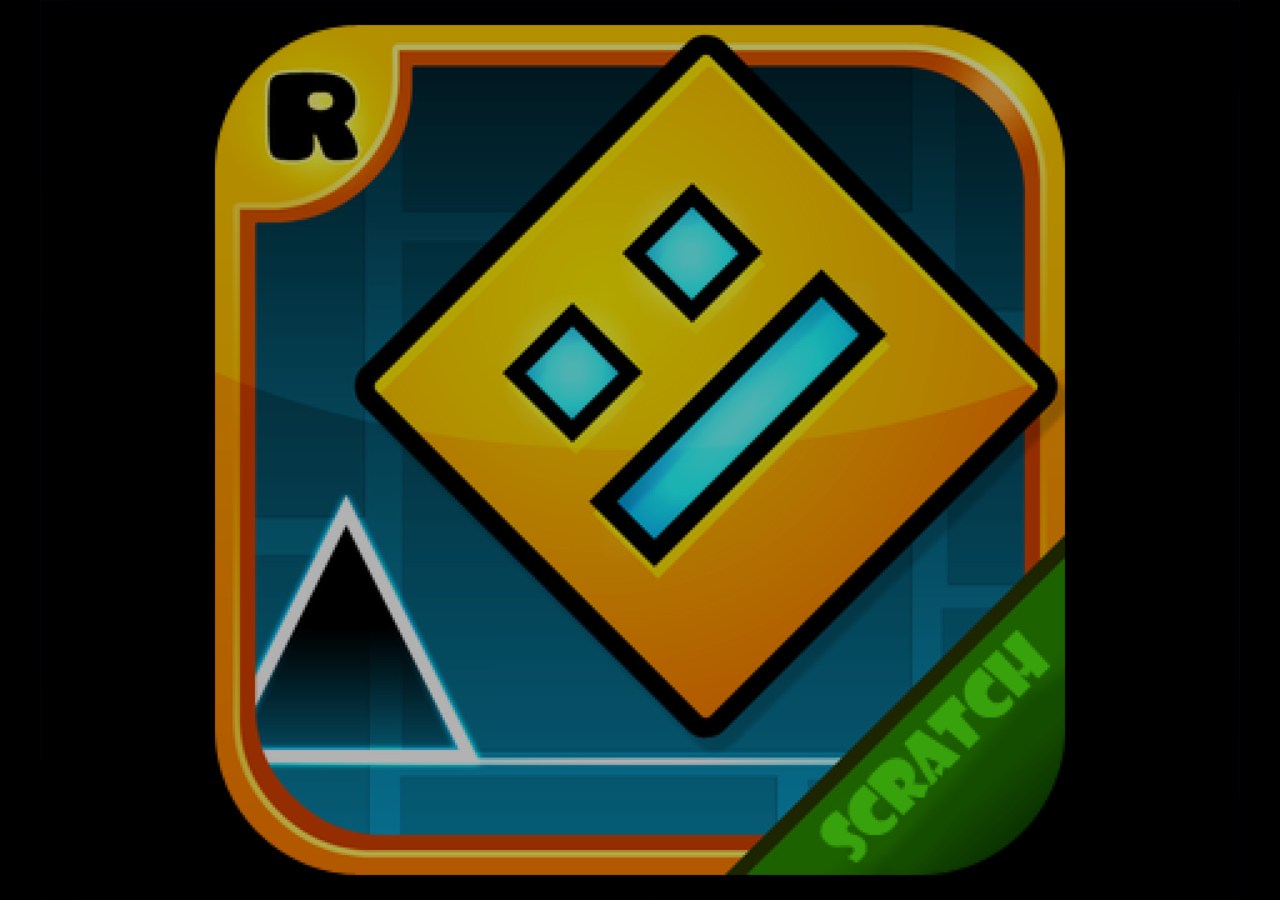
<file: geometrydash/index.html>
<!doctype html>
<html lang="en">
<head>
<meta charset="utf-8">
<meta name="viewport" content="width=device-width, initial-scale=1">
<title>Geometry Dash</title>
<style media="screen">
html, body {
  height: 100%;
}
body {
  margin: 0;
  display: flex;
  align-items: center;
  justify-content: center;
  background-color: black;
  font-size: 0;
  font-family: "Helvetica Neue", Helvetica, Arial, sans-serif;
  overflow: hidden;
}
#wrapper {
  display: block;
  width: 100vw;
  height: 75vw;
  position: relative;
}
#monitors {
  position: absolute;
  top: 0;
  left: 0;
}
@media (min-aspect-ratio: 480/360) {
  #wrapper {
    height: 100vh;
    width: 133.33333333333334vh;
  }
}
#stage {
  width: 100%;
  height: 100%;
}

#loading-progress {
  color: #0ff;
  position: fixed;
  bottom: 0;
  left: 0;
  font-size: 16px;
}


.monitor {
  position: absolute;
  background-color: rgba(0, 0, 0, 0.3);
  border: 1px solid rgba(0, 0, 0, 0.2);
  border-radius: 0.25rem;
  font-size: 0.75rem;
  overflow: hidden;
  padding: 3px;
  color: white;
  white-space: pre;
}
.monitor-label {
  margin: 0 5px;
  font-weight: bold;
}
.monitor-value {
  display: inline-block;
  vertical-align: top;
  min-width: 34px;
  text-align: center;
  border-radius: 0.25rem;
  overflow: hidden;
  text-overflow: ellipsis;
  user-select: text;
  transform: translateZ(0);
}
.default .monitor-value, .slider .monitor-value {
  background-color: rgba(0, 0, 0, 0.5);
  margin: 0 5px;
  padding: 1px 3px;
}
.large {
  background-color: rgba(0, 0, 0, 0.6);
  padding: 0.1rem 0.25rem;
  min-width: 3rem;
}
.large .monitor-label {
  display: none;
}
.large .monitor-value {
  font-size: 1rem;
  width: 100%;
}
.list {
  padding: 0;
  overflow: auto;
  overflow-x: hidden;
}
.list .monitor-label {
  text-align: center;
  padding: 3px;
  width: 100%;
  display: block;
  margin: 0;
  box-sizing: border-box;
  white-space: pre-wrap;
}
.list .monitor-value {
  display: block;
}
.row {
  margin: 2px 5px;
  transform: translateZ(0);
  text-align: left;
  border-radius: 0.25rem;
  background-color: rgba(0, 0, 0, 0.5);
  border: 1px solid rgba(0, 0, 0, 0.2);
  height: 20px;
  line-height: 20px;
  padding: 0 5px;
  overflow: hidden;
  text-overflow: ellipsis;
}

.slider input {
  display: block;
  width: 100%;
  transform: translateZ(0);
}
#asking-box {
  display: none;
  position: absolute;
  left: 0;
  bottom: 0;
  right: 0;
  background-color: rgba(33, 33, 33, 0.7);
}
.asking #asking-box {
  display: block;
}
#question {
  display: block;
  margin: 0 10px;
  margin-top: 10px;
  font-size: 12px;
  color: white;
}
#answer {
  border: none;
  background: none;
  width: 100%;
  font: inherit;
  font-size: 16px;
  color: white;
  padding: 10px;
  box-sizing: border-box;
}
#answer:focus {
  outline: none;
}
</style>
</head>
<body>
<div id="wrapper">
<canvas id="stage"></canvas>
<div id="monitors"></div>
<div id="asking-box">
<label id="question" for="answer">Question</label>
<input type="text" id="answer">
</div>
</div>


<span id="loading-progress">...</span>


<script type="text/javascript" src="./gdash.js"></script>
</body>
</html>
</file>
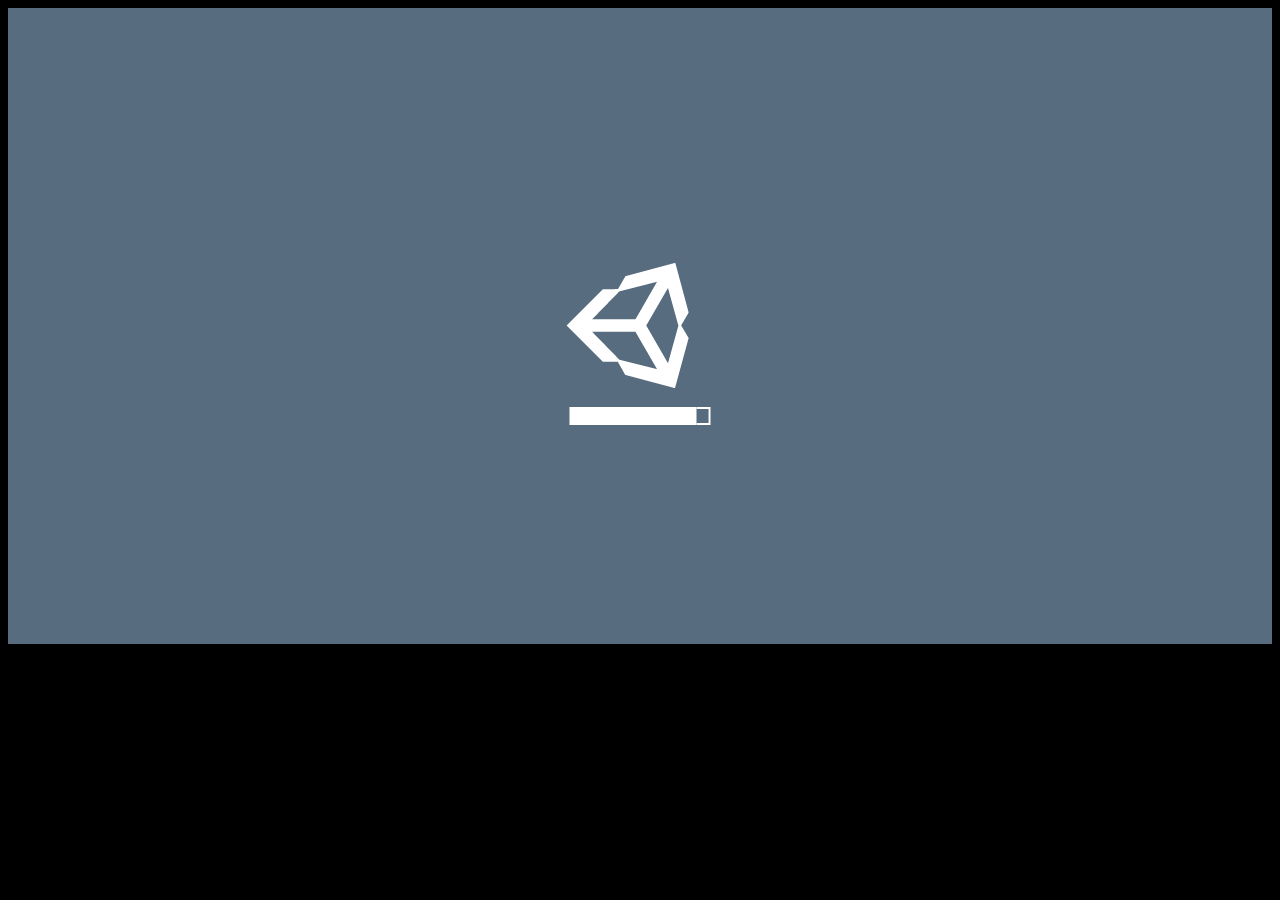
<file: getaway-shootout/index.html>
<!DOCTYPE html>
<html lang="en-us">
  <head>
    <link rel="icon" type="image/x-icon" href="img/images.jpg" />
    <meta charset="utf-8" />
    <meta name="viewport" content="width=device-width, initial-scale=1.0" />
    <meta http-equiv="Content-Type" content="text/html; charset=utf-8" />
    <title>Getaway Shootout</title>
    <script src="Build/UnityLoader.js"></script>
    <style>
      body {
        background-color: #000000;
      }
    </style>
    <script>
      var gameInstance = UnityLoader.instantiate("gameContainer", "GetawayShootout.json", { width: 800, height: 600 });
    </script>
  </head>
  <body>
    <div id="gameContainer" style="width: 100%; height: 100%; margin: auto;"></div>
  </body>
</html>
</file>
<file: bit-planes/styles37ad.css>
.ribbon{
    position: absolute;
    top: 42px;
    width: 200px;
    padding: 1px 0;
    background: #000;
    color: #eee;

    box-shadow: 0 0 10px rgba(0,0,0,0.5);
}

.ribbon.left{
    left: -42px;
    transform: rotate(-45deg);
}

.ribbon.right{
    right: -42px;
    transform: rotate(45deg);
}

.ribbon a,
.ribbon a:visited,
.ribbon a:active,
.ribbon a:hover{
    display: block;
    padding: 1px 0;
    height: 24px;
    line-height: 24px;

    color: inherit;
    text-align: center;
    text-decoration: none;
    font-family: -apple-system, BlinkMacSystemFont, "Segoe UI", Roboto, Helvetica, Arial, sans-serif, "Apple Color Emoji", "Segoe UI Emoji", "Segoe UI Symbol";
    font-size: 13px;
    font-weight: 500;

    border: 1px solid rgba(255,255,255,0.3);

    text-shadow: 0 0 10px rgba(0,0,0,0.31);
}

.ribbon.black{
    background: #000;
}

.ribbon.red{
    background: #c00;
}

.ribbon.blue{
    background: #09e;
}

.ribbon.green{
    background: #0a0;
}

.ribbon.orange{
    background: #d80;
}

.ribbon.purple{
    background: #c0c;
}

.ribbon.grey{
    background: #888;
}

.ribbon.white{
    background: #eee;
    color: black;
}
.ribbon.white a{
    border: 2px dotted rgba(100,100,100,0.2);
}

* {
    margin: 0;
    padding: 0;
}

body {
    background: #f5f5f5;
    font-family: "Cormorant Garamond", serif;
    font-size: 18px;
}

*, *:before, *:after {
    box-sizing: inherit;
}

kbd {
    display: inline-block;
    font-family: -apple-system, BlinkMacSystemFont, "Segoe UI", Roboto, Helvetica, Arial, sans-serif, "Apple Color Emoji", "Segoe UI Emoji", "Segoe UI Symbol";
    font-size: 10px;
    border: 1px solid gray;
    box-shadow: 1px 0 1px 0 #eee, 0 2px 0 2px #ccc, 0 2px 0 3px #444;
    border-radius: 3px;
    margin: 3px 4px;
    padding: 1px 5px;
}

ul {
    list-style: inside circle;
}

p {
    margin: 10px 0;
}

.btn {
    border: none;
    display: inline-block;
    background: #0a0;
    border-radius: 5px;
    padding: 5px 17px;
    text-decoration: none;
    color: #fff;
    font-family: "Cormorant Garamond", serif;
    font-size: 24px;
    font-weight: 700;
    box-shadow: 0 1px 3px rgba(0, 0, 0, 0.12), 0 1px 2px rgba(0, 0, 0, 0.24);
    transition: all 0.3s cubic-bezier(.25, .8, .25, 1);
    cursor: pointer;
    outline: none;
}

.btn-secondary {
    background: rgb(116, 168, 210);
}

.btn:hover,
.btn:focus {
    transform: translateY(-5px);
    box-shadow: 0 14px 28px rgba(0, 0, 0, 0.25), 0 10px 10px rgba(0, 0, 0, 0.22);
}

img {
    max-width: 100%;
    width: auto;
}

main .welcome {
    overflow: hidden;
    position: relative;
    max-width: 800px;
    margin: 20px auto;
    padding: 40px 50px;
    background: #fff;
    border-radius: 10px;
}

main .logo {
    display: inline-block;
    width: 36px;
    height: 22px;
    background-size: contain;
    background: url([data-uri]) no-repeat;
}

main h1 {
    font-weight: 500;
    font-size: 48px;
    text-align: center;
    margin-top: 0;
    margin-bottom: 20px;
}

main h2 {
    font-weight: 500;
    font-size: 38px;
}

main form {
    margin-top: 20px;
}

main input[type="text"] {
    font-family: "Cormorant Garamond", serif;
    font-size: 20px;
    outline: none;
    padding: 5px;
    border-radius: 5px;
    border: none;
    box-shadow: 0 1px 3px rgba(0, 0, 0, 0.12), 0 1px 2px rgba(0, 0, 0, 0.24);
    transition: all 0.3s cubic-bezier(.25, .8, .25, 1);
}

main input[type="text"]:focus {
    transform: translateY(-5px);
    box-shadow: 0 14px 28px rgba(0, 0, 0, 0.25), 0 10px 10px rgba(0, 0, 0, 0.22);
}

main .game-modes {
    display: flex;
    font-size: 20px;
    gap: 50px;
    margin-top: 20px;
}

main .game-modes p {
    font-size: 18px;
}

main .game-modes input {
    margin-right: 10px;
}

main .game-modes-column {

}

main form .action {
    margin-top: 20px;
}

main .demo {
    margin-top: 40px;
}

main .stats {
    margin-top: 40px;
}

main em {
    font-family: -apple-system, BlinkMacSystemFont, "Segoe UI", Roboto, Helvetica, Arial, sans-serif, "Apple Color Emoji", "Segoe UI Emoji", "Segoe UI Symbol";
    font-weight: 700;
    font-size: 14px;
    font-style: normal;
}

main .demo {
    width: 100%;
    height: 300px;
}

@media only screen and (max-width: 500px) {
    body {
        overflow: hidden;
        width: 100vw;
        height: 100vh;
    }

    main .demo {
        width: 100vw !important;
        height: 100vh !important;
        position: fixed;
        top: 0;
        left: 0;
        z-index: 1000;
        margin: 0;
    }
}

#canvas {
    display: none;
    z-index: 1;
    position: absolute;
    top: 0;
    left: 0;
    width: 100vw;
    height: 100vh;
}

.ui {
    display: none;
    z-index: 2;
    position: absolute;
    top: 0;
    left: 0;
    right: 0;
    bottom: 0;
}

.cockpit {
    display: flex;
    align-items: center;
    position: absolute;
    left: calc(50vw - 90px);
    padding: 5px;
    background-color: rgba(255, 255, 255, 0.3);
    border-radius: 0 0 5px 5px;
}

.missile-capacity {
    margin-right: 10px;
    padding-top: 3px;
}

.missile-capacity .missile {
    transform: rotate(-90deg) scale(1.2);
    transition: transform 500ms ease-in;
}

.missile-capacity .missile.hidden {
    transform: translateY(-30px) rotate(-90deg);
}

.missile-capacity{
    display: flex;
    font-family: monospace;
    color: #364f7f;
    font-size: 20px;
    margin-left: 4px;
    margin-right: 15px;
}

.ammo-capacity {
    display: flex;
    font-family: monospace;
    color: #364f7f;
    font-size: 20px;
    margin-left: 13px;
    margin-right: 7px;
}

.ammo-capacity > .ammo {
    margin-left: 1px;
    transition: transform 50ms ease-in;
}

.ammo-capacity > .ammo.hidden {
    transform: translateY(-30px);
}

.thrust {
    position: relative;
    width: 10px;
    height: 30px;
    border-radius: 4px;
    background-image: linear-gradient(179.4deg, rgba(12, 20, 69, 1) -16.9%, rgba(71, 30, 84, 1) 119.9%);
}

.thrust-level {
    position: absolute;
    bottom: 0;
    left: -6px;
    width: 21px;
    height: 7px;
    border-radius: 10px;
    background-image: linear-gradient(179.1deg, rgba(247, 238, 238, 1) -1.9%, rgba(247, 202, 201, 1) 44.9%, rgba(145, 168, 208, 1) 96.1%);
    transition: transform 100ms linear;
}

.minimap {
    position: absolute;
    width: 300px;
    height: 70px;
    right: 10px;
    top: 10px;
}

.log {
    position: absolute;
    top: 90px;
    right: 10px;
    text-align: right;
    font-size: 19px;
}

.log > div {
    overflow: hidden;
    max-height: 24px;
    margin-bottom: 2px;
    transition: max-height 300ms;
}

.log > div.hide {
    max-height: 0;
}

.message {
    display: inline-flex;
    flex-direction: row;
    align-items: center;
    background-color: rgba(255, 255, 255, 0.3);
    text-shadow: 0 1px 0 rgb(82, 161, 255);
    border-radius: 5px;
    padding: 0 3px;
}

.message > * {
    margin-left: 2px;
    margin-right: 2px;
}

.skull {
    display: inline-block;
    width: 16px;
    height: 16px;
    background-size: contain;
    background: url([data-uri]) no-repeat center center;
}

.target {
    display: inline-block;
    width: 16px;
    height: 16px;
    background-size: contain;
    background: url([data-uri]) no-repeat center center;
}

.missile {
    display: inline-block;
    width: 16px;
    height: 16px;
    background-size: contain;
    background: url([data-uri]) no-repeat center center;
}

.ammo {
    display: inline-block;
    width: 6px;
    height: 13px;
    background-size: contain;
    background: url([data-uri]) no-repeat center center;
}

@media screen and (max-width: 900px) {
    .minimap {
        width: 150px;
    }

    .log {
        font-size: 12px;
    }

    .score-board {
        font-size: 12px;
    }
}
</file>
